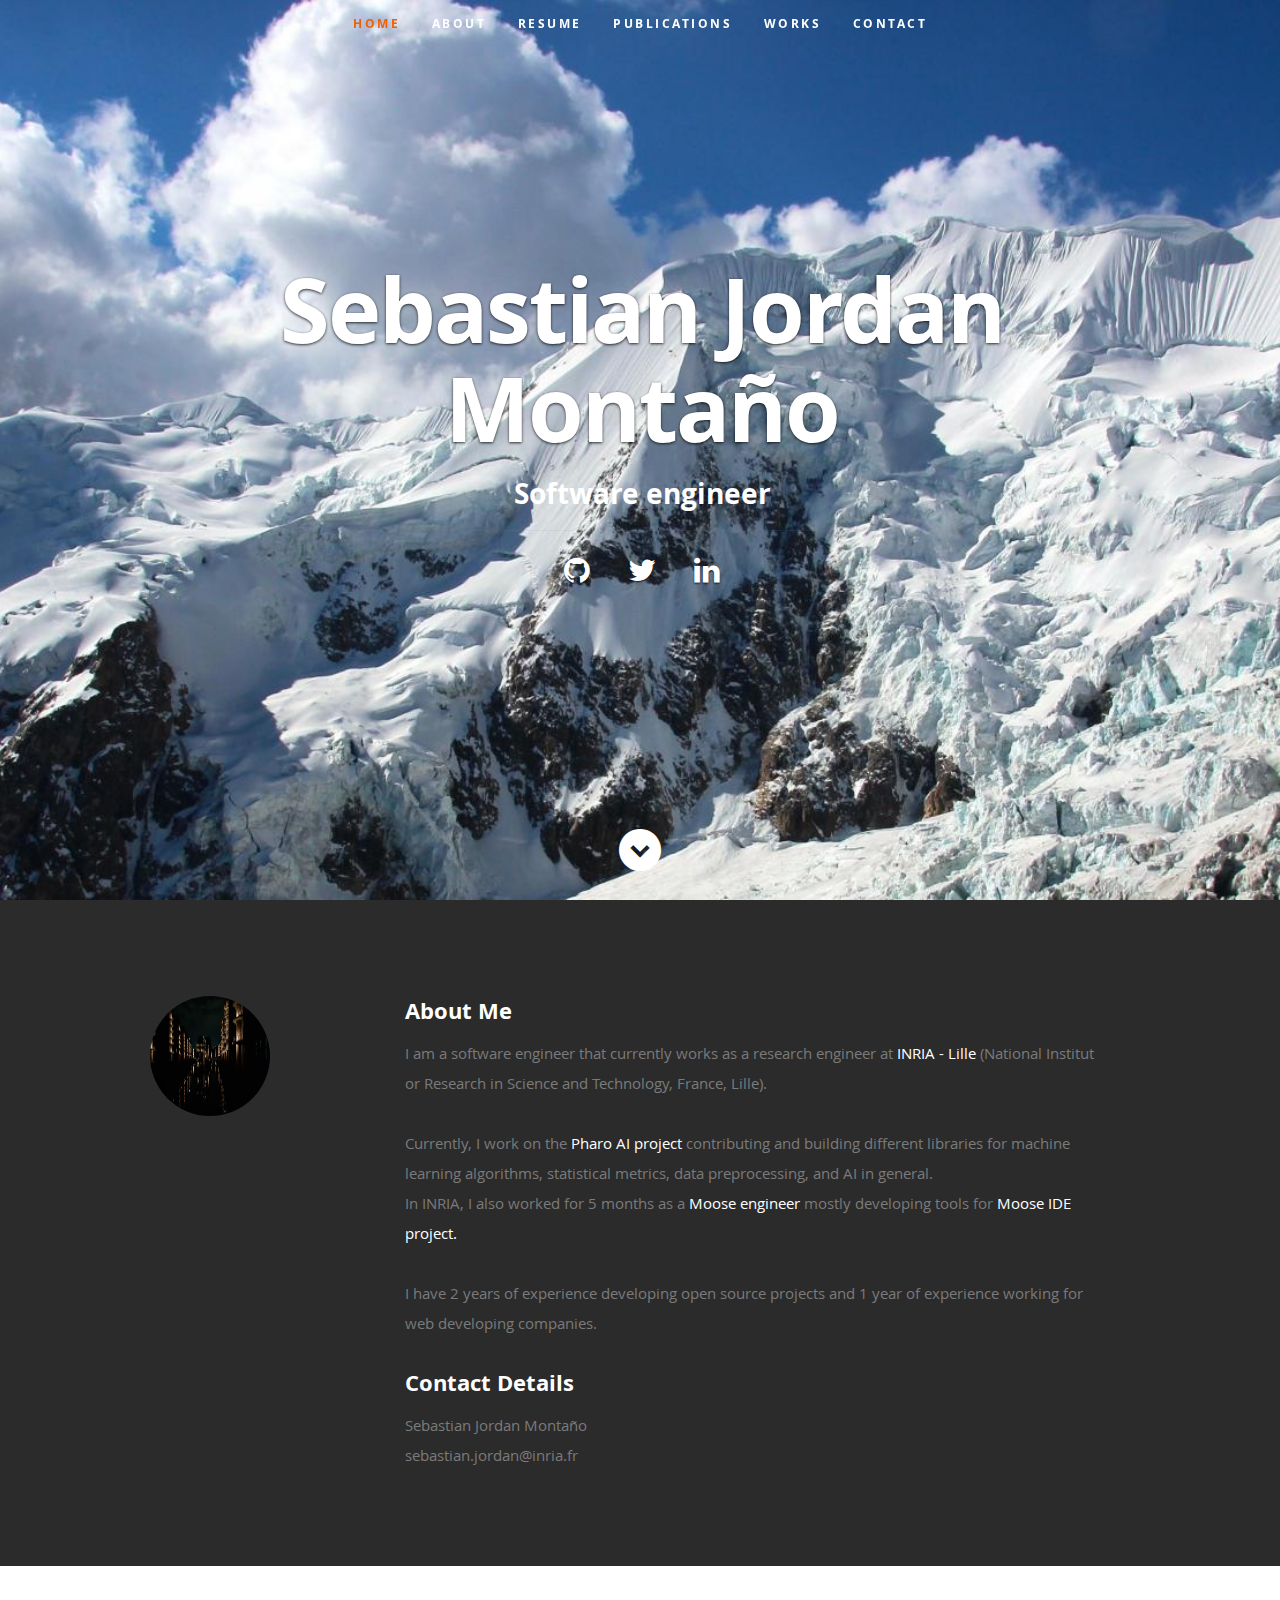
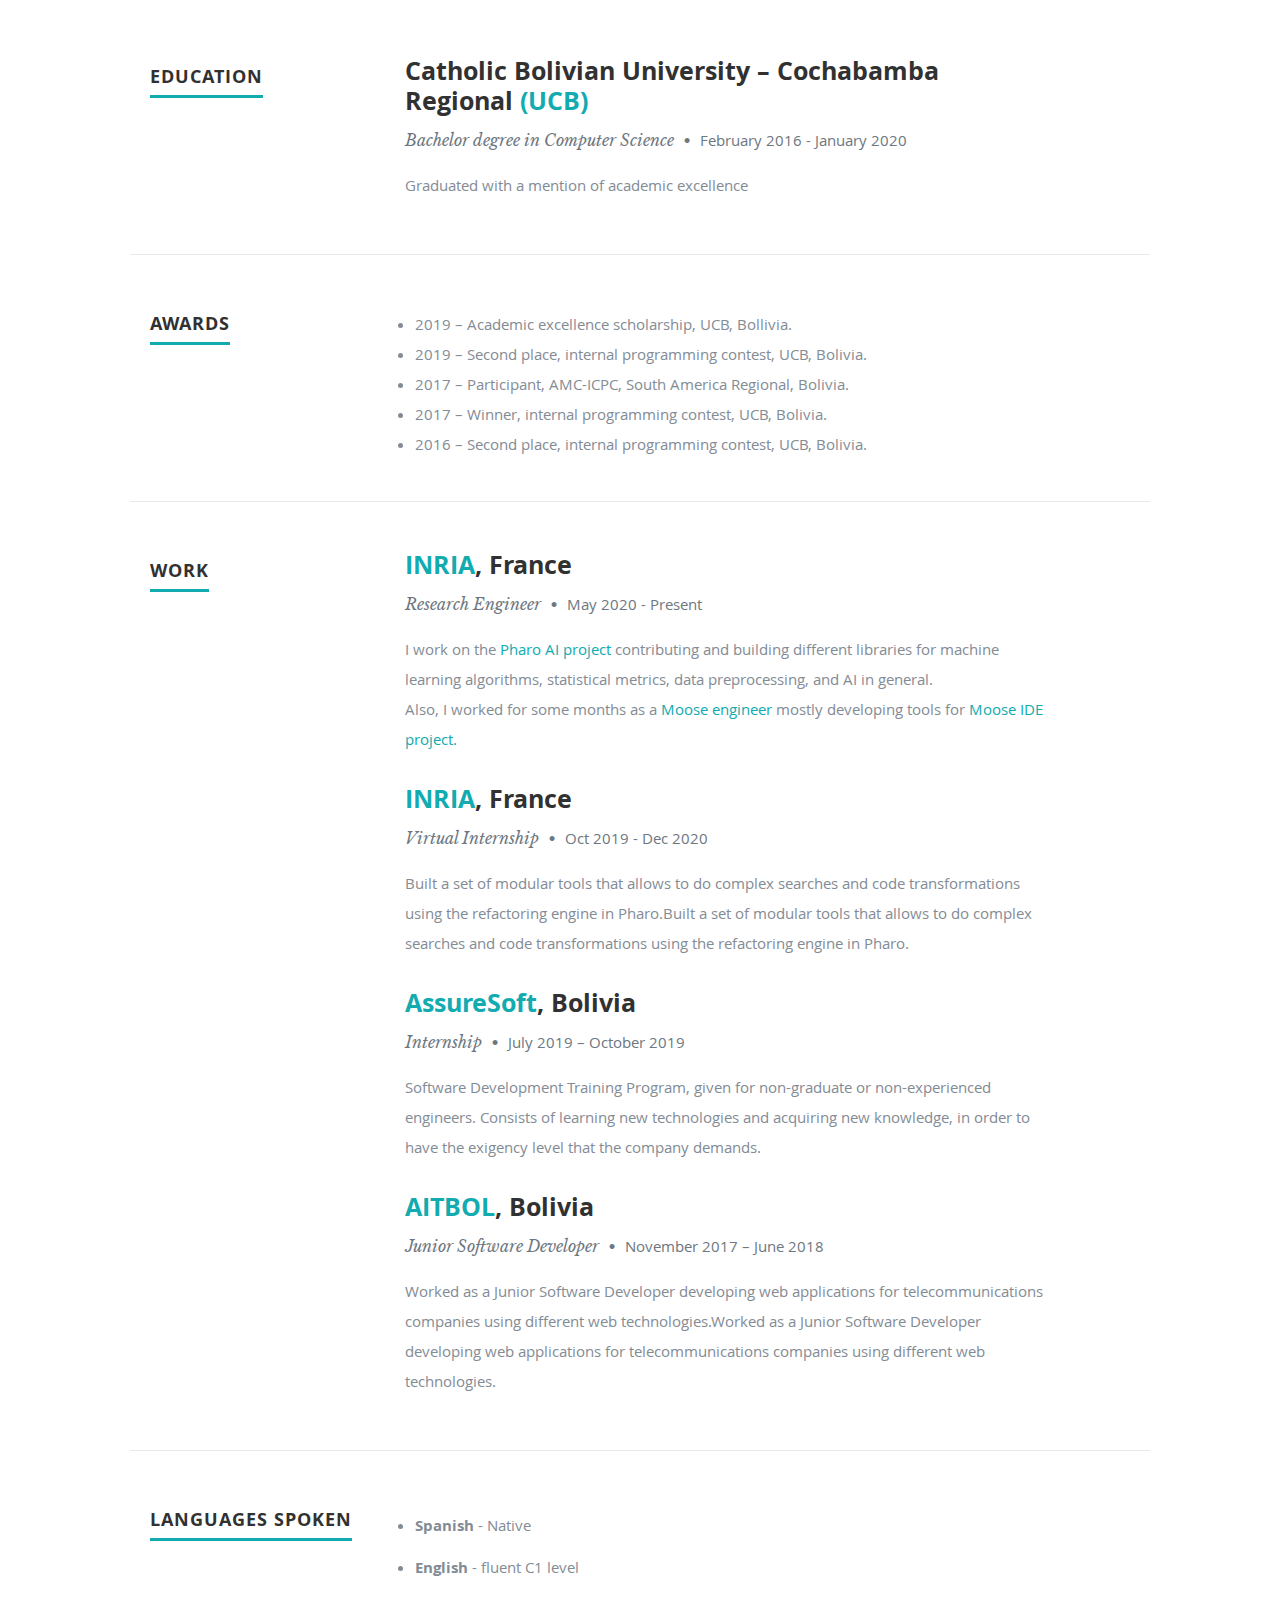
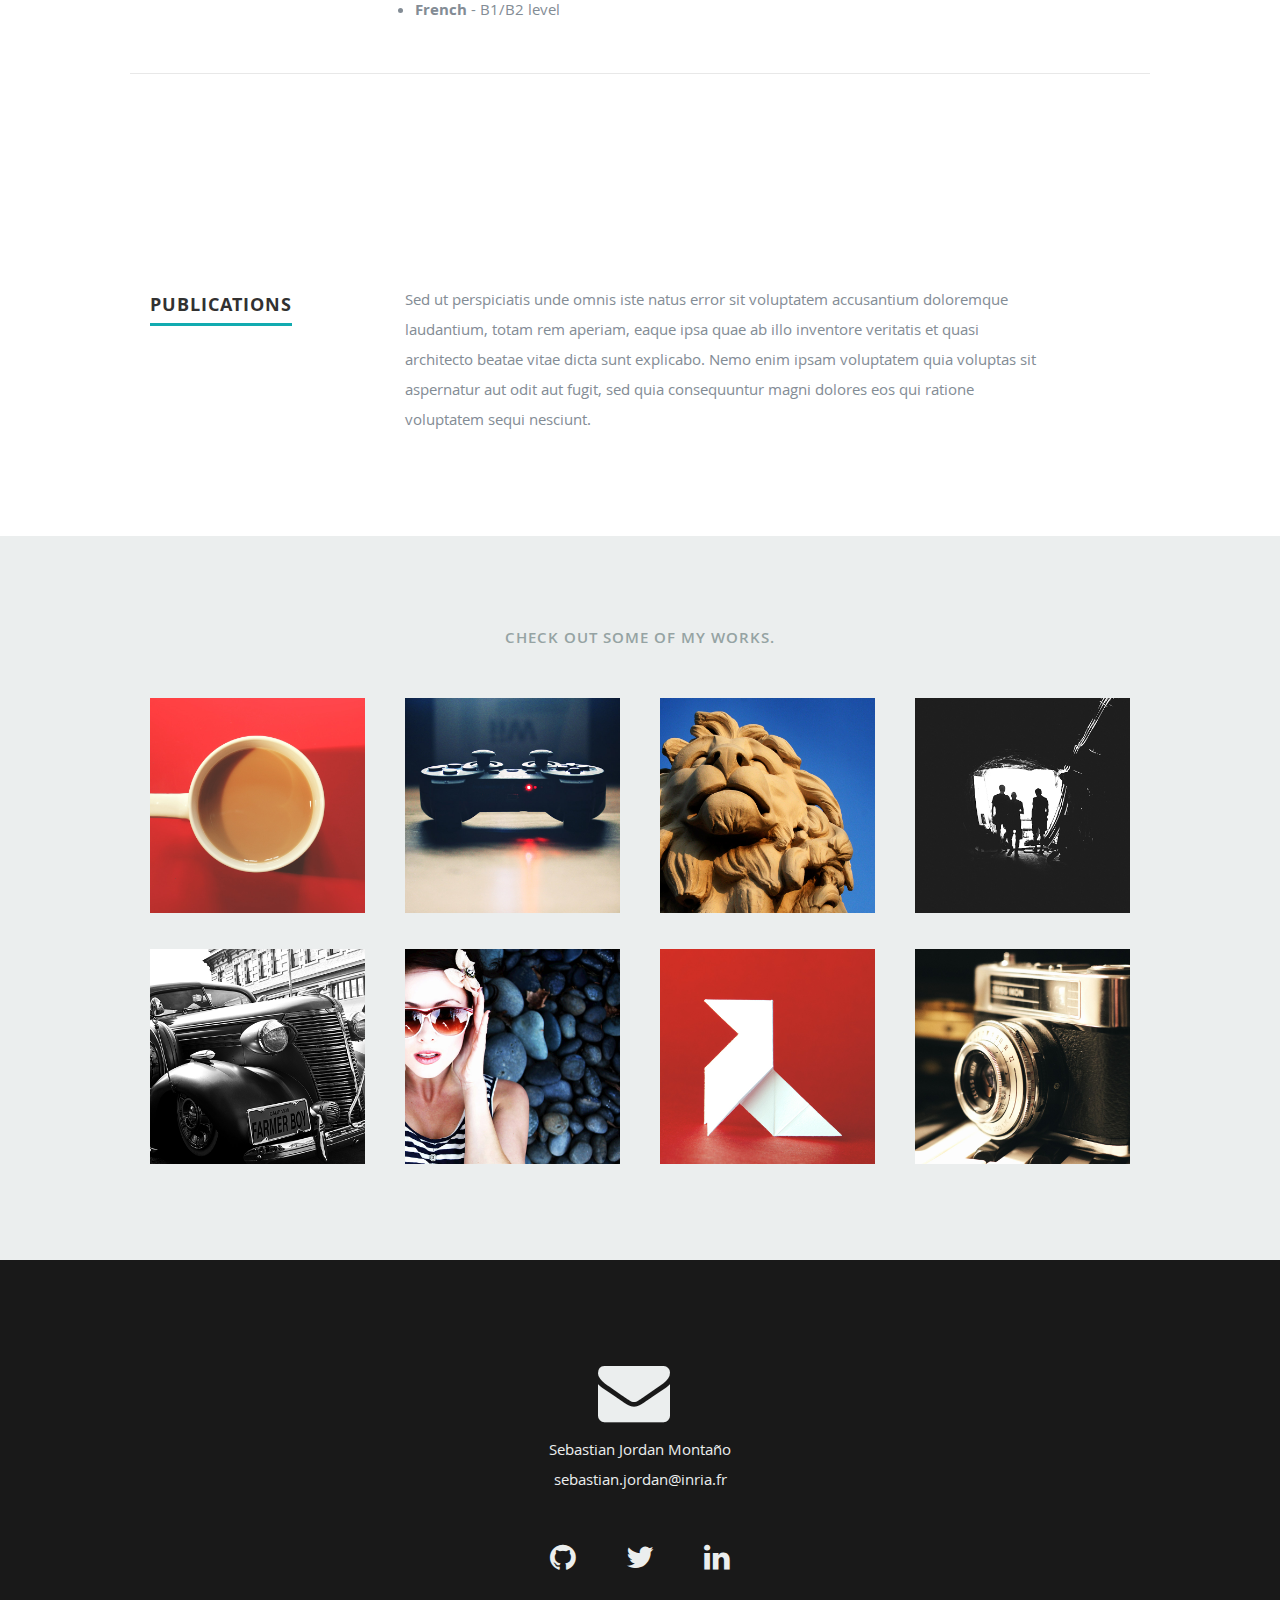
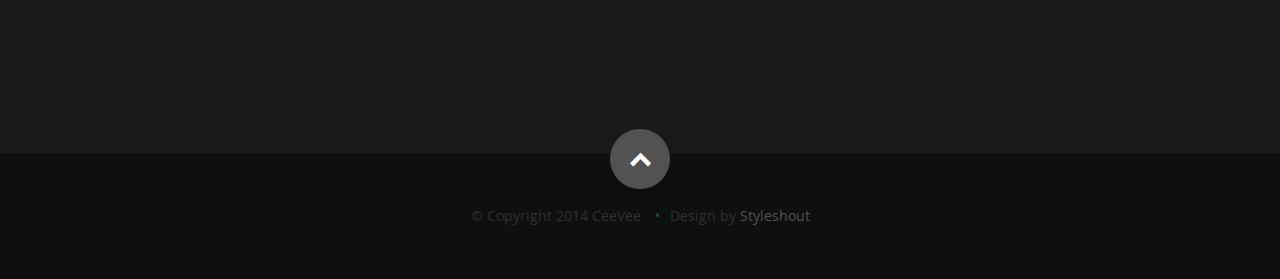
<file: index.html>
<!DOCTYPE html>
<!--[if lt IE 8 ]><html class="no-js ie ie7" lang="en"> <![endif]-->
<!--[if IE 8 ]><html class="no-js ie ie8" lang="en"> <![endif]-->
<!--[if (gte IE 8)|!(IE)]><!-->
<html class="no-js" lang="en">
<!--<![endif]-->

<head>

   <!--- Basic Page Needs
   ================================================== -->
   <meta charset="utf-8">
   <title>Sebastian Jordan Montaño</title>
   <meta name="description" content="personal portafolio of Sebastian Jordan Montano">
   <meta name="author" content="Sebastian Jordan Montaño">

   <!-- Mobile Specific Metas
   ================================================== -->
   <meta name="viewport" content="width=device-width, initial-scale=1, maximum-scale=1">

   <!-- CSS
    ================================================== -->
   <link rel="stylesheet" href="css/default.css">
   <link rel="stylesheet" href="css/layout.css">
   <link rel="stylesheet" href="css/media-queries.css">
   <link rel="stylesheet" href="css/magnific-popup.css">

   <!-- Script
   ================================================== -->
   <script src="js/modernizr.js"></script>

   <!-- Favicons
	================================================== -->
   <link rel="shortcut icon" href="favicon.png">

</head>

<body>

   <!-- Header
   ================================================== -->
   <header id="home">

      <nav id="nav-wrap">

         <a class="mobile-btn" href="#nav-wrap" title="Show navigation">Show navigation</a>
         <a class="mobile-btn" href="#" title="Hide navigation">Hide navigation</a>

         <ul id="nav" class="nav">
            <li class="current"><a class="smoothscroll" href="#home">Home</a></li>
            <li><a class="smoothscroll" href="#about">About</a></li>
            <li><a class="smoothscroll" href="#resume">Resume</a></li>
            <li><a class="smoothscroll" href="#publications">Publications</a></li>
            <li><a class="smoothscroll" href="#portfolio">Works</a></li>
            <li><a class="smoothscroll" href="#contact">Contact</a></li>
         </ul> <!-- end #nav -->

      </nav> <!-- end #nav-wrap -->

      <div class="row banner">
         <div class="banner-text">
            <h1 class="responsive-headline">Sebastian Jordan Montaño</h1>
            <h2 class="responsive-headline" style="color:#fff">Software engineer</h2>
            <!-- <h3>
               <a class="smoothscroll" href="#about">start scrolling</a>
               and learn more <a class="smoothscroll" href="#about">about me</a>.
            </h3> -->
            <hr />
            <ul class="social">
               <li><a href="https://github.com/jordanmontt" target="_blank"><i class="fa fa-github"></i></a></li>
               <li><a href="https://twitter.com/jordanmontt" target="_blank"><i class="fa fa-twitter"></i></a></li>
               <li><a href="https://www.linkedin.com/in/jordanmontt" target="_blank"><i class="fa fa-linkedin"></i></a>
               </li>
            </ul>
         </div>
      </div>

      <p class="scrolldown">
         <a class="smoothscroll" href="#about"><i class="icon-down-circle"></i></a>
      </p>

   </header> <!-- Header End -->


   <!-- About Section
   ================================================== -->
   <section id="about">

      <div class="row">

         <div class="three columns">

            <img class="profile-pic" src="images/profilepic.jpg" alt="" />

         </div>

         <div class="nine columns main-col">

            <h2>About Me</h2>

            <p>I am a software engineer that currently works as a research engineer at <span>
                  <a href="https://www.inria.fr/en/centre-inria-lille-nord-europe" target="_blank">INRIA -
                     Lille</a></span>
               (National Institut or Research in Science and Technology, France, Lille).

            </p>
            <p>
               Currently, I work on the <span><a href="https://github.com/pharo-ai/" target="_blank"> Pharo AI
                     project</a></span>
               contributing and building different libraries for machine learning algorithms, statistical metrics,
               data preprocessing, and AI in general.
               <br>
               In INRIA, I also worked for 5 months as a <span><a href="https://github.com/moosetechnology">Moose
                     engineer</a></span>
               mostly developing tools for
               <span><a href="https://github.com/moosetechnology/MooseIDE" target="_blank">Moose IDE project.</a></span>
            </p>
            <p>
               I have 2 years of experience developing open source projects and 1 year of experience working for
               web developing companies.
            </p>

            <div class="row">

               <div class="columns contact-details">

                  <h2>Contact Details</h2>
                  <p class="address">
                     <span>Sebastian Jordan Montaño</span>
                     <br><span>sebastian.jordan@inria.fr</span><br>
                  </p>

               </div>

               <!-- <div class="columns download">
                  <p>
                     <a href="#" class="button"><i class="fa fa-download"></i>Download Resume</a>
                  </p>
               </div> -->

            </div> <!-- end row -->

         </div> <!-- end .main-col -->

      </div>

   </section> <!-- About Section End-->


   <!-- Resume Section
   ================================================== -->
   <section id="resume">

      <!-- Education
      ----------------------------------------------- -->
      <div class="row education">

         <div class="three columns header-col">
            <h1><span>Education</span></h1>
         </div>

         <div class="nine columns main-col">

            <div class="row item">

               <div class="twelve columns">

                  <h3>Catholic Bolivian University – Cochabamba Regional <a href="https://cba.ucb.edu.bo/">(UCB)</a>
                  </h3>
                  <p class="info">Bachelor degree in Computer Science <span>&bull;</span> <em class="date">February 2016
                        - January 2020</em></p>

                  <p>
                     Graduated with a mention of academic excellence
                  </p>

               </div>

            </div> <!-- item end -->

         </div> <!-- main-col end -->

      </div> <!-- End Education -->

      <!-- Education awards
      ----------------------------------------------- -->
      <div class="row education">

         <div class="three columns header-col">
            <h1><span>Awards</span></h1>
         </div>

         <div class="nine columns main-col">

            <div class="row item">

               <ul class="disc">
                  <li>2019 – Academic excellence scholarship, UCB, Bollivia.</li>
                  <li>2019 – Second place, internal programming contest, UCB,
                     Bolivia.</li>
                  <li>2017 – Participant, AMC-ICPC, South America Regional, Bolivia.</li>
                  <li>2017 – Winner, internal programming contest, UCB, Bolivia.</li>
                  <li> 2016 – Second place, internal programming contest, UCB,
                     Bolivia.</li>
               </ul>

            </div>

         </div> <!-- item end -->

      </div> <!-- main-col end -->

      </div> <!-- End Education awards -->



      <!-- Work
      ----------------------------------------------- -->
      <div class="row work">

         <div class="three columns header-col">
            <h1><span>Work</span></h1>
         </div>

         <div class="nine columns main-col">

            <div class="row item">

               <div class="twelve columns">

                  <h3><a href="https://www.inria.fr/en/centre-inria-lille-nord-europe">INRIA</a>, France</h3>
                  <p class="info">Research Engineer <span>&bull;</span> <em class="date">May 2020 - Present</em></p>

                  <p>
                     I work on the <span><a href="https://github.com/pharo-ai/" target="_blank"> Pharo AI
                           project</a></span>
                     contributing and building different libraries for machine learning algorithms, statistical metrics,
                     data preprocessing, and AI in general.
                     <br>
                     Also, I worked for some months as a <span><a href="https://github.com/moosetechnology">Moose
                           engineer</a></span>
                     mostly developing tools for
                     <span><a href="https://github.com/moosetechnology/MooseIDE" target="_blank">Moose IDE
                           project.</a></span>
                  </p>

               </div>

            </div> <!-- item end -->

            <div class="row item">

               <div class="twelve columns">

                  <h3><a href="https://www.inria.fr/en/centre-inria-lille-nord-europe">INRIA</a>, France</h3>
                  <p class="info">Virtual Internship <span>&bull;</span> <em class="date">Oct 2019 - Dec 2020</em></p>

                  <p>
                     Built a set of modular tools that allows to do complex searches and code transformations using the
                     refactoring engine in Pharo.Built a set of modular tools that allows to do complex searches and
                     code transformations using the refactoring engine in Pharo.
                  </p>

               </div>

            </div> <!-- item end -->

            <div class="row item">

               <div class="twelve columns">

                  <h3><a href="https://www.assuresoft.com/">AssureSoft</a>, Bolivia</h3>
                  <p class="info">Internship <span>&bull;</span> <em class="date">July 2019 – October 2019</em></p>

                  <p>
                     Software Development Training Program, given for non-graduate or
                     non-experienced engineers. Consists of learning new technologies and
                     acquiring new knowledge, in order to have the exigency level that the
                     company demands.
                  </p>

               </div>

            </div> <!-- item end -->

            <div class="row item">

               <div class="twelve columns">

                  <h3><a href="http://www2.aitbol.com/aitbol/">AITBOL</a>, Bolivia</h3>
                  <p class="info">Junior Software Developer <span>&bull;</span> <em class="date">November 2017 – June
                        2018</em></p>
                  <p>
                     Worked as a Junior Software Developer developing web applications for telecommunications companies
                     using different web technologies.Worked as a Junior Software Developer developing web applications
                     for telecommunications companies using different web technologies.
                  </p>

               </div>

            </div> <!-- item end -->

         </div> <!-- main-col end -->

      </div> <!-- End Work -->

      <!-- Languages spoken
      ----------------------------------------------- -->
      <div class="row education">

         <div class="three columns header-col">
            <h1><span>Languages spoken</span></h1>
         </div>

         <div class="nine columns main-col">

            <div class="row item">

               <ul class="disc">
                  <li><b>Spanish</b> - Native</li>
                  <li><b>English</b> - fluent C1 level
                  </li>
                  <li><b>French</b> - B1/B2 level </li>
               </ul>


            </div>


         </div> <!-- item end -->

      </div> <!-- main-col end -->

      </div> <!-- End Languages spoken -->

   </section> <!-- Resume Section End-->

   <!-- Publications Section
   ================================================== -->
   <section id="publications">
      <!-- Publications
      ----------------------------------------------- -->
      <div class="row skill">

         <div class="three columns header-col">
            <h1><span>Publications</span></h1>
         </div>

         <div class="nine columns main-col">

            <p>Sed ut perspiciatis unde omnis iste natus error sit voluptatem accusantium doloremque laudantium, totam
               rem aperiam,
               eaque ipsa quae ab illo inventore veritatis et quasi architecto beatae vitae dicta sunt explicabo. Nemo
               enim ipsam
               voluptatem quia voluptas sit aspernatur aut odit aut fugit, sed quia consequuntur magni dolores eos qui
               ratione
               voluptatem sequi nesciunt.
            </p>



         </div> <!-- main-col end -->

      </div> <!-- End Publications -->
   </section>


   <!-- Portfolio Section
   ================================================== -->
   <section id="portfolio">

      <div class="row">

         <div class="twelve columns collapsed">

            <h1>Check Out Some of My Works.</h1>

            <!-- portfolio-wrapper -->
            <div id="portfolio-wrapper" class="bgrid-quarters s-bgrid-thirds cf">

               <div class="columns portfolio-item">
                  <div class="item-wrap">

                     <a href="#modal-01" title="">
                        <img alt="" src="images/portfolio/coffee.jpg">
                        <div class="overlay">
                           <div class="portfolio-item-meta">
                              <h5>Coffee</h5>
                              <p>Illustrration</p>
                           </div>
                        </div>
                        <div class="link-icon"><i class="icon-plus"></i></div>
                     </a>

                  </div>
               </div> <!-- item end -->

               <div class="columns portfolio-item">
                  <div class="item-wrap">

                     <a href="#modal-02" title="">
                        <img alt="" src="images/portfolio/console.jpg">
                        <div class="overlay">
                           <div class="portfolio-item-meta">
                              <h5>Console</h5>
                              <p>Web Development</p>
                           </div>
                        </div>
                        <div class="link-icon"><i class="icon-plus"></i></div>
                     </a>

                  </div>
               </div> <!-- item end -->

               <div class="columns portfolio-item">
                  <div class="item-wrap">

                     <a href="#modal-03" title="">
                        <img alt="" src="images/portfolio/judah.jpg">
                        <div class="overlay">
                           <div class="portfolio-item-meta">
                              <h5>Judah</h5>
                              <p>Webdesign</p>
                           </div>
                        </div>
                        <div class="link-icon"><i class="icon-plus"></i></div>
                     </a>

                  </div>
               </div> <!-- item end -->

               <div class="columns portfolio-item">
                  <div class="item-wrap">

                     <a href="#modal-04" title="">
                        <img alt="" src="images/portfolio/into-the-light.jpg">
                        <div class="overlay">
                           <div class="portfolio-item-meta">
                              <h5>Into The Light</h5>
                              <p>Photography</p>
                           </div>
                        </div>
                        <div class="link-icon"><i class="icon-plus"></i></div>
                     </a>

                  </div>
               </div> <!-- item end -->

               <div class="columns portfolio-item">
                  <div class="item-wrap">

                     <a href="#modal-05" title="">
                        <img alt="" src="images/portfolio/farmerboy.jpg">
                        <div class="overlay">
                           <div class="portfolio-item-meta">
                              <h5>Farmer Boy</h5>
                              <p>Branding</p>
                           </div>
                        </div>
                        <div class="link-icon"><i class="icon-plus"></i></div>
                     </a>

                  </div>
               </div> <!-- item end -->

               <div class="columns portfolio-item">
                  <div class="item-wrap">

                     <a href="#modal-06" title="">
                        <img alt="" src="images/portfolio/girl.jpg">
                        <div class="overlay">
                           <div class="portfolio-item-meta">
                              <h5>Girl</h5>
                              <p>Photography</p>
                           </div>
                        </div>
                        <div class="link-icon"><i class="icon-plus"></i></div>
                     </a>

                  </div>
               </div> <!-- item end -->

               <div class="columns portfolio-item">
                  <div class="item-wrap">

                     <a href="#modal-07" title="">
                        <img alt="" src="images/portfolio/origami.jpg">
                        <div class="overlay">
                           <div class="portfolio-item-meta">
                              <h5>Origami</h5>
                              <p>Illustrration</p>
                           </div>
                        </div>
                        <div class="link-icon"><i class="icon-plus"></i></div>
                     </a>

                  </div>
               </div> <!-- item end -->

               <div class="columns portfolio-item">
                  <div class="item-wrap">

                     <a href="#modal-08" title="">
                        <img alt="" src="images/portfolio/retrocam.jpg">
                        <div class="overlay">
                           <div class="portfolio-item-meta">
                              <h5>Retrocam</h5>
                              <p>Web Development</p>
                           </div>
                        </div>
                        <div class="link-icon"><i class="icon-plus"></i></div>
                     </a>

                  </div>
               </div> <!-- item end -->

            </div> <!-- portfolio-wrapper end -->

         </div> <!-- twelve columns end -->


         <!-- Modal Popup
	      --------------------------------------------------------------- -->

         <div id="modal-01" class="popup-modal mfp-hide">

            <img class="scale-with-grid" src="images/portfolio/modals/m-coffee.jpg" alt="" />

            <div class="description-box">
               <h4>Coffee Cup</h4>
               <p>Proin gravida nibh vel velit auctor aliquet. Aenean sollicitudin, lorem quis bibendum auctor, nisi
                  elit consequat ipsum, nec sagittis sem nibh id elit.</p>
               <span class="categories"><i class="fa fa-tag"></i>Branding, Webdesign</span>
            </div>

            <div class="link-box">
               <a href="http://www.behance.net" target="_blank">Details</a>
               <a class="popup-modal-dismiss">Close</a>
            </div>

         </div><!-- modal-01 End -->

         <div id="modal-02" class="popup-modal mfp-hide">

            <img class="scale-with-grid" src="images/portfolio/modals/m-console.jpg" alt="" />

            <div class="description-box">
               <h4>Console</h4>
               <p>Proin gravida nibh vel velit auctor aliquet. Aenean sollicitudin, lorem quis bibendum auctor, nisi
                  elit consequat ipsum, nec sagittis sem nibh id elit.</p>
               <span class="categories"><i class="fa fa-tag"></i>Branding, Web Development</span>
            </div>

            <div class="link-box">
               <a href="http://www.behance.net" target="_blank">Details</a>
               <a class="popup-modal-dismiss">Close</a>
            </div>

         </div><!-- modal-02 End -->

         <div id="modal-03" class="popup-modal mfp-hide">

            <img class="scale-with-grid" src="images/portfolio/modals/m-judah.jpg" alt="" />

            <div class="description-box">
               <h4>Judah</h4>
               <p>Proin gravida nibh vel velit auctor aliquet. Aenean sollicitudin, lorem quis bibendum auctor, nisi
                  elit consequat ipsum, nec sagittis sem nibh id elit.</p>
               <span class="categories"><i class="fa fa-tag"></i>Branding</span>
            </div>

            <div class="link-box">
               <a href="http://www.behance.net" target="_blank">Details</a>
               <a class="popup-modal-dismiss">Close</a>
            </div>

         </div><!-- modal-03 End -->

         <div id="modal-04" class="popup-modal mfp-hide">

            <img class="scale-with-grid" src="images/portfolio/modals/m-intothelight.jpg" alt="" />

            <div class="description-box">
               <h4>Into the Light</h4>
               <p>Proin gravida nibh vel velit auctor aliquet. Aenean sollicitudin, lorem quis bibendum auctor, nisi
                  elit consequat ipsum, nec sagittis sem nibh id elit.</p>
               <span class="categories"><i class="fa fa-tag"></i>Photography</span>
            </div>

            <div class="link-box">
               <a href="http://www.behance.net" target="_blank">Details</a>
               <a class="popup-modal-dismiss">Close</a>
            </div>

         </div><!-- modal-04 End -->

         <div id="modal-05" class="popup-modal mfp-hide">

            <img class="scale-with-grid" src="images/portfolio/modals/m-farmerboy.jpg" alt="" />

            <div class="description-box">
               <h4>Farmer Boy</h4>
               <p>Proin gravida nibh vel velit auctor aliquet. Aenean sollicitudin, lorem quis bibendum auctor, nisi
                  elit consequat ipsum, nec sagittis sem nibh id elit.</p>
               <span class="categories"><i class="fa fa-tag"></i>Branding, Webdesign</span>
            </div>

            <div class="link-box">
               <a href="http://www.behance.net" target="_blank">Details</a>
               <a class="popup-modal-dismiss">Close</a>
            </div>

         </div><!-- modal-05 End -->

         <div id="modal-06" class="popup-modal mfp-hide">

            <img class="scale-with-grid" src="images/portfolio/modals/m-girl.jpg" alt="" />

            <div class="description-box">
               <h4>Girl</h4>
               <p>Proin gravida nibh vel velit auctor aliquet. Aenean sollicitudin, lorem quis bibendum auctor, nisi
                  elit consequat ipsum, nec sagittis sem nibh id elit.</p>
               <span class="categories"><i class="fa fa-tag"></i>Photography</span>
            </div>

            <div class="link-box">
               <a href="http://www.behance.net" target="_blank">Details</a>
               <a class="popup-modal-dismiss">Close</a>
            </div>

         </div><!-- modal-06 End -->

         <div id="modal-07" class="popup-modal mfp-hide">

            <img class="scale-with-grid" src="images/portfolio/modals/m-origami.jpg" alt="" />

            <div class="description-box">
               <h4>Origami</h4>
               <p>Proin gravida nibh vel velit auctor aliquet. Aenean sollicitudin, lorem quis bibendum auctor, nisi
                  elit consequat ipsum, nec sagittis sem nibh id elit.</p>
               <span class="categories"><i class="fa fa-tag"></i>Branding, Illustration</span>
            </div>

            <div class="link-box">
               <a href="http://www.behance.net" target="_blank">Details</a>
               <a class="popup-modal-dismiss">Close</a>
            </div>

         </div><!-- modal-07 End -->

         <div id="modal-08" class="popup-modal mfp-hide">

            <img class="scale-with-grid" src="images/portfolio/modals/m-retrocam.jpg" alt="" />

            <div class="description-box">
               <h4>Retrocam</h4>
               <p>Proin gravida nibh vel velit auctor aliquet. Aenean sollicitudin, lorem quis bibendum auctor, nisi
                  elit consequat ipsum, nec sagittis sem nibh id elit.</p>
               <span class="categories"><i class="fa fa-tag"></i>Webdesign, Photography</span>
            </div>

            <div class="link-box">
               <a href="http://www.behance.net" target="_blank">Details</a>
               <a class="popup-modal-dismiss">Close</a>
            </div>

         </div><!-- modal-01 End -->


      </div> <!-- row End -->

   </section> <!-- Portfolio Section End-->


   <!-- Contact Section
   ================================================== -->
   <section id="contact">

      <div class="row banner">
         <div class="banner-text">
            <h1><span>Contact me</span></h1>

         </div>
         <!-- <h2>Contact me</h2> -->
         <p>
            Sebastian Jordan Montaño
            <br>
            <span>sebastian.jordan@inria.fr</span>
         </p>
      </div>

      <div class="row">
         <div class="twelve columns custom-section-footer">
            <ul class="social-links">
               <li><a href="https://github.com/jordanmontt" target="_blank"><i class="fa fa-github"></i></a></li>
               <li><a href="https://twitter.com/jordanmontt" target="_blank"><i class="fa fa-twitter"></i></a></li>
               <li><a href="https://www.linkedin.com/in/jordanmontt" target="_blank"><i class="fa fa-linkedin"></i></a>
               </li>
            </ul>
         </div>
      </div>

   </section> <!-- Contact Section End-->


   <!-- footer
   ================================================== -->
   <footer>

      <div class="row">

         <div class="twelve columns">

            <ul class="copyright">
               <li>&copy; Copyright 2014 CeeVee</li>
               <li>Design by <a href="http://www.styleshout.com/" title="Styleshout" target="_blank">Styleshout</a></li>
            </ul>

         </div>

         <div id="go-top"><a class="smoothscroll" title="Back to Top" href="#home"><i class="icon-up-open"></i></a>
         </div>

      </div>

   </footer> <!-- Footer End-->

   <!-- Java Script
   ================================================== -->
   <script src="http://ajax.googleapis.com/ajax/libs/jquery/1.10.2/jquery.min.js"></script>
   <script>window.jQuery || document.write('<script src="js/jquery-1.10.2.min.js"><\/script>')</script>
   <script type="text/javascript" src="js/jquery-migrate-1.2.1.min.js"></script>

   <script src="js/jquery.flexslider.js"></script>
   <script src="js/waypoints.js"></script>
   <script src="js/jquery.fittext.js"></script>
   <script src="js/magnific-popup.js"></script>
   <script src="js/init.js"></script>

</body>

</html>
</file>
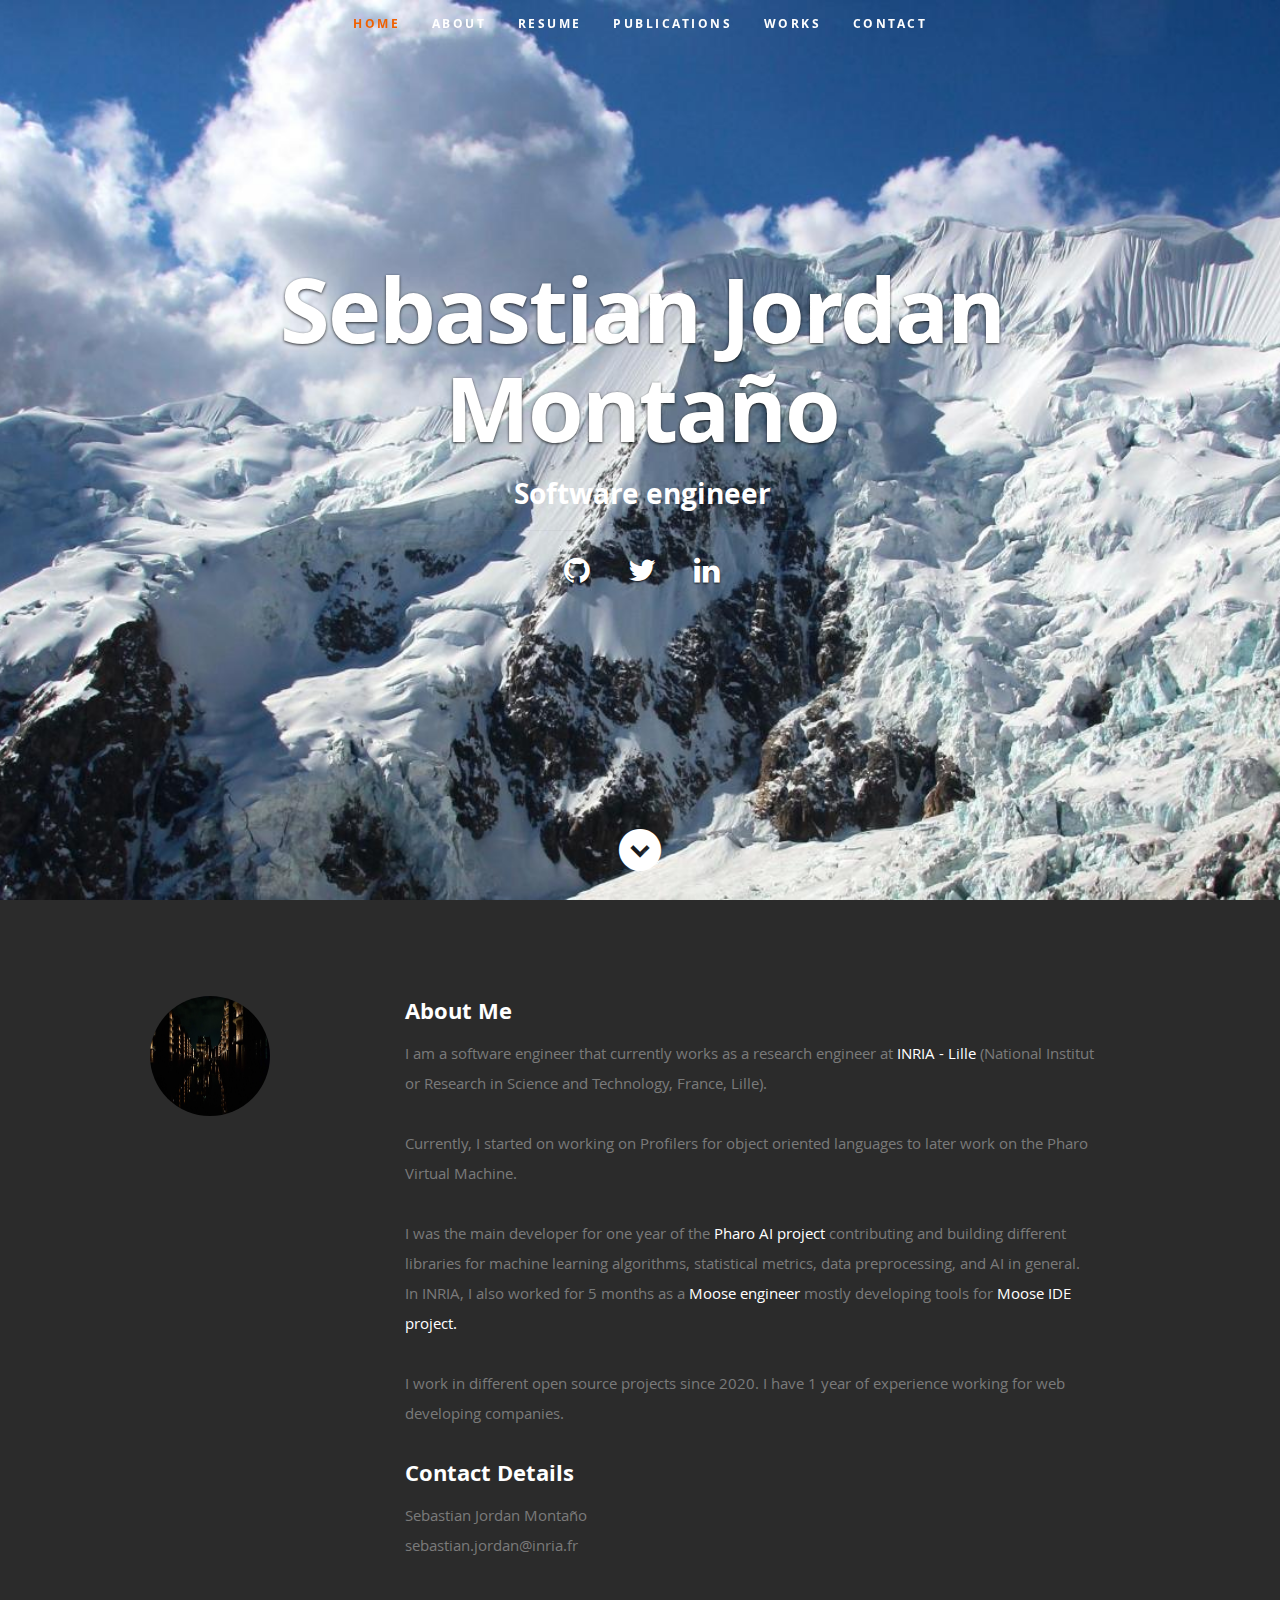
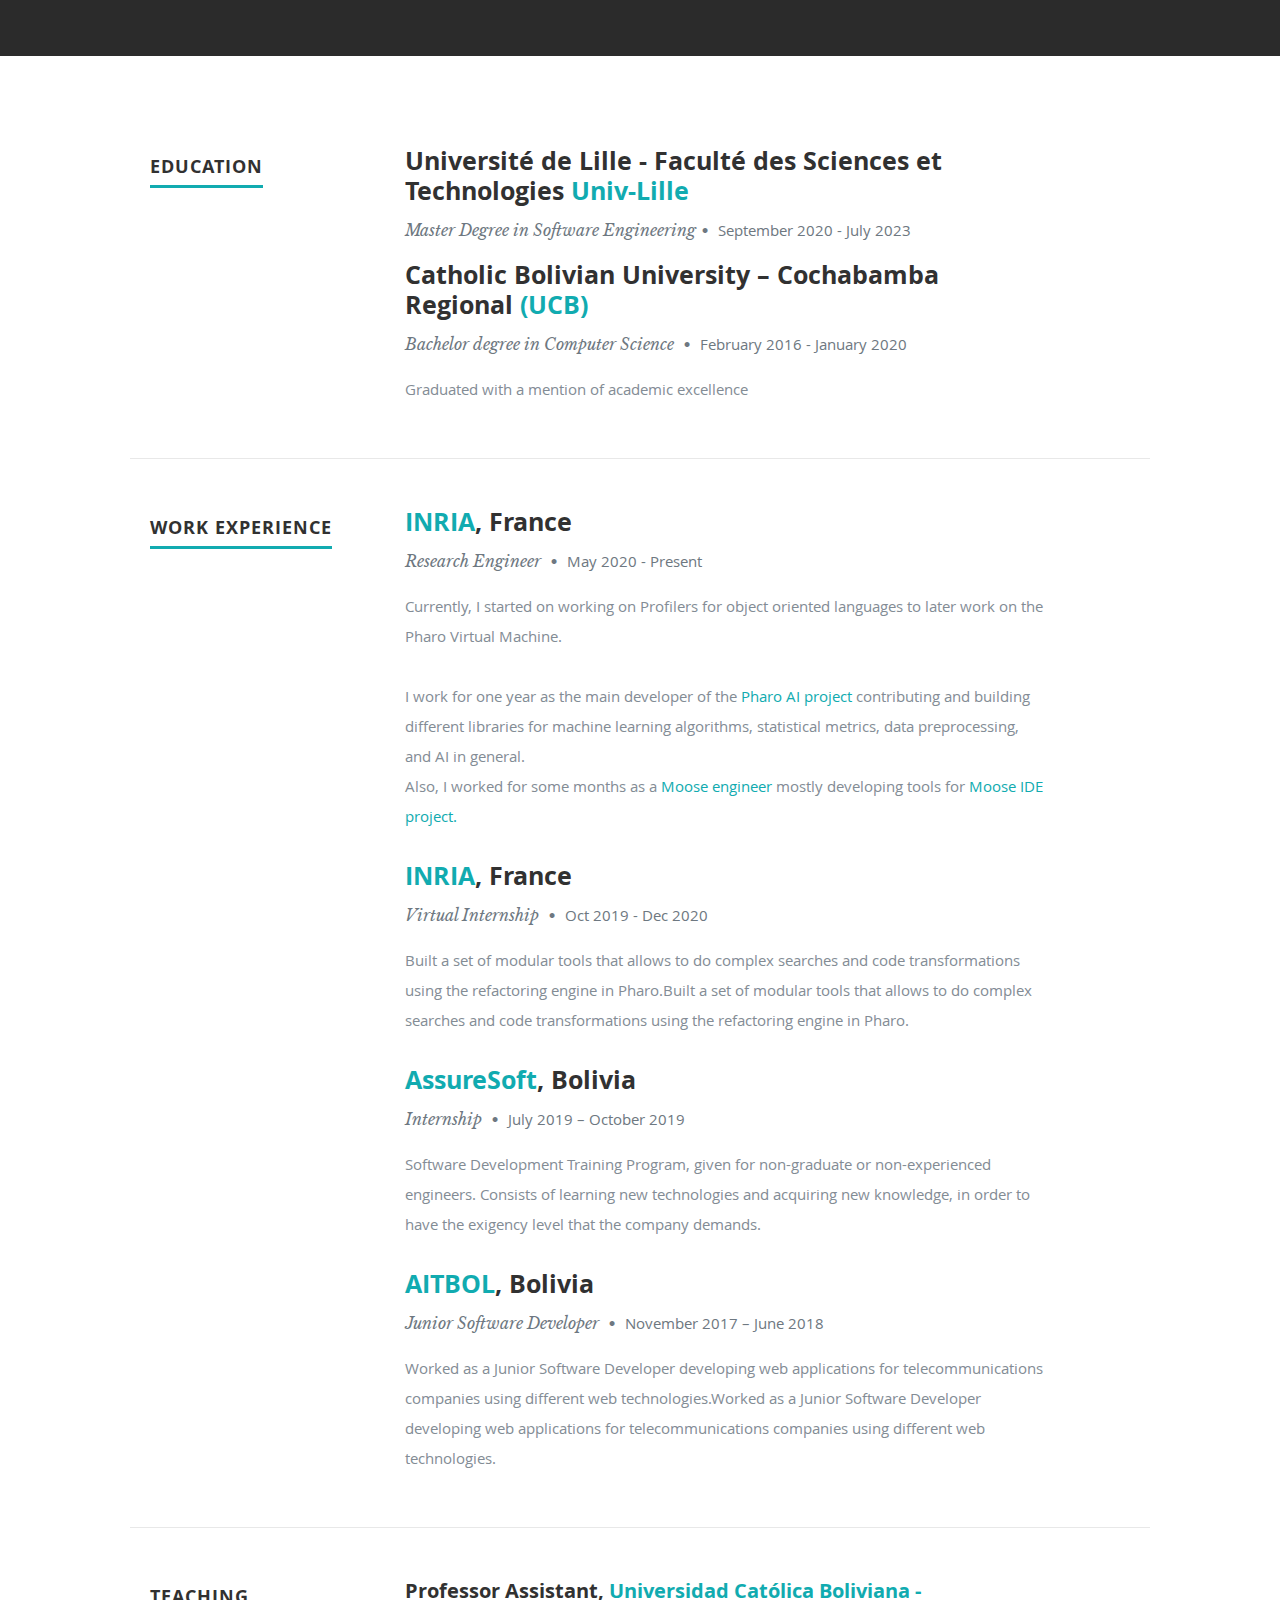
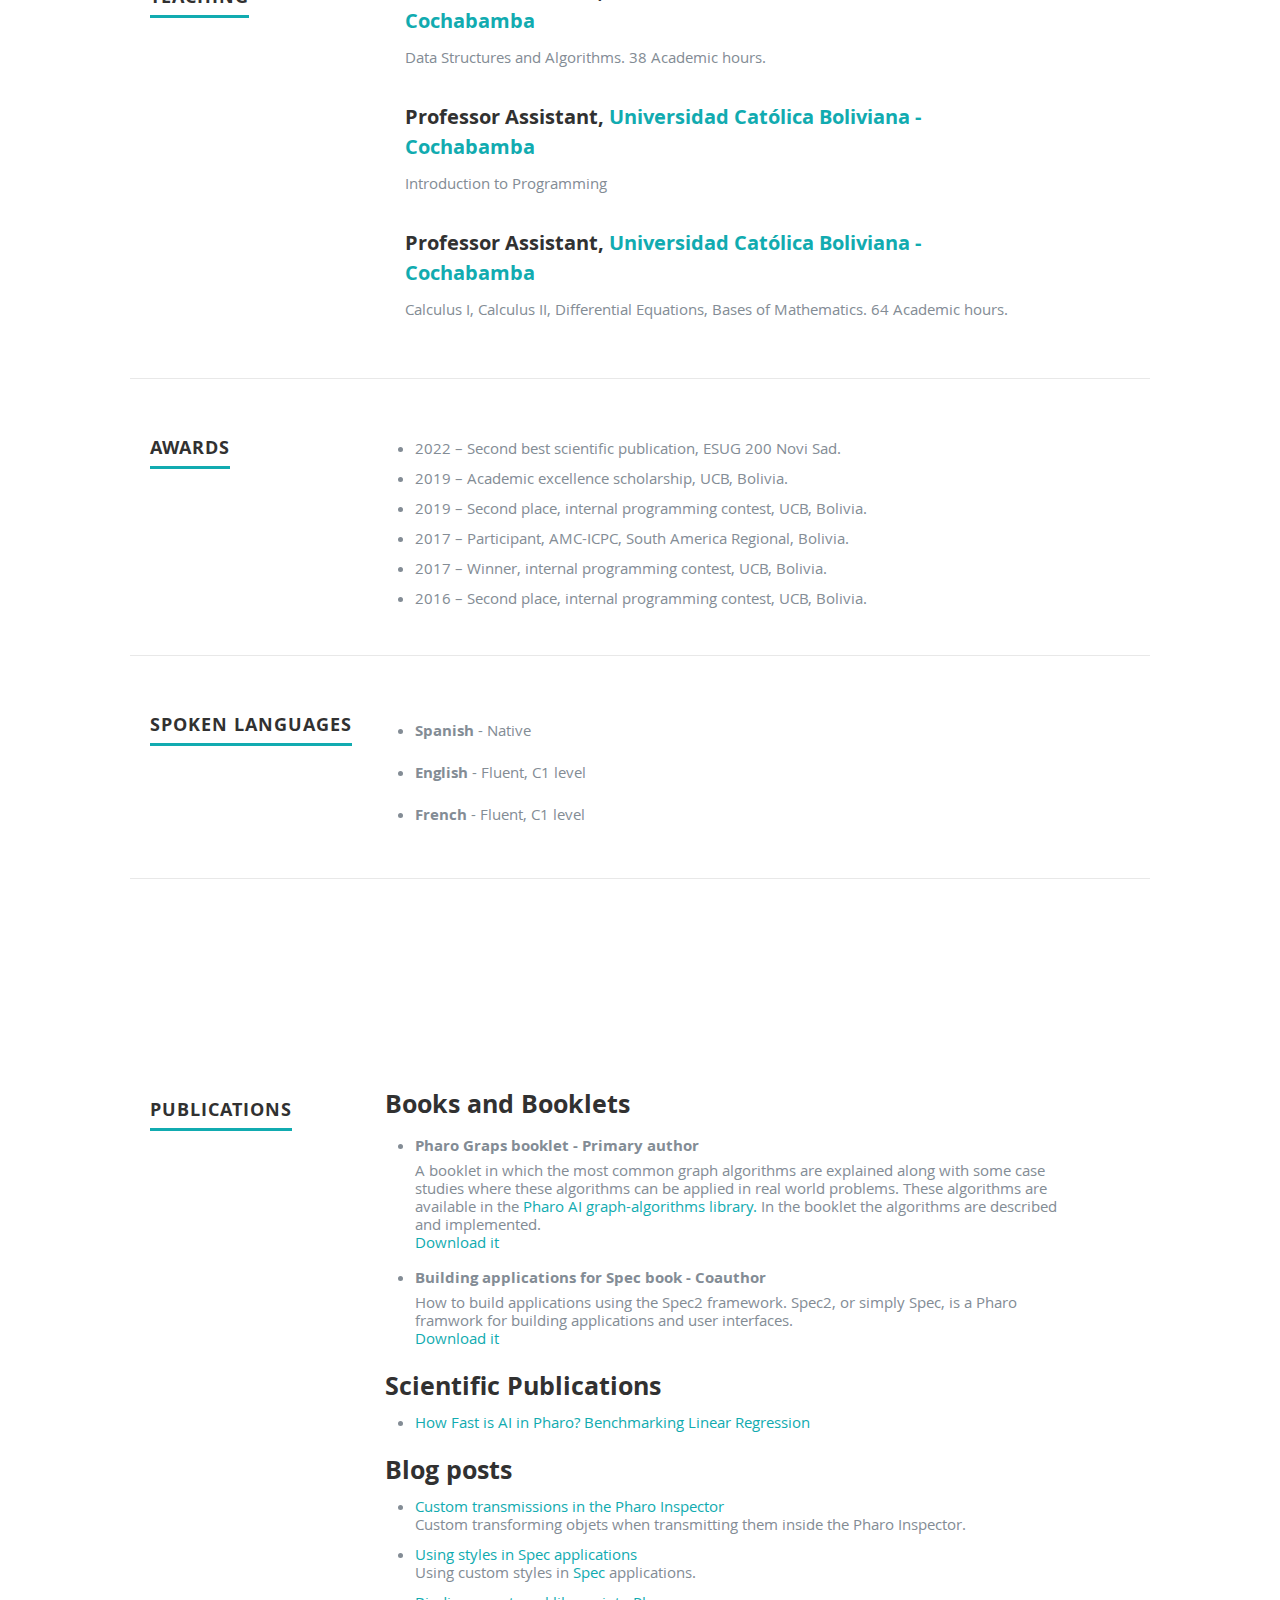
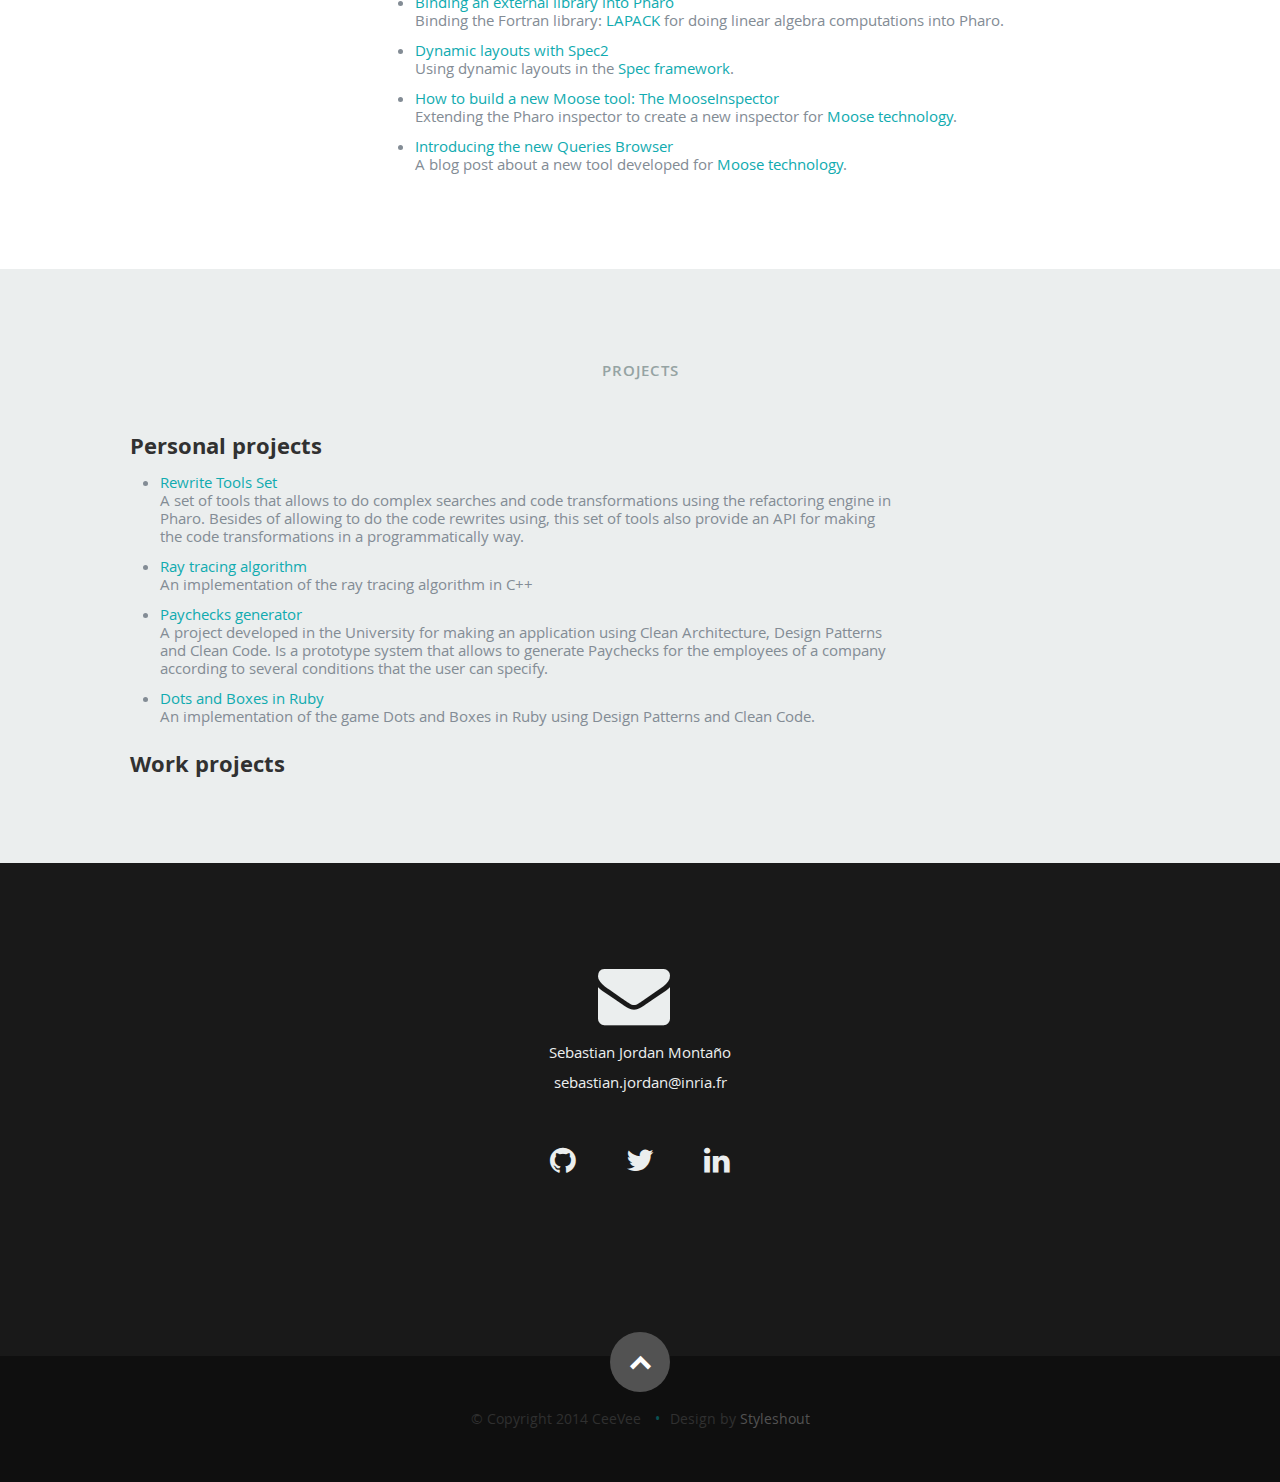
<file: templates/index.html>
<!DOCTYPE html>
<!--[if lt IE 8 ]><html class="no-js ie ie7" lang="en"> <![endif]-->
<!--[if IE 8 ]><html class="no-js ie ie8" lang="en"> <![endif]-->
<!--[if (gte IE 8)|!(IE)]><!-->
<html class="no-js" lang="en">
<!--<![endif]-->

<head>

   <!--- Basic Page Needs
   ================================================== -->
   <meta charset="utf-8">
   <title>Sebastian Jordan Montaño</title>
   <meta name="description" content="personal portafolio of Sebastian Jordan Montano">
   <meta name="author" content="Sebastian Jordan Montaño">

   <!-- Mobile Specific Metas
   ================================================== -->
   <meta name="viewport" content="width=device-width, initial-scale=1, maximum-scale=1">

   <!-- CSS
    ================================================== -->
   <link rel="stylesheet" href="../static/css/default.css">
   <link rel="stylesheet" href="../static/css/layout.css">
   <link rel="stylesheet" href="../static/css/media-queries.css">
   <link rel="stylesheet" href="../static/css/magnific-popup.css">

   <!-- Script
   ================================================== -->
   <script src="../static/js/modernizr.js"></script>

   <!-- Favicons
	================================================== -->
   <link rel="shortcut icon" href="../static/favicon.png">

</head>

<body>

   <!-- Header
   ================================================== -->
   <header id="home">

      <nav id="nav-wrap">

         <a class="mobile-btn" href="#nav-wrap" title="Show navigation">Show navigation</a>
         <a class="mobile-btn" href="#" title="Hide navigation">Hide navigation</a>

         <ul id="nav" class="nav">
            <li class="current"><a class="smoothscroll" href="#home">Home</a></li>
            <li><a class="smoothscroll" href="#about">About</a></li>
            <li><a class="smoothscroll" href="#resume">Resume</a></li>
            <li><a class="smoothscroll" href="#publications">Publications</a></li>
            <li><a class="smoothscroll" href="#portfolio">Works</a></li>
            <li><a class="smoothscroll" href="#contact">Contact</a></li>
         </ul> <!-- end #nav -->

      </nav> <!-- end #nav-wrap -->

      <div class="row banner">
         <div class="banner-text">
            <h1 class="responsive-headline">Sebastian Jordan Montaño</h1>
            <h2 class="responsive-headline" style="color:#fff">Software engineer</h2>
            <!-- <h3>
               <a class="smoothscroll" href="#about">start scrolling</a>
               and learn more <a class="smoothscroll" href="#about">about me</a>.
            </h3> -->
            <hr />
            <ul class="social">
               <li><a href="https://github.com/jordanmontt" target="_blank"><i class="fa fa-github"></i></a></li>
               <li><a href="https://twitter.com/jordanmontt" target="_blank"><i class="fa fa-twitter"></i></a></li>
               <li><a href="https://www.linkedin.com/in/jordanmontt" target="_blank"><i class="fa fa-linkedin"></i></a>
               </li>
            </ul>
         </div>
      </div>

      <p class="scrolldown">
         <a class="smoothscroll" href="#about"><i class="icon-down-circle"></i></a>
      </p>

   </header> <!-- Header End -->


   <!-- About Section
   ================================================== -->
   <section id="about">

      <div class="row">

         <div class="three columns">

            <img class="profile-pic" src="../static/images/profilepic.jpg" alt="" />

         </div>

         <div class="nine columns main-col">

            <h2>About Me</h2>

            <p>I am a software engineer that currently works as a research engineer at <span>
                  <a href="https://www.inria.fr/en/centre-inria-lille-nord-europe" target="_blank">INRIA -
                     Lille</a></span>
               (National Institut or Research in Science and Technology, France, Lille).

            </p>
            <p>Currently, I started on working on Profilers for object oriented languages to later work on the Pharo
               Virtual Machine.</p>
            <p>
               I was the main developer for one year of the <span><a href="https://github.com/pharo-ai/"
                     target="_blank"> Pharo AI
                     project</a></span>
               contributing and building different libraries for machine learning algorithms, statistical metrics,
               data preprocessing, and AI in general.
               <br>
               In INRIA, I also worked for 5 months as a <span><a href="https://github.com/moosetechnology">Moose
                     engineer</a></span>
               mostly developing tools for
               <span><a href="https://github.com/moosetechnology/MooseIDE" target="_blank">Moose IDE project.</a></span>
            </p>
            <p>
               I work in different open source projects since 2020. I have 1 year of experience working for
               web developing companies.
            </p>

            <div class="row">

               <div class="columns contact-details">

                  <h2>Contact Details</h2>
                  <p class="address">
                     <span>Sebastian Jordan Montaño</span>
                     <br><span>sebastian.jordan@inria.fr</span><br>
                  </p>

               </div>

               <!-- <div class="columns download">
                  <p>
                     <a href="#" class="button"><i class="fa fa-download"></i>Download Resume</a>
                  </p>
               </div> -->

            </div> <!-- end row -->

         </div> <!-- end .main-col -->

      </div>

   </section> <!-- About Section End-->


   <!-- Resume Section
   ================================================== -->
   <section id="resume">

      <!-- Education
      ----------------------------------------------- -->
      <div class="row education">

         <div class="three columns header-col">
            <h1><span>Education</span></h1>
         </div>

         <div class="nine columns main-col">

            <div class="row item">

               <div class="twelve columns">

                  <h3>Université de Lille - Faculté des Sciences et Technologies <a
                        href="https://sciences-technologies.univ-lille.fr/">Univ-Lille</a>
                  </h3>
                  <p class="info">Master Degree in Software Engineering<span>&bull;</span> <em class="date">September
                        2020
                        - July 2023</em></p>
               </div>

               <div class="twelve columns">

                  <h3>Catholic Bolivian University – Cochabamba Regional <a href="https://cba.ucb.edu.bo/">(UCB)</a>
                  </h3>
                  <p class="info">Bachelor degree in Computer Science <span>&bull;</span> <em class="date">February 2016
                        - January 2020</em></p>

                  <p>
                     Graduated with a mention of academic excellence
                  </p>

               </div>

            </div> <!-- item end -->

         </div> <!-- main-col end -->

      </div>
      <!-- End Education -->


      <!-- Work Experience
      ----------------------------------------------- -->
      <section id="work">
         <div class="row work">

            <div class="three columns header-col">
               <h1><span>Work Experience</span></h1>
            </div>

            <div class="nine columns main-col">

               <div class="row item">

                  <div class="twelve columns">

                     <h3><a href="https://www.inria.fr/en/centre-inria-lille-nord-europe">INRIA</a>, France</h3>
                     <p class="info">Research Engineer <span>&bull;</span> <em class="date">May 2020 - Present</em></p>

                     <p>Currently, I started on working on Profilers for object oriented languages to later work on the
                        Pharo Virtual Machine.</p>
                     <p>
                        I work for one year as the main developer of the <span><a href="https://github.com/pharo-ai/"
                              target="_blank"> Pharo AI
                              project</a></span>
                        contributing and building different libraries for machine learning algorithms, statistical
                        metrics,
                        data preprocessing, and AI in general.
                        <br>
                        Also, I worked for some months as a <span><a href="https://github.com/moosetechnology">Moose
                              engineer</a></span>
                        mostly developing tools for
                        <span><a href="https://github.com/moosetechnology/MooseIDE" target="_blank">Moose IDE
                              project.</a></span>
                     </p>

                  </div>

               </div> <!-- item end -->

               <div class="row item">

                  <div class="twelve columns">

                     <h3><a href="https://www.inria.fr/en/centre-inria-lille-nord-europe">INRIA</a>, France</h3>
                     <p class="info">Virtual Internship <span>&bull;</span> <em class="date">Oct 2019 - Dec 2020</em>
                     </p>

                     <p>
                        Built a set of modular tools that allows to do complex searches and code transformations using
                        the
                        refactoring engine in Pharo.Built a set of modular tools that allows to do complex searches and
                        code transformations using the refactoring engine in Pharo.
                     </p>

                  </div>

               </div> <!-- item end -->

               <div class="row item">

                  <div class="twelve columns">

                     <h3><a href="https://www.assuresoft.com/">AssureSoft</a>, Bolivia</h3>
                     <p class="info">Internship <span>&bull;</span> <em class="date">July 2019 – October 2019</em></p>

                     <p>
                        Software Development Training Program, given for non-graduate or
                        non-experienced engineers. Consists of learning new technologies and
                        acquiring new knowledge, in order to have the exigency level that the
                        company demands.
                     </p>

                  </div>

               </div> <!-- item end -->

               <div class="row item">

                  <div class="twelve columns">

                     <h3><a href="http://www2.aitbol.com/aitbol/">AITBOL</a>, Bolivia</h3>
                     <p class="info">Junior Software Developer <span>&bull;</span> <em class="date">November 2017 – June
                           2018</em></p>
                     <p>
                        Worked as a Junior Software Developer developing web applications for telecommunications
                        companies
                        using different web technologies.Worked as a Junior Software Developer developing web
                        applications
                        for telecommunications companies using different web technologies.
                     </p>

                  </div>

               </div> <!-- item end -->

            </div> <!-- main-col end -->

         </div>
      </section> <!-- End Work Experience-->


      <!-- Teaching Experience
      ----------------------------------------------- -->
      <section id="work">
         <div class="row work">

            <div class="three columns header-col">
               <h1><span>Teaching</span></h1>
            </div>

            <div class="nine columns main-col">

               <div class="row item">
                  <div class="twelve columns">
                     <h4>Professor Assistant, <a href="https://cba.ucb.edu.bo/">Universidad Católica Boliviana - Cochabamba</a></h4>
                     <p>Data Structures and Algorithms. 38 Academic hours.</p>
                  </div>
               </div> <!-- item end -->

               <div class="row item">
                  <div class="twelve columns">
                     <h4>Professor Assistant, <a href="https://cba.ucb.edu.bo/">Universidad Católica Boliviana - Cochabamba</a></h4>     
                     <p>Introduction to Programming</p>
                  </div>
               </div> <!-- item end -->

               <div class="row item">
                  <div class="twelve columns">
                     <h4>Professor Assistant, <a href="https://cba.ucb.edu.bo/">Universidad Católica Boliviana - Cochabamba</a></h4>     
                     <p>Calculus I, Calculus II, Differential Equations, Bases of Mathematics. 64 Academic hours.</p>
                  </div>
               </div> <!-- item end -->

            </div> <!-- main-col end -->

         </div>
      </section> <!-- End Teaching Experience-->


 <!-- Education awards
      ----------------------------------------------- -->
      <div class="row education">

         <div class="three columns header-col">
            <h1><span>Awards</span></h1>
         </div>

         <div class="nine columns main-col">

            <div class="row item">

               <ul class="disc">
                  <li>2022 – Second best scientific publication, ESUG 200 Novi Sad.</li>
                  <li>2019 – Academic excellence scholarship, UCB, Bolivia.</li>
                  <li>2019 – Second place, internal programming contest, UCB,
                     Bolivia.</li>
                  <li>2017 – Participant, AMC-ICPC, South America Regional, Bolivia.</li>
                  <li>2017 – Winner, internal programming contest, UCB, Bolivia.</li>
                  <li> 2016 – Second place, internal programming contest, UCB,
                     Bolivia.</li>
               </ul>

            </div>

         </div> <!-- item end -->

      </div> <!-- main-col end -->

      </div>

      <!-- End Education awards -->


      <!-- Spoken Languages
      ----------------------------------------------- -->

      <div class="row education">

         <div class="three columns header-col">
            <h1><span>Spoken Languages</span></h1>
         </div>

         <div class="nine columns main-col">

            <div class="row item">

               <ul class="disc">
                  <li><b>Spanish</b> - Native</li>
                  <li><b>English</b> - Fluent, C1 level </li>
                  <li><b>French</b> - Fluent, C1 level </li>
               </ul>

            </div>


         </div> <!-- item end -->

      </div> <!-- main-col end -->

      </div> <!-- End Spoken Languages -->

   </section> <!-- Resume Section End-->


   <!-- Publications Section
   ================================================== -->
   <section id="publications">
      <!-- Publications
      ----------------------------------------------- -->
      <div class="row skill">

         <div class="three columns header-col">
            <h1><span>Publications</span></h1>
         </div>

         <div class="nine columns main-col">


            <div class="row item">

               <h3>Books and Booklets</h3>

               <ul class="disc">
                  <li>
                     <b>Pharo Graps booklet - Primary author </b>
                     <br>
                     A booklet in which the most common graph algorithms are explained along with some case studies
                     where these algorithms can be applied in real world problems.
                     These algorithms are available in the <a href="https://github.com/pharo-ai/graph-algorithms"
                        target="_blank">Pharo AI graph-algorithms library.</a>
                     In the booklet the algorithms are described and implemented.
                     <br>
                     <a href="https://github.com/SquareBracketAssociates/Booklet-PharoGraphs/releases/download/latest/PharoGraphs.pdf"
                        target="_blank">Download it</a>
                  </li>
                  <li>
                     <b>Building applications for Spec book - Coauthor</b>
                     <br>
                     How to build applications using the Spec2 framework. <a
                        href="https://github.com/pharo-spec/Spec/blob/Pharo10/spec2.md" target="_blank"></a> Spec2,
                     or
                     simply Spec, is a Pharo framwork for building applications and user interfaces.
                     <br>
                     <a href="https://github.com/SquareBracketAssociates/BuildingApplicationWithSpec2/releases/download/latest/Spec2-wip.pdf"
                        target="_blank"> <span>Download it</span></a>
                  </li>

               </ul>


               <h3>Scientific Publications</h3>

               <ul class="disc">
                  <li>
                     <a href="https://hal.archives-ouvertes.fr/hal-03768601v2/document" target="_blank">How Fast is
                        AI in Pharo? Benchmarking Linear Regression</a>
                  </li>
               </ul>


               <h3>Blog posts</h3>

               <ul class="disc">

                  <li>
                     <a href="https://thepharo.dev/2022/07/13/custom-transmissions-in-the-inspector/"
                        target="_blank">Custom transmissions
                        in the Pharo Inspector</a>
                     <br>
                     Custom transforming objets when transmitting them inside the Pharo Inspector.
                  </li>

                  <li>
                     <a href="https://thepharo.dev/2021/10/25/using-styles-in-spec-applications/" target="_blank">Using
                        styles in Spec applications</a>
                     <br>
                     Using custom styles in <a href="https://github.com/pharo-spec/Spec/blob/Pharo10/spec2.md"
                        target="_blank">Spec</a> applications.
                  </li>

                  <li>
                     <a href="https://thepharo.dev/2021/10/17/binding-an-external-library-into-pharo/"
                        target="_blank">Binding an external library into Pharo</a>
                     <br>
                     Binding the Fortran library: <a href="https://www.netlib.org/lapack/" target="_blank">LAPACK</a>
                     for doing linear algebra computations into Pharo.
                  </li>

                  <li>
                     <a href="https://thepharo.dev/2021/10/08/dynamic-layouts-with-spec2/" target="_blank">Dynamic
                        layouts with Spec2</a>
                     <br>
                     Using dynamic layouts in the <a href="https://github.com/pharo-spec/Spec/blob/Pharo10/spec2.md"
                        target="_blank">Spec framework</a>.
                  </li>

                  <li>
                     <a href="https://modularmoose.org/2021/05/04/how-to-build-a-new-moose-tool.html" target="_blank">
                        How to build a new Moose tool: The MooseInspector</a>
                     <br>
                     Extending the Pharo inspector to create a new inspector for <a
                        href="https://github.com/moosetechnology" target="_blank">Moose technology</a>.
                  </li>

                  <li>
                     <a href="https://modularmoose.org/2021/10/10/the-new-queries-browser.html"
                        target="_blank">Introducing
                        the new Queries Browser</a>
                     <br>
                     A blog post about a new tool developed for <a href="https://github.com/moosetechnology"
                        target="_blank">Moose technology</a>.
                  </li>

               </ul>

            </div>

         </div> <!-- main-col end -->

      </div> <!-- End Publications -->
   </section>


   <!-- Portfolio Section
   ================================================== -->
   <section id="portfolio">

      <div class="row">

         <div class="twelve columns collapsed">

            <h1>Projects</h1>

            <div class="nine columns main-col">
               <div class="row item">

                  <h3>Personal projects</h3>

                  <ul class="disc">
                     <li>
                        <a href="https://github.com/jordanmontt/RewriteToolsSet#readme" target="_blank">Rewrite Tools
                           Set</a>
                        <br>
                        A set of tools that allows to do complex searches and code transformations using the refactoring
                        engine in Pharo. Besides of allowing to do the code rewrites using, this set of tools also
                        provide
                        an API for making the code transformations in a
                        programmatically way.
                     </li>

                     <li>
                        <a href="https://github.com/jordanmontt/ray-tracing" target="_blank">Ray tracing algorithm</a>
                        <br>
                        An implementation of the ray tracing algorithm in C++
                     </li>

                     <li>
                        <a href="https://github.com/jordanmontt/generador-de-boletas" target="_blank"> Paychecks
                           generator</a>
                        <br>
                        A project developed in the University for making an application using Clean Architecture, Design
                        Patterns and Clean Code.
                        Is a prototype system that allows to generate Paychecks for the employees of a company according
                        to
                        several conditions that the user can specify.
                     </li>

                     <li>
                        <a href="https://github.com/jordanmontt/dots-and-boxes-ruby" target="_blank"> Dots and Boxes in
                           Ruby</a>
                        <br>
                        An implementation of the game Dots and Boxes in Ruby using Design Patterns and Clean Code.
                     </li>
                  </ul>

                  <h3>Work projects</h3>

                  <ul class="disc">


                  </ul>

               </div>
            </div>


         </div> <!-- twelve columns end -->

      </div> <!-- row End -->

   </section> <!-- Portfolio Section End-->


   <!-- Contact Section
   ================================================== -->
   <section id="contact">

      <div class="row banner">
         <div class="banner-text">
            <h1><span>Contact me</span></h1>

         </div>
         <!-- <h2>Contact me</h2> -->
         <p>
            Sebastian Jordan Montaño
            <br>
            <span>sebastian.jordan@inria.fr</span>
         </p>
      </div>

      <div class="row">
         <div class="twelve columns custom-section-footer">
            <ul class="social-links">
               <li><a href="https://github.com/jordanmontt" target="_blank"><i class="fa fa-github"></i></a></li>
               <li><a href="https://twitter.com/jordanmontt" target="_blank"><i class="fa fa-twitter"></i></a></li>
               <li><a href="https://www.linkedin.com/in/jordanmontt" target="_blank"><i class="fa fa-linkedin"></i></a>
               </li>
            </ul>
         </div>
      </div>

   </section> <!-- Contact Section End-->


   <!-- footer
   ================================================== -->
   <footer>

      <div class="row">

         <div class="twelve columns">

            <ul class="copyright">
               <li>&copy; Copyright 2014 CeeVee</li>
               <li>Design by <a href="http://www.styleshout.com/" title="Styleshout" target="_blank">Styleshout</a></li>
            </ul>

         </div>

         <div id="go-top"><a class="smoothscroll" title="Back to Top" href="#home"><i class="icon-up-open"></i></a>
         </div>

      </div>

   </footer> <!-- Footer End-->

   <!-- Java Script
   ================================================== -->
   <script src="http://ajax.googleapis.com/ajax/libs/jquery/1.10.2/jquery.min.js"></script>
   <script>window.jQuery || document.write('<script src="../static/js/jquery-1.10.2.min.js"><\/script>')</script>
   <script type="text/javascript" src="../static/js/jquery-migrate-1.2.1.min.js"></script>

   <script src="../static/js/jquery.flexslider.js"></script>
   <script src="../static/js/waypoints.js"></script>
   <script src="../static/js/jquery.fittext.js"></script>
   <script src="../static/js/magnific-popup.js"></script>
   <script src="../static/js/init.js"></script>

</body>

</html>
</file>
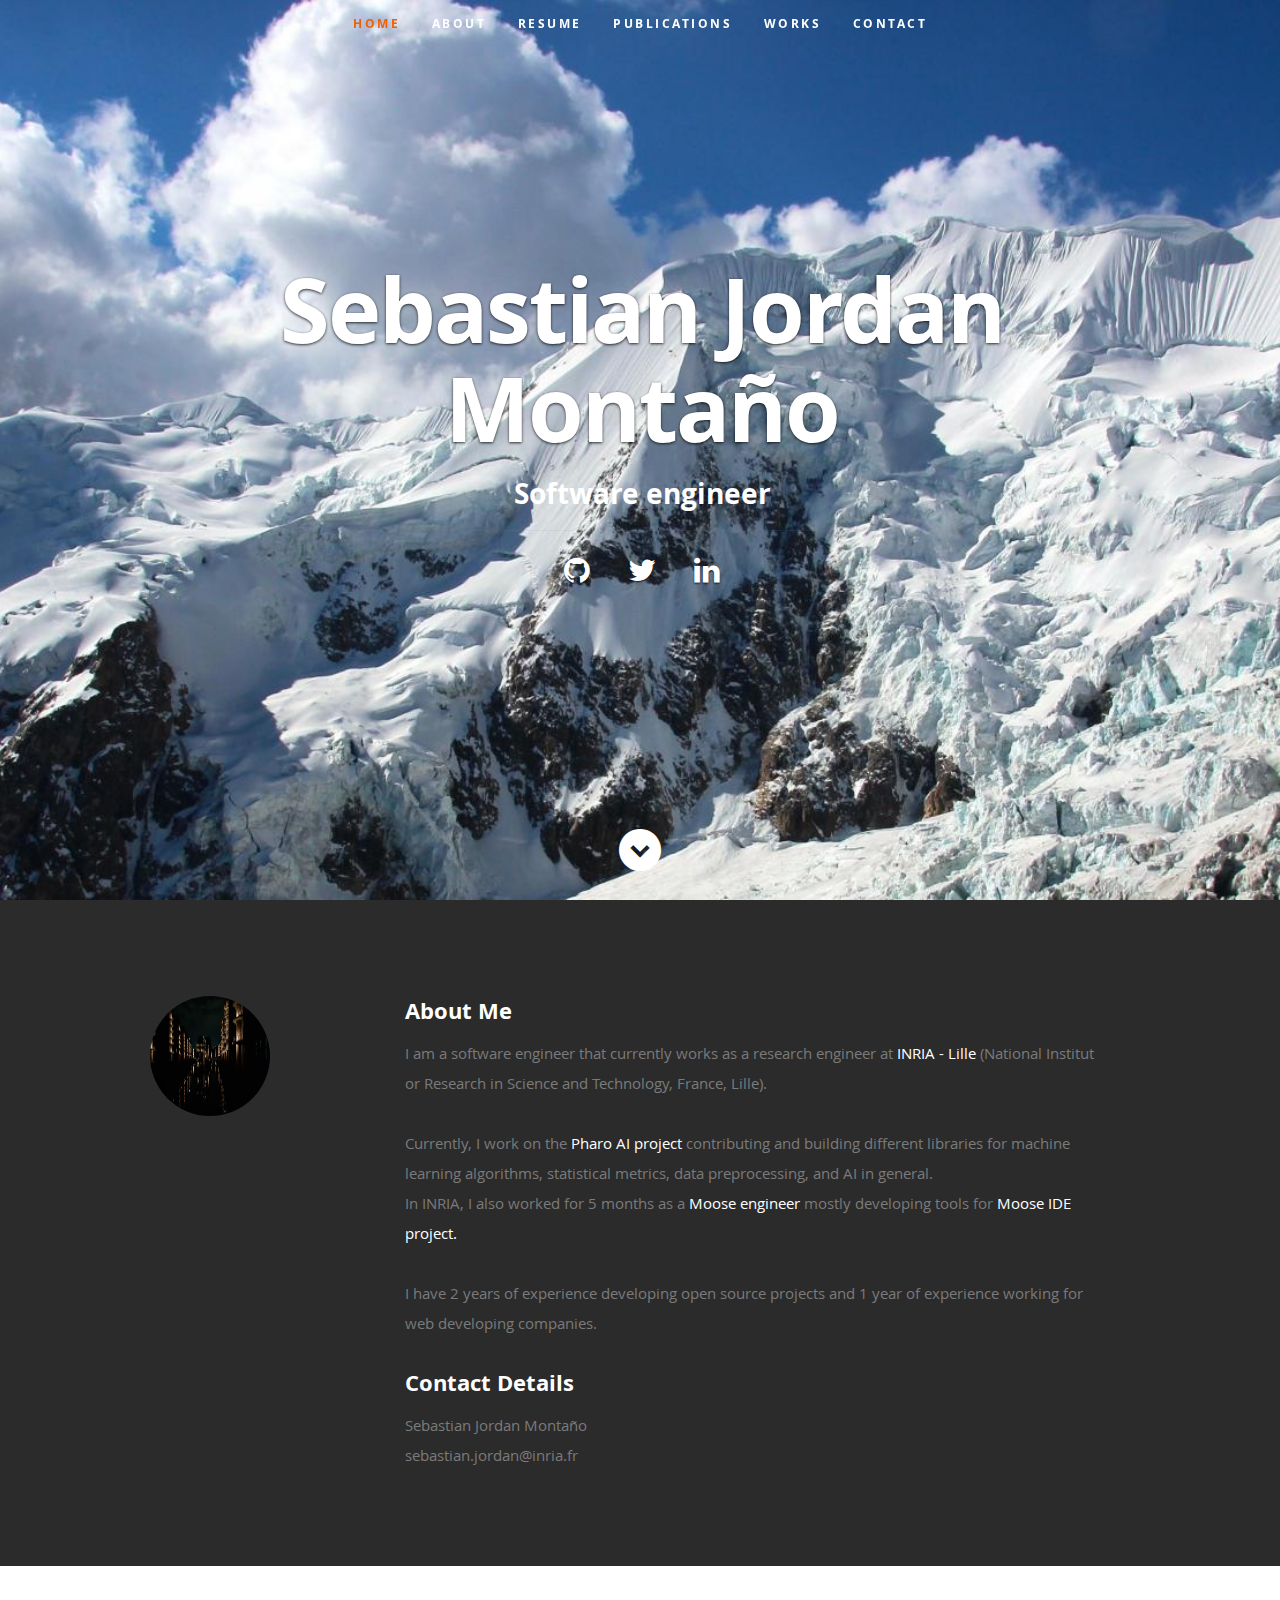
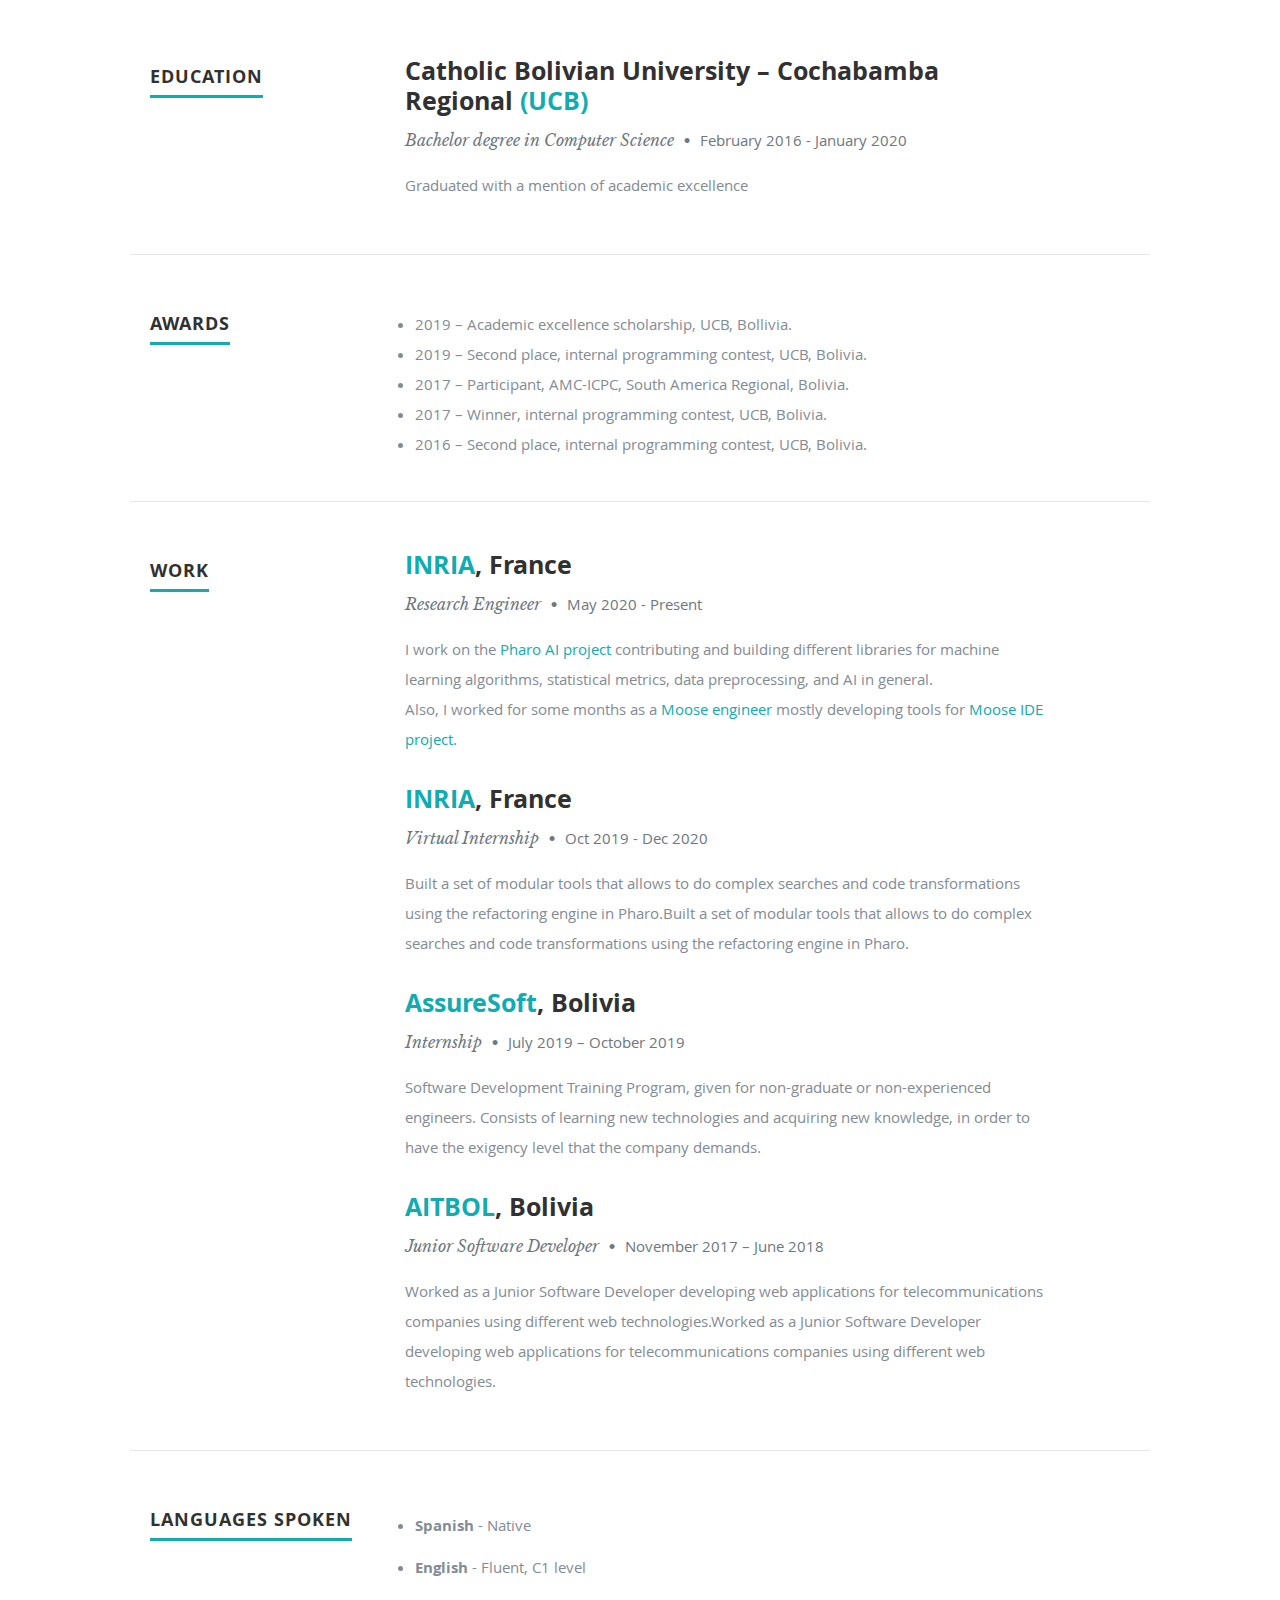
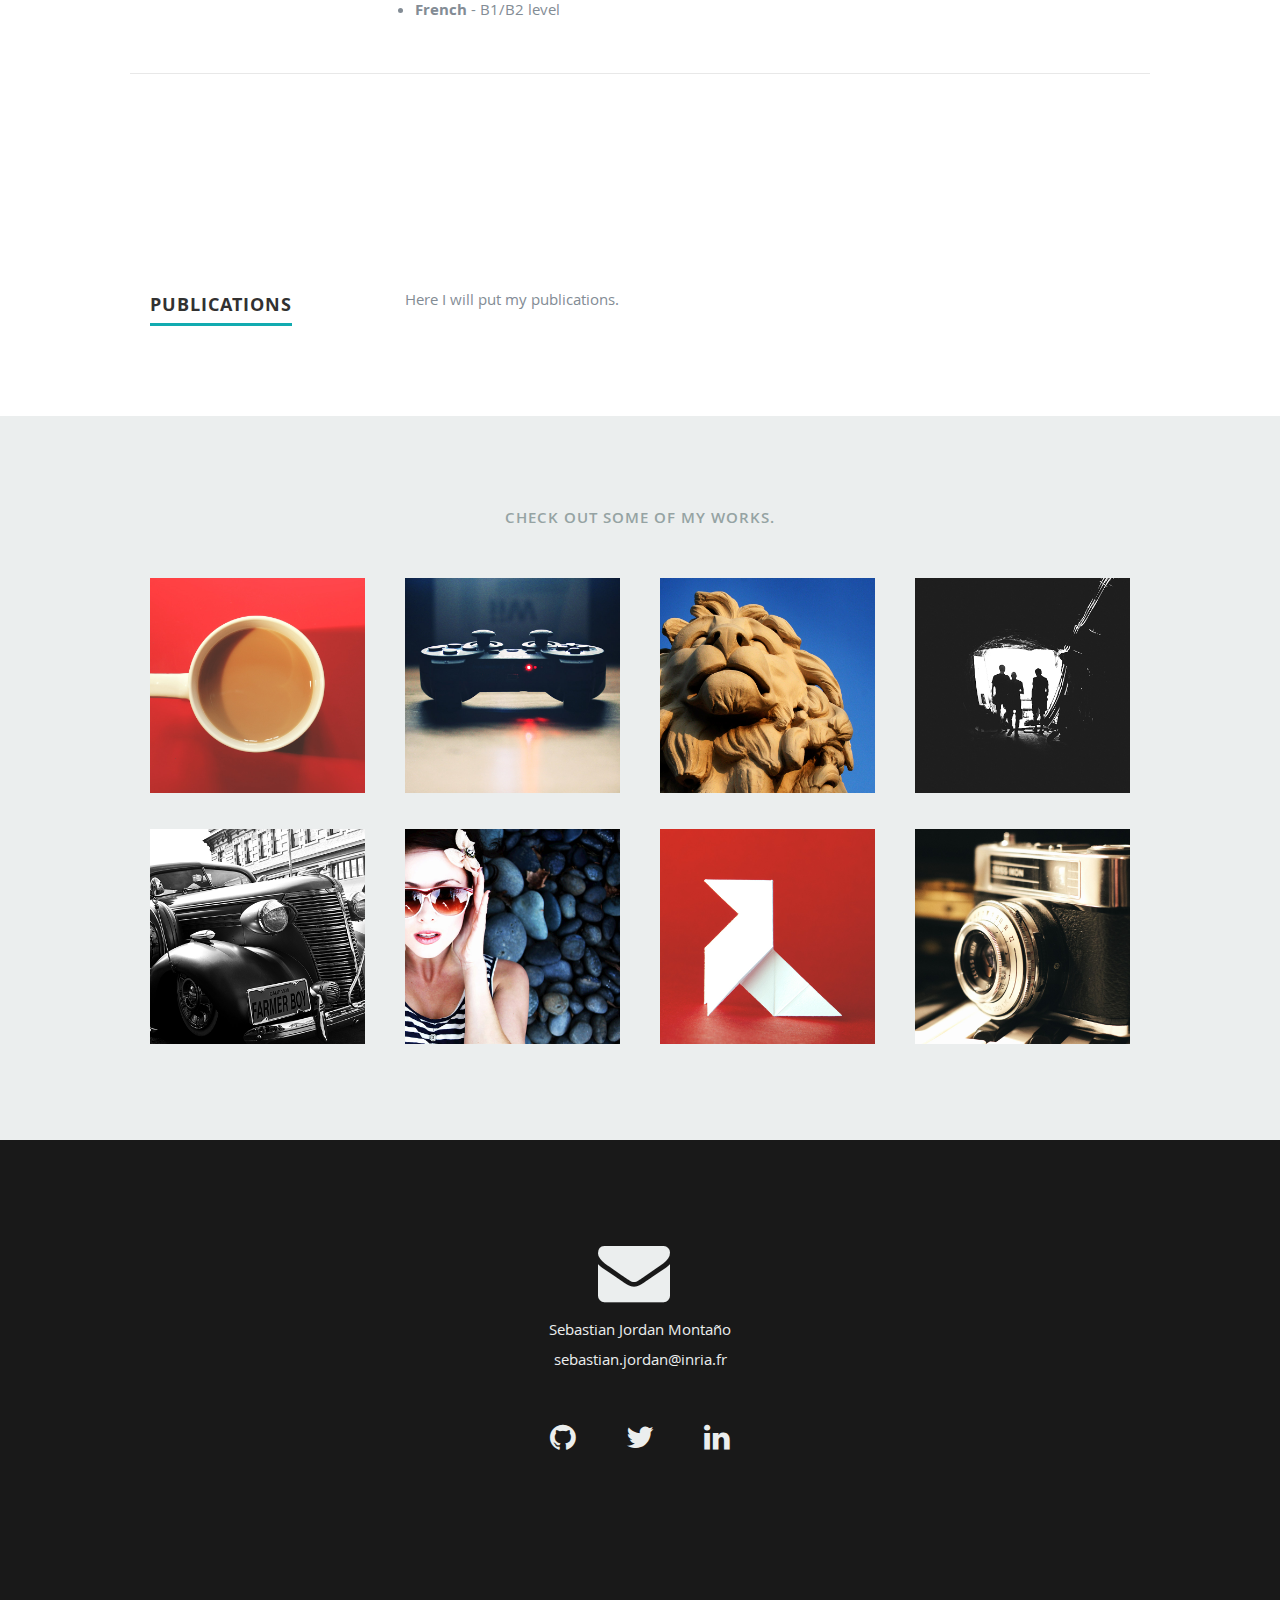
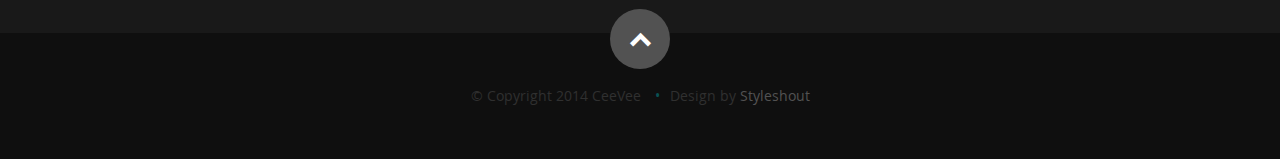
<file: app/templates/index.html>
<!DOCTYPE html>
<!--[if lt IE 8 ]><html class="no-js ie ie7" lang="en"> <![endif]-->
<!--[if IE 8 ]><html class="no-js ie ie8" lang="en"> <![endif]-->
<!--[if (gte IE 8)|!(IE)]><!-->
<html class="no-js" lang="en">
<!--<![endif]-->

<head>

   <!--- Basic Page Needs
   ================================================== -->
   <meta charset="utf-8">
   <title>Sebastian Jordan Montaño</title>
   <meta name="description" content="personal portafolio of Sebastian Jordan Montano">
   <meta name="author" content="Sebastian Jordan Montaño">

   <!-- Mobile Specific Metas
   ================================================== -->
   <meta name="viewport" content="width=device-width, initial-scale=1, maximum-scale=1">

   <!-- CSS
    ================================================== -->
   <link rel="stylesheet" href="../static/css/default.css">
   <link rel="stylesheet" href="../static/css/layout.css">
   <link rel="stylesheet" href="../static/css/media-queries.css">
   <link rel="stylesheet" href="../static/css/magnific-popup.css">

   <!-- Script
   ================================================== -->
   <script src="../static/js/modernizr.js"></script>

   <!-- Favicons
	================================================== -->
   <link rel="shortcut icon" href="../static/favicon.png">

</head>

<body>

   <!-- Header
   ================================================== -->
   <header id="home">

      <nav id="nav-wrap">

         <a class="mobile-btn" href="#nav-wrap" title="Show navigation">Show navigation</a>
         <a class="mobile-btn" href="#" title="Hide navigation">Hide navigation</a>

         <ul id="nav" class="nav">
            <li class="current"><a class="smoothscroll" href="#home">Home</a></li>
            <li><a class="smoothscroll" href="#about">About</a></li>
            <li><a class="smoothscroll" href="#resume">Resume</a></li>
            <li><a class="smoothscroll" href="#publications">Publications</a></li>
            <li><a class="smoothscroll" href="#portfolio">Works</a></li>
            <li><a class="smoothscroll" href="#contact">Contact</a></li>
         </ul> <!-- end #nav -->

      </nav> <!-- end #nav-wrap -->

      <div class="row banner">
         <div class="banner-text">
            <h1 class="responsive-headline">Sebastian Jordan Montaño</h1>
            <h2 class="responsive-headline" style="color:#fff">Software engineer</h2>
            <!-- <h3>
               <a class="smoothscroll" href="#about">start scrolling</a>
               and learn more <a class="smoothscroll" href="#about">about me</a>.
            </h3> -->
            <hr />
            <ul class="social">
               <li><a href="https://github.com/jordanmontt" target="_blank"><i class="fa fa-github"></i></a></li>
               <li><a href="https://twitter.com/jordanmontt" target="_blank"><i class="fa fa-twitter"></i></a></li>
               <li><a href="https://www.linkedin.com/in/jordanmontt" target="_blank"><i class="fa fa-linkedin"></i></a>
               </li>
            </ul>
         </div>
      </div>

      <p class="scrolldown">
         <a class="smoothscroll" href="#about"><i class="icon-down-circle"></i></a>
      </p>

   </header> <!-- Header End -->


   <!-- About Section
   ================================================== -->
   <section id="about">

      <div class="row">

         <div class="three columns">

            <img class="profile-pic" src="../static/images/profilepic.jpg" alt="" />

         </div>

         <div class="nine columns main-col">

            <h2>About Me</h2>

            <p>I am a software engineer that currently works as a research engineer at <span>
                  <a href="https://www.inria.fr/en/centre-inria-lille-nord-europe" target="_blank">INRIA -
                     Lille</a></span>
               (National Institut or Research in Science and Technology, France, Lille).

            </p>
            <p>
               Currently, I work on the <span><a href="https://github.com/pharo-ai/" target="_blank"> Pharo AI
                     project</a></span>
               contributing and building different libraries for machine learning algorithms, statistical metrics,
               data preprocessing, and AI in general.
               <br>
               In INRIA, I also worked for 5 months as a <span><a href="https://github.com/moosetechnology">Moose
                     engineer</a></span>
               mostly developing tools for
               <span><a href="https://github.com/moosetechnology/MooseIDE" target="_blank">Moose IDE project.</a></span>
            </p>
            <p>
               I have 2 years of experience developing open source projects and 1 year of experience working for
               web developing companies.
            </p>

            <div class="row">

               <div class="columns contact-details">

                  <h2>Contact Details</h2>
                  <p class="address">
                     <span>Sebastian Jordan Montaño</span>
                     <br><span>sebastian.jordan@inria.fr</span><br>
                  </p>

               </div>

               <!-- <div class="columns download">
                  <p>
                     <a href="#" class="button"><i class="fa fa-download"></i>Download Resume</a>
                  </p>
               </div> -->

            </div> <!-- end row -->

         </div> <!-- end .main-col -->

      </div>

   </section> <!-- About Section End-->


   <!-- Resume Section
   ================================================== -->
   <section id="resume">

      <!-- Education
      ----------------------------------------------- -->
      <div class="row education">

         <div class="three columns header-col">
            <h1><span>Education</span></h1>
         </div>

         <div class="nine columns main-col">

            <div class="row item">

               <div class="twelve columns">

                  <h3>Catholic Bolivian University – Cochabamba Regional <a href="https://cba.ucb.edu.bo/">(UCB)</a>
                  </h3>
                  <p class="info">Bachelor degree in Computer Science <span>&bull;</span> <em class="date">February 2016
                        - January 2020</em></p>

                  <p>
                     Graduated with a mention of academic excellence
                  </p>

               </div>

            </div> <!-- item end -->

         </div> <!-- main-col end -->

      </div> <!-- End Education -->

      <!-- Education awards
      ----------------------------------------------- -->
      <div class="row education">

         <div class="three columns header-col">
            <h1><span>Awards</span></h1>
         </div>

         <div class="nine columns main-col">

            <div class="row item">

               <ul class="disc">
                  <li>2019 – Academic excellence scholarship, UCB, Bollivia.</li>
                  <li>2019 – Second place, internal programming contest, UCB,
                     Bolivia.</li>
                  <li>2017 – Participant, AMC-ICPC, South America Regional, Bolivia.</li>
                  <li>2017 – Winner, internal programming contest, UCB, Bolivia.</li>
                  <li> 2016 – Second place, internal programming contest, UCB,
                     Bolivia.</li>
               </ul>

            </div>

         </div> <!-- item end -->

      </div> <!-- main-col end -->

      </div> <!-- End Education awards -->



      <!-- Work
      ----------------------------------------------- -->
      <div class="row work">

         <div class="three columns header-col">
            <h1><span>Work</span></h1>
         </div>

         <div class="nine columns main-col">

            <div class="row item">

               <div class="twelve columns">

                  <h3><a href="https://www.inria.fr/en/centre-inria-lille-nord-europe">INRIA</a>, France</h3>
                  <p class="info">Research Engineer <span>&bull;</span> <em class="date">May 2020 - Present</em></p>

                  <p>
                     I work on the <span><a href="https://github.com/pharo-ai/" target="_blank"> Pharo AI
                           project</a></span>
                     contributing and building different libraries for machine learning algorithms, statistical metrics,
                     data preprocessing, and AI in general.
                     <br>
                     Also, I worked for some months as a <span><a href="https://github.com/moosetechnology">Moose
                           engineer</a></span>
                     mostly developing tools for
                     <span><a href="https://github.com/moosetechnology/MooseIDE" target="_blank">Moose IDE
                           project.</a></span>
                  </p>

               </div>

            </div> <!-- item end -->

            <div class="row item">

               <div class="twelve columns">

                  <h3><a href="https://www.inria.fr/en/centre-inria-lille-nord-europe">INRIA</a>, France</h3>
                  <p class="info">Virtual Internship <span>&bull;</span> <em class="date">Oct 2019 - Dec 2020</em></p>

                  <p>
                     Built a set of modular tools that allows to do complex searches and code transformations using the
                     refactoring engine in Pharo.Built a set of modular tools that allows to do complex searches and
                     code transformations using the refactoring engine in Pharo.
                  </p>

               </div>

            </div> <!-- item end -->

            <div class="row item">

               <div class="twelve columns">

                  <h3><a href="https://www.assuresoft.com/">AssureSoft</a>, Bolivia</h3>
                  <p class="info">Internship <span>&bull;</span> <em class="date">July 2019 – October 2019</em></p>

                  <p>
                     Software Development Training Program, given for non-graduate or
                     non-experienced engineers. Consists of learning new technologies and
                     acquiring new knowledge, in order to have the exigency level that the
                     company demands.
                  </p>

               </div>

            </div> <!-- item end -->

            <div class="row item">

               <div class="twelve columns">

                  <h3><a href="http://www2.aitbol.com/aitbol/">AITBOL</a>, Bolivia</h3>
                  <p class="info">Junior Software Developer <span>&bull;</span> <em class="date">November 2017 – June
                        2018</em></p>
                  <p>
                     Worked as a Junior Software Developer developing web applications for telecommunications companies
                     using different web technologies.Worked as a Junior Software Developer developing web applications
                     for telecommunications companies using different web technologies.
                  </p>

               </div>

            </div> <!-- item end -->

         </div> <!-- main-col end -->

      </div> <!-- End Work -->

      <!-- Languages spoken
      ----------------------------------------------- -->
      <div class="row education">

         <div class="three columns header-col">
            <h1><span>Languages spoken</span></h1>
         </div>

         <div class="nine columns main-col">

            <div class="row item">

               <ul class="disc">
                  <li><b>Spanish</b> - Native</li>
                  <li><b>English</b> - Fluent, C1 level
                  </li>
                  <li><b>French</b> - B1/B2 level </li>
               </ul>


            </div>


         </div> <!-- item end -->

      </div> <!-- main-col end -->

      </div> <!-- End Languages spoken -->

   </section> <!-- Resume Section End-->

   <!-- Publications Section
   ================================================== -->
   <section id="publications">
      <!-- Publications
      ----------------------------------------------- -->
      <div class="row skill">

         <div class="three columns header-col">
            <h1><span>Publications</span></h1>
         </div>

         <div class="nine columns main-col">

            <p>Here I will put my publications.
            </p>



         </div> <!-- main-col end -->

      </div> <!-- End Publications -->
   </section>


   <!-- Portfolio Section
   ================================================== -->
   <section id="portfolio">

      <div class="row">

         <div class="twelve columns collapsed">

            <h1>Check Out Some of My Works.</h1>

            <!-- portfolio-wrapper -->
            <div id="portfolio-wrapper" class="bgrid-quarters s-bgrid-thirds cf">

               <div class="columns portfolio-item">
                  <div class="item-wrap">

                     <a href="#modal-01" title="">
                        <img alt="" src="../static/images/portfolio/coffee.jpg">
                        <div class="overlay">
                           <div class="portfolio-item-meta">
                              <h5>Coffee</h5>
                              <p>Illustrration</p>
                           </div>
                        </div>
                        <div class="link-icon"><i class="icon-plus"></i></div>
                     </a>

                  </div>
               </div> <!-- item end -->

               <div class="columns portfolio-item">
                  <div class="item-wrap">

                     <a href="#modal-02" title="">
                        <img alt="" src="../static/images/portfolio/console.jpg">
                        <div class="overlay">
                           <div class="portfolio-item-meta">
                              <h5>Console</h5>
                              <p>Web Development</p>
                           </div>
                        </div>
                        <div class="link-icon"><i class="icon-plus"></i></div>
                     </a>

                  </div>
               </div> <!-- item end -->

               <div class="columns portfolio-item">
                  <div class="item-wrap">

                     <a href="#modal-03" title="">
                        <img alt="" src="../static/images/portfolio/judah.jpg">
                        <div class="overlay">
                           <div class="portfolio-item-meta">
                              <h5>Judah</h5>
                              <p>Webdesign</p>
                           </div>
                        </div>
                        <div class="link-icon"><i class="icon-plus"></i></div>
                     </a>

                  </div>
               </div> <!-- item end -->

               <div class="columns portfolio-item">
                  <div class="item-wrap">

                     <a href="#modal-04" title="">
                        <img alt="" src="../static/images/portfolio/into-the-light.jpg">
                        <div class="overlay">
                           <div class="portfolio-item-meta">
                              <h5>Into The Light</h5>
                              <p>Photography</p>
                           </div>
                        </div>
                        <div class="link-icon"><i class="icon-plus"></i></div>
                     </a>

                  </div>
               </div> <!-- item end -->

               <div class="columns portfolio-item">
                  <div class="item-wrap">

                     <a href="#modal-05" title="">
                        <img alt="" src="../static/images/portfolio/farmerboy.jpg">
                        <div class="overlay">
                           <div class="portfolio-item-meta">
                              <h5>Farmer Boy</h5>
                              <p>Branding</p>
                           </div>
                        </div>
                        <div class="link-icon"><i class="icon-plus"></i></div>
                     </a>

                  </div>
               </div> <!-- item end -->

               <div class="columns portfolio-item">
                  <div class="item-wrap">

                     <a href="#modal-06" title="">
                        <img alt="" src="../static/images/portfolio/girl.jpg">
                        <div class="overlay">
                           <div class="portfolio-item-meta">
                              <h5>Girl</h5>
                              <p>Photography</p>
                           </div>
                        </div>
                        <div class="link-icon"><i class="icon-plus"></i></div>
                     </a>

                  </div>
               </div> <!-- item end -->

               <div class="columns portfolio-item">
                  <div class="item-wrap">

                     <a href="#modal-07" title="">
                        <img alt="" src="../static/images/portfolio/origami.jpg">
                        <div class="overlay">
                           <div class="portfolio-item-meta">
                              <h5>Origami</h5>
                              <p>Illustrration</p>
                           </div>
                        </div>
                        <div class="link-icon"><i class="icon-plus"></i></div>
                     </a>

                  </div>
               </div> <!-- item end -->

               <div class="columns portfolio-item">
                  <div class="item-wrap">

                     <a href="#modal-08" title="">
                        <img alt="" src="../static/images/portfolio/retrocam.jpg">
                        <div class="overlay">
                           <div class="portfolio-item-meta">
                              <h5>Retrocam</h5>
                              <p>Web Development</p>
                           </div>
                        </div>
                        <div class="link-icon"><i class="icon-plus"></i></div>
                     </a>

                  </div>
               </div> <!-- item end -->

            </div> <!-- portfolio-wrapper end -->

         </div> <!-- twelve columns end -->


         <!-- Modal Popup
	      --------------------------------------------------------------- -->

         <div id="modal-01" class="popup-modal mfp-hide">

            <img class="scale-with-grid" src="../static/images/portfolio/modals/m-coffee.jpg" alt="" />

            <div class="description-box">
               <h4>Coffee Cup</h4>
               <p>Proin gravida nibh vel velit auctor aliquet. Aenean sollicitudin, lorem quis bibendum auctor, nisi
                  elit consequat ipsum, nec sagittis sem nibh id elit.</p>
               <span class="categories"><i class="fa fa-tag"></i>Branding, Webdesign</span>
            </div>

            <div class="link-box">
               <a href="http://www.behance.net" target="_blank">Details</a>
               <a class="popup-modal-dismiss">Close</a>
            </div>

         </div><!-- modal-01 End -->

         <div id="modal-02" class="popup-modal mfp-hide">

            <img class="scale-with-grid" src="../static/images/portfolio/modals/m-console.jpg" alt="" />

            <div class="description-box">
               <h4>Console</h4>
               <p>Proin gravida nibh vel velit auctor aliquet. Aenean sollicitudin, lorem quis bibendum auctor, nisi
                  elit consequat ipsum, nec sagittis sem nibh id elit.</p>
               <span class="categories"><i class="fa fa-tag"></i>Branding, Web Development</span>
            </div>

            <div class="link-box">
               <a href="http://www.behance.net" target="_blank">Details</a>
               <a class="popup-modal-dismiss">Close</a>
            </div>

         </div><!-- modal-02 End -->

         <div id="modal-03" class="popup-modal mfp-hide">

            <img class="scale-with-grid" src="../static/images/portfolio/modals/m-judah.jpg" alt="" />

            <div class="description-box">
               <h4>Judah</h4>
               <p>Proin gravida nibh vel velit auctor aliquet. Aenean sollicitudin, lorem quis bibendum auctor, nisi
                  elit consequat ipsum, nec sagittis sem nibh id elit.</p>
               <span class="categories"><i class="fa fa-tag"></i>Branding</span>
            </div>

            <div class="link-box">
               <a href="http://www.behance.net" target="_blank">Details</a>
               <a class="popup-modal-dismiss">Close</a>
            </div>

         </div><!-- modal-03 End -->

         <div id="modal-04" class="popup-modal mfp-hide">

            <img class="scale-with-grid" src="../static/images/portfolio/modals/m-intothelight.jpg" alt="" />

            <div class="description-box">
               <h4>Into the Light</h4>
               <p>Proin gravida nibh vel velit auctor aliquet. Aenean sollicitudin, lorem quis bibendum auctor, nisi
                  elit consequat ipsum, nec sagittis sem nibh id elit.</p>
               <span class="categories"><i class="fa fa-tag"></i>Photography</span>
            </div>

            <div class="link-box">
               <a href="http://www.behance.net" target="_blank">Details</a>
               <a class="popup-modal-dismiss">Close</a>
            </div>

         </div><!-- modal-04 End -->

         <div id="modal-05" class="popup-modal mfp-hide">

            <img class="scale-with-grid" src="../static/images/portfolio/modals/m-farmerboy.jpg" alt="" />

            <div class="description-box">
               <h4>Farmer Boy</h4>
               <p>Proin gravida nibh vel velit auctor aliquet. Aenean sollicitudin, lorem quis bibendum auctor, nisi
                  elit consequat ipsum, nec sagittis sem nibh id elit.</p>
               <span class="categories"><i class="fa fa-tag"></i>Branding, Webdesign</span>
            </div>

            <div class="link-box">
               <a href="http://www.behance.net" target="_blank">Details</a>
               <a class="popup-modal-dismiss">Close</a>
            </div>

         </div><!-- modal-05 End -->

         <div id="modal-06" class="popup-modal mfp-hide">

            <img class="scale-with-grid" src="../static/images/portfolio/modals/m-girl.jpg" alt="" />

            <div class="description-box">
               <h4>Girl</h4>
               <p>Proin gravida nibh vel velit auctor aliquet. Aenean sollicitudin, lorem quis bibendum auctor, nisi
                  elit consequat ipsum, nec sagittis sem nibh id elit.</p>
               <span class="categories"><i class="fa fa-tag"></i>Photography</span>
            </div>

            <div class="link-box">
               <a href="http://www.behance.net" target="_blank">Details</a>
               <a class="popup-modal-dismiss">Close</a>
            </div>

         </div><!-- modal-06 End -->

         <div id="modal-07" class="popup-modal mfp-hide">

            <img class="scale-with-grid" src="../static/images/portfolio/modals/m-origami.jpg" alt="" />

            <div class="description-box">
               <h4>Origami</h4>
               <p>Proin gravida nibh vel velit auctor aliquet. Aenean sollicitudin, lorem quis bibendum auctor, nisi
                  elit consequat ipsum, nec sagittis sem nibh id elit.</p>
               <span class="categories"><i class="fa fa-tag"></i>Branding, Illustration</span>
            </div>

            <div class="link-box">
               <a href="http://www.behance.net" target="_blank">Details</a>
               <a class="popup-modal-dismiss">Close</a>
            </div>

         </div><!-- modal-07 End -->

         <div id="modal-08" class="popup-modal mfp-hide">

            <img class="scale-with-grid" src="../static/images/portfolio/modals/m-retrocam.jpg" alt="" />

            <div class="description-box">
               <h4>Retrocam</h4>
               <p>Proin gravida nibh vel velit auctor aliquet. Aenean sollicitudin, lorem quis bibendum auctor, nisi
                  elit consequat ipsum, nec sagittis sem nibh id elit.</p>
               <span class="categories"><i class="fa fa-tag"></i>Webdesign, Photography</span>
            </div>

            <div class="link-box">
               <a href="http://www.behance.net" target="_blank">Details</a>
               <a class="popup-modal-dismiss">Close</a>
            </div>

         </div><!-- modal-01 End -->


      </div> <!-- row End -->

   </section> <!-- Portfolio Section End-->


   <!-- Contact Section
   ================================================== -->
   <section id="contact">

      <div class="row banner">
         <div class="banner-text">
            <h1><span>Contact me</span></h1>

         </div>
         <!-- <h2>Contact me</h2> -->
         <p>
            Sebastian Jordan Montaño
            <br>
            <span>sebastian.jordan@inria.fr</span>
         </p>
      </div>

      <div class="row">
         <div class="twelve columns custom-section-footer">
            <ul class="social-links">
               <li><a href="https://github.com/jordanmontt" target="_blank"><i class="fa fa-github"></i></a></li>
               <li><a href="https://twitter.com/jordanmontt" target="_blank"><i class="fa fa-twitter"></i></a></li>
               <li><a href="https://www.linkedin.com/in/jordanmontt" target="_blank"><i class="fa fa-linkedin"></i></a>
               </li>
            </ul>
         </div>
      </div>

   </section> <!-- Contact Section End-->


   <!-- footer
   ================================================== -->
   <footer>

      <div class="row">

         <div class="twelve columns">

            <ul class="copyright">
               <li>&copy; Copyright 2014 CeeVee</li>
               <li>Design by <a href="http://www.styleshout.com/" title="Styleshout" target="_blank">Styleshout</a></li>
            </ul>

         </div>

         <div id="go-top"><a class="smoothscroll" title="Back to Top" href="#home"><i class="icon-up-open"></i></a>
         </div>

      </div>

   </footer> <!-- Footer End-->

   <!-- Java Script
   ================================================== -->
   <script src="http://ajax.googleapis.com/ajax/libs/jquery/1.10.2/jquery.min.js"></script>
   <script>window.jQuery || document.write('<script src="../static/js/jquery-1.10.2.min.js"><\/script>')</script>
   <script type="text/javascript" src="../static/js/jquery-migrate-1.2.1.min.js"></script>

   <script src="../static/js/jquery.flexslider.js"></script>
   <script src="../static/js/waypoints.js"></script>
   <script src="../static/js/jquery.fittext.js"></script>
   <script src="../static/js/magnific-popup.js"></script>
   <script src="../static/js/init.js"></script>

</body>

</html>
</file>
<file: css/default.css>
/*
=====================================================================
*   Ceevee v1.0 Default Stylesheet
*   url: styleshout.com
*   03-17-2014
=====================================================================

TOC:
a. Webfonts and Icon fonts
b. Reset
c. Default Styles
   1. Basic
   2. Typography
   3. Links
   4. Images
   5. Buttons
   6. Forms
d. Grid
e. Others
   1. Clearing
   2. Misc

=====================================================================  */

/* ------------------------------------------------------------------ */
/* a. Webfonts and Icon fonts
 ------------------------------------------------------------------ */

@import url("fonts.css");
@import url("fontello/css/fontello.css");
@import url("font-awesome/css/font-awesome.min.css");

/* ------------------------------------------------------------------
/* b. Reset
      Adapted from:
      Normalize.css - https://github.com/necolas/normalize.css/
      HTML5 Doctor Reset - html5doctor.com/html-5-reset-stylesheet/
/* ------------------------------------------------------------------ */

html, body, div, span, object, iframe,
h1, h2, h3, h4, h5, h6, p, blockquote, pre,
abbr, address, cite, code,
del, dfn, em, img, ins, kbd, q, samp,
small, strong, sub, sup, var,
b, i,
dl, dt, dd, ol, ul, li,
fieldset, form, label, legend,
table, caption, tbody, tfoot, thead, tr, th, td,
article, aside, canvas, details, figcaption, figure,
footer, header, hgroup, menu, nav, section, summary,
time, mark, audio, video {
   margin: 0;
   padding: 0;
   border: 0;
   outline: 0;
   font-size: 100%;
   vertical-align: baseline;
   background: transparent;
}

article,aside,details,figcaption,figure,
footer,header,hgroup,menu,nav,section {
   display: block;
}

audio,
canvas,
video {
   display: inline-block;
}

audio:not([controls]) {
   display: none;
   height: 0;
}

[hidden] { display: none; }

code, kbd, pre, samp {
   font-family: monospace, serif;
   font-size: 1em;
}

pre {
   white-space: pre;
   white-space: pre-wrap;
   word-wrap: break-word;
}

blockquote, q { quotes: &#8220 &#8220; }

blockquote:before, blockquote:after,
q:before, q:after {
   content: '';
   content: none;
}

ins {
   background-color: #ff9;
   color: #000;
   text-decoration: none;
}

mark {
   background-color: #A7F4F6;
   color: #555;
}

del { text-decoration: line-through; }

abbr[title], dfn[title] {
   border-bottom: 1px dotted;
   cursor: help;
}

table {
   border-collapse: collapse;
   border-spacing: 0;
}


/* ------------------------------------------------------------------ */
/* c. Default and Basic Styles
      Adapted from:
      Skeleton CSS Framework - http://www.getskeleton.com/
      Typeplate Typographic Starter Kit - http://typeplate.com/
/* ------------------------------------------------------------------ */

/*  1. Basic  ------------------------------------------------------- */

*,
*:before,
*:after {
   -moz-box-sizing: border-box;
   -webkit-box-sizing: border-box;
   box-sizing: border-box;
}

html {
   font-size: 62.5%;
   -webkit-font-smoothing: antialiased;
}

body {
   background: #fff;
   font-family: 'opensans-regular', sans-serif;
   font-weight: normal;
   font-size: 15px;
   line-height: 30px;
	color: #838C95;

   -webkit-font-smoothing: antialiased; /* Fix for webkit rendering */
	-webkit-text-size-adjust: 100%;
}

/*  2. Typography
       Vertical rhythm with leading derived from 6
--------------------------------------------------------------------- */

h1, h2, h3, h4, h5, h6 {
   color: #313131;
	font-family: 'opensans-bold', sans-serif;
   font-weight: normal;
}
h1 a, h2 a, h3 a, h4 a, h5 a, h6 a { font-weight: inherit; }
h1 { font-size: 38px; line-height: 42px; margin-bottom: 12px; letter-spacing: -1px; }
h2 { font-size: 28px; line-height: 36px; margin-bottom: 6px; }
h3 { font-size: 22px; line-height: 30px; margin-bottom: 12px; }
h4 { font-size: 20px; line-height: 30px; margin-bottom: 6px; }
h5 { font-size: 18px; line-height: 30px; }
h6 { font-size: 14px; line-height: 30px; }
.subheader { }

p { margin: 0 0 30px 0; }
p img { margin: 0; }
p.lead {
   font: 19px/36px 'opensans-light', sans-serif;
   margin-bottom: 18px;
}

/* for 'em' and 'strong' tags, font-size and line-height should be same with
the body tag due to rendering problems in some browsers */
em { font: 15px/30px 'opensans-italic', sans-serif; }
strong, b { font: 15px/30px 'opensans-bold', sans-serif; }
small { font-size: 11px; line-height: inherit; }

/*	Blockquotes */
blockquote {
   margin: 30px 0px;
   padding-left: 40px;
   position: relative;
}
blockquote:before {
   content: "\201C";
   opacity: 0.45;
   font-size: 80px;
   line-height: 0px;
   margin: 0;
   font-family: arial, sans-serif;

   position: absolute;
   top:  30px;
	left: 0;
}
blockquote p {
   font-family: 'librebaskerville-italic', serif;
   padding: 0;
   font-size: 18px;
   line-height: 36px;
}
blockquote cite {
   display: block;
   font-size: 12px;
   font-style: normal;
   line-height: 18px;
}
blockquote cite:before { content: "\2014 \0020"; }
blockquote cite a,
blockquote cite a:visited { color: #8B9798; border: none }

/* ---------------------------------------------------------------------
/*  Pull Quotes Markup
/*
    <aside class="pull-quote">
		<blockquote>
			<p></p>
		</blockquote>
	 </aside>
/*
/* --------------------------------------------------------------------- */
.pull-quote {
   position: relative;
	padding: 18px 30px 18px 0px;
}
.pull-quote:before,
.pull-quote:after {
	height: 1em;
	opacity: 0.45;
	position: absolute;
	font-size: 80px;
   font-family: Arial, Sans-Serif;
}
.pull-quote:before {
	content: "\201C";
	top:  33px;
	left: 0;
}
.pull-quote:after {
	content: '\201D';
	bottom: -33px;
	right: 0;
}
.pull-quote blockquote {
   margin: 0;
}
.pull-quote blockquote:before {
   content: none;
}

/* Abbreviations */
abbr {
   font-family: 'opensans-bold', sans-serif;
	font-variant: small-caps;
	text-transform: lowercase;
   letter-spacing: .5px;
	color: gray;
}
abbr:hover { cursor: help; }

/* drop cap */
.drop-cap:first-letter {
	float: left;
	margin: 0;
	padding: 14px 6px 0 0;
	font-size: 84px;
	font-family: /* Copperplate */ 'opensans-bold', sans-serif;
   line-height: 60px;
	text-indent: 0;
	background: transparent;
	color: inherit;
}

hr { border: solid #E3E3E3; border-width: 1px 0 0; clear: both; margin: 11px 0 30px; height: 0; }


/*  3. Links  ------------------------------------------------------- */

a, a:visited {
   text-decoration: none;
   outline: 0;
   color: #11ABB0;

   -webkit-transition: color .3s ease-in-out;
   -moz-transition: color .3s ease-in-out;
   -o-transition: color .3s ease-in-out;
   transition: color .3s ease-in-out;
}
a:hover, a:focus { color: #313131; }
p a, p a:visited { line-height: inherit; }


/*  4. List  --------------------------------------------------------- */

ul, ol { margin-bottom: 24px; margin-top: 12px; }
ul { list-style: none outside; }
ol { list-style: decimal; }
ol, ul.square, ul.circle, ul.disc { margin-left: 30px; }
ul.square { list-style: square outside; }
ul.circle { list-style: circle outside; }
ul.disc { list-style: disc outside; }
ul ul, ul ol,
ol ol, ol ul { margin: 6px 0 6px 30px; }
ul ul li, ul ol li,
ol ol li, ol ul li { margin-bottom: 6px; }
li { line-height: 18px; margin-bottom: 12px; }
ul.large li { }
li p { }

/* ---------------------------------------------------------------------
/*  Stats Tab Markup

    <ul class="stats-tabs">
		<li><a href="#">[value]<b>[name]</b></a></li>
	 </ul>

    Extend this object into your markup.
/*
/* --------------------------------------------------------------------- */
.stats-tabs {
   padding: 0;
   margin: 24px 0;
}
.stats-tabs li {
	display: inline-block;
	margin: 0 10px 18px 0;
	padding: 0 10px 0 0;
	border-right: 1px solid #ccc;
}
.stats-tabs li:last-child {
	margin: 0;
	padding: 0;
	border: none;
}
.stats-tabs li a {
	display: inline-block;
	font-size: 22px;
	font-family: 'opensans-bold', sans-serif;
   border: none;
   color: #313131;
}
.stats-tabs li a:hover {
   color:#11ABB0;
}
.stats-tabs li a b {
	display: block;
	margin: 6px 0 0 0;
	font-size: 13px;
	font-family: 'opensans-regular', sans-serif;
   color: #8B9798;
}

/* definition list */
dl { margin: 12px 0; }
dt { margin: 0; color:#11ABB0; }
dd { margin: 0 0 0 20px; }

/* Lining Definition Style Markup */
.lining dt,
.lining dd {
	display: inline;
	margin: 0;
}
.lining dt + dt:before,
.lining dd + dt:before {
	content: "\A";
	white-space: pre;
}
.lining dd + dd:before {
	content: ", ";
}
.lining dd:before {
	content: ": ";
	margin-left: -0.2em;
}

/* Dictionary Definition Style Markup */
.dictionary-style dt {
	display: inline;
	counter-reset: definitions;
}
.dictionary-style dt + dt:before {
	content: ", ";
	margin-left: -0.2em;
}
.dictionary-style dd {
	display: block;
	counter-increment: definitions;
}
.dictionary-style dd:before {
	content: counter(definitions, decimal) ". ";
}

/* Pagination */
.pagination {
   margin: 36px auto;
   text-align: center;
}
.pagination ul li {
   display: inline-block;
   margin: 0;
   padding: 0;
}
.pagination .page-numbers {
   font: 15px/18px 'opensans-bold', sans-serif;
   display: inline-block;
   padding: 6px 10px;
   margin-right: 3px;
   margin-bottom: 6px;
	color: #6E757C;
	background-color: #E6E8EB;

	-webkit-transition: all 200ms ease-in-out;
	-moz-transition: all 200ms ease-in-out;
	-o-transition: all 200ms ease-in-out;
	-ms-transition: all 200ms ease-in-out;
	transition: all 200ms ease-in-out;

   -moz-border-radius: 3px;
   -webkit-border-radius: 3px;
   -khtml-border-radius: 3px;
	border-radius: 3px;
}
.pagination .page-numbers:hover {
   background: #838A91;
   color: #fff;
}
.pagination .current,
.pagination .current:hover {
   background-color: #11ABB0;
   color: #fff;
}
.pagination .inactive,
.pagination .inactive:hover {
   background-color: #E6E8EB;
	color: #A9ADB2;
}
.pagination .prev, .pagination .next {}

/*  5. Images  --------------------------------------------------------- */

img {
   max-width: 100%;
   height: auto;
}
img.pull-right { margin: 12px 0px 0px 18px; }
img.pull-left { margin: 12px 18px 0px 0px; }

/*  6. Buttons  --------------------------------------------------------- */

.button,
.button:visited,
button,
input[type="submit"],
input[type="reset"],
input[type="button"] {
   font: 16px/30px 'opensans-bold', sans-serif;
   background: #11ABB0;
   display: inline-block;
	text-decoration: none;
   letter-spacing: 0;
   color: #fff;
	padding: 12px 20px;
	margin-bottom: 18px;
   border: none;
   cursor: pointer;
   height: auto;

   -webkit-transition: all .2s ease-in-out;
	-moz-transition: all .2s ease-in-out;
	-o-transition: all .2s ease-in-out;
	-ms-transition: all .2s ease-in-out;
	transition: all .2s ease-in-out;

   -moz-border-radius: 3px;
   -webkit-border-radius: 3px;
   -khtml-border-radius: 3px;
   border-radius: 3px;
}

.button:hover,
button:hover,
input[type="submit"]:hover,
input[type="reset"]:hover,
input[type="button"]:hover {
   background: #3d4145;
   color: #fff;
}

.button:active,
button:active,
input[type="submit"]:active,
input[type="reset"]:active,
input[type="button"]:active {
   background: #3d4145;
   color: #fff;
}

.button.full-width,
button.full-width,
input[type="submit"].full-width,
input[type="reset"].full-width,
input[type="button"].full-width {
	width: 100%;
	padding-left: 0 !important;
	padding-right: 0 !important;
	text-align: center;
}

/* Fix for odd Mozilla border & padding issues */
button::-moz-focus-inner,
input::-moz-focus-inner {
    border: 0;
    padding: 0;
}


/*  7. Forms  --------------------------------------------------------- */

form { margin-bottom: 24px; }
fieldset { margin-bottom: 24px; }

input[type="text"],
input[type="password"],
input[type="email"],
textarea,
select {
   display: block;
   padding: 18px 15px;
   margin: 0 0 24px 0;
   border: 0;
   outline: none;
   vertical-align: middle;
   min-width: 225px;
	max-width: 100%;
   font-size: 15px;
   line-height: 24px;
	color: #647373;
	background: #D3D9D9;

}

/* select { padding: 0;
   width: 220px;
   } */

input[type="text"]:focus,
input[type="password"]:focus,
input[type="email"]:focus,
textarea:focus {
   color: #B3B7BC;
	background-color: #3d4145;
}

textarea { min-height: 220px; }

label,
legend {
   font: 16px/24px 'opensans-bold', sans-serif;
	margin: 12px 0;
   color: #3d4145;
   display: block;
}
label span,
legend span {
	color: #8B9798;
   font: 14px/24px 'opensans-regular', sans-serif;
}

input[type="checkbox"],
input[type="radio"] {
    font-size: 15px;
    color: #737373;
}

input[type="checkbox"] { display: inline; }

/* ------------------------------------------------------------------ */
/* d. Grid
---------------------------------------------------------------------
   gutter = 40px.
/* ------------------------------------------------------------------ */

/* default
--------------------------------------------------------------- */
.row {
   width: 96%;
   max-width: 1020px;
   margin: 0 auto;
}
/* fixed width for IE8 */
.ie .row { width: 1000px ; }

.narrow .row { max-width: 980px; }

.row .row { width: auto; max-width: none; margin: 0 -20px; }

/* row clearing */
.row:before,
.row:after {
    content: " ";
    display: table;
}
.row:after {
    clear: both;
}

.column, .columns {
   position: relative;
   padding: 0 20px;
   min-height: 1px;
   float: left;
}
.column.centered, .columns.centered  {
    float: none;
    margin: 0 auto;
}

/* removed gutters */
.row.collapsed > .column,
.row.collapsed > .columns,
.column.collapsed, .columns.collapsed  { padding: 0; }

[class*="column"] + [class*="column"]:last-child { float: right; }
[class*="column"] + [class*="column"].end { float: right; }

/* column widths */
.row .one         { width: 8.33333%; }
.row .two         { width: 16.66667%; }
.row .three       { width: 25%; }
.row .four        { width: 33.33333%; }
.row .five        { width: 41.66667%; }
.row .six         { width: 50%; }
.row .seven       { width: 58.33333%; }
.row .eight       { width: 66.66667%; }
.row .nine        { width: 75%; }
.row .ten         { width: 83.33333%; }
.row .eleven      { width: 91.66667%; }
.row .twelve      { width: 100%; }

/* Offsets */
.row .offset-1    { margin-left: 8.33333%; }
.row .offset-2    { margin-left: 16.66667%; }
.row .offset-3    { margin-left: 25%; }
.row .offset-4    { margin-left: 33.33333%; }
.row .offset-5    { margin-left: 41.66667%; }
.row .offset-6    { margin-left: 50%; }
.row .offset-7    { margin-left: 58.33333%; }
.row .offset-8    { margin-left: 66.66667%; }
.row .offset-9    { margin-left: 75%; }
.row .offset-10   { margin-left: 83.33333%; }
.row .offset-11   { margin-left: 91.66667%; }

/* Push/Pull */
.row .push-1      { left: 8.33333%; }
.row .pull-1      { right: 8.33333%; }
.row .push-2      { left: 16.66667%; 	}
.row .pull-2      { right: 16.66667%; }
.row .push-3      { left: 25%; }
.row .pull-3      { right: 25%;	}
.row .push-4      { left: 33.33333%; }
.row .pull-4      { right: 33.33333%; }
.row .push-5      { left: 41.66667%; }
.row .pull-5      { right: 41.66667%; }
.row .push-6      { left: 50%; }
.row .pull-6      { right: 50%; }
.row .push-7      { left: 58.33333%; }
.row .pull-7      { right: 58.33333%; }
.row .push-8      { left: 66.66667%; 	}
.row .pull-8      { right: 66.66667%; }
.row .push-9      { left: 75%; }
.row .pull-9      { right: 75%; }
.row .push-10     { left: 83.33333%; }
.row .pull-10     { right: 83.33333%; }
.row .push-11     { left: 91.66667%; }
.row .pull-11     { right: 91.66667%; }

/* block grids
--------------------------------------------------------------------- */
.bgrid-sixths [class*="column"]   { width: 16.66667%; }
.bgrid-quarters [class*="column"] { width: 25%; }
.bgrid-thirds [class*="column"]   { width: 33.33333%; }
.bgrid-halves [class*="column"]   { width: 50%; }

[class*="bgrid"] [class*="column"] + [class*="column"]:last-child { float: left; }

/* Left clearing for block grid columns - columns that changes width in
different screen sizes. Allows columns with different heights to align
properly.
--------------------------------------------------------------------- */
.first { clear: left; }   /* first column in default screen */
.s-first { clear: none; } /* first column in smaller screens */

/* smaller screens
--------------------------------------------------------------- */
@media only screen and (max-width: 900px) {

   /* block grids on small screens */
   .s-bgrid-sixths [class*="column"]   { width: 16.66667%; }
   .s-bgrid-quarters [class*="column"] { width: 25%; }
   .s-bgrid-thirds [class*="column"]   { width: 33.33333%; }
   .s-bgrid-halves [class*="column"]   { width: 50%; }

   /* block grids left clearing */
   .first { clear: none; }
   .s-first { clear: left; }

}

/* mobile wide/smaller tablets
--------------------------------------------------------------- */
@media only screen and (max-width: 767px) {

   .row {
	   width: 460px;
	   margin: 0 auto;
      padding: 0;
	}
   .column, .columns {
	   width: auto !important;
	   float: none;
	   margin-left: 0;
	   margin-right: 0;
      padding: 0 30px;
   }
   .row .row { width: auto; max-width: none; margin: 0 -30px; }

   [class*="column"] + [class*="column"]:last-child { float: none; }
   [class*="bgrid"] [class*="column"] + [class*="column"]:last-child { float: none; }

   /* Offsets */
   .row .offset-1    { margin-left: 0%; }
   .row .offset-2    { margin-left: 0%; }
   .row .offset-3    { margin-left: 0%; }
   .row .offset-4    { margin-left: 0%; }
   .row .offset-5    { margin-left: 0%; }
   .row .offset-6    { margin-left: 0%; }
   .row .offset-7    { margin-left: 0%; }
   .row .offset-8    { margin-left: 0%; }
   .row .offset-9    { margin-left: 0%; }
   .row .offset-10   { margin-left: 0%; }
   .row .offset-11   { margin-left: 0%; }
}

/* mobile narrow
--------------------------------------------------------------- */
@media only screen and (max-width: 460px) {

   .row { width: auto; }

}

/* larger screens
--------------------------------------------------------------- */
@media screen and (min-width: 1200px) {

   .wide .row { max-width: 1180px; }

}

/* ------------------------------------------------------------------ */
/* e. Others
/* ------------------------------------------------------------------ */

/*  1. Clearing
    (http://nicolasgallagher.com/micro-clearfix-hack/
--------------------------------------------------------------------- */

.cf:before,
.cf:after {
    content: " ";
    display: table;
}
.cf:after {
    clear: both;
}

/*  2. Misc -------------------------------------------------------- */

.remove-bottom { margin-bottom: 0 !important; }
.half-bottom { margin-bottom: 12px !important; }
.add-bottom { margin-bottom: 24px !important; }
.no-border { border: none; }

.text-center  { text-align: center !important; }
.text-left    { text-align: left !important; }
.text-right   { text-align: right !important; }
.pull-left    { float: left !important; }
.pull-right   { float: right !important; }
.align-center {
	margin-left: auto !important;
	margin-right: auto !important;
	text-align: center !important;
}
</file>
<file: css/layout.css>
/*
=====================================================================
*   Ceevee v1.0 Layout Stylesheet
*   url: styleshout.com
*   03-18-2014
=====================================================================

   TOC:
   a. General Styles
   b. Header Styles
   c. About Section
   d. Resume Section
   e. Portfolio Section
   f. Call To Action Section
   g. Testimonials Section
   h. Contact Section
   i. Footer

===================================================================== */

/* ------------------------------------------------------------------ */
/* a. General Styles
/* ------------------------------------------------------------------ */

body { background: #0f0f0f; }

/* ------------------------------------------------------------------ */
/* b. Header Styles
/* ------------------------------------------------------------------ */

header {
   position: relative;
   height: 800px;
   min-height: 500px;
   width: 100%;
   background: #161415 url(../images/header-background.jpg) no-repeat top center;
   background-size: cover !important;
	-webkit-background-size: cover !important;
   text-align: center;
   overflow: hidden;
}

/* vertically center banner section */
header:before {
   content: '';
   display: inline-block;
   vertical-align: middle;
   height: 100%;
}
header .banner {
   display: inline-block;
   vertical-align: middle;
   margin: 0 auto;
   width: 85%;
   padding-bottom: 30px;s
   text-align: center;
}

header .banner-text { width: 100%; }
header .banner-text h1 {
   font: 90px/1.1em 'opensans-bold', sans-serif;
   color: #fff;
   letter-spacing: -2px;
   margin: 0 auto 18px auto;
   text-shadow: 0px 1px 3px rgba(0, 0, 0, .8);
}
header .banner-text h3 {
   font: 18px/1.9em 'librebaskerville-regular', serif;
   color: #A8A8A8;
   margin: 0 auto;
   width: 70%;
   text-shadow: 0px 1px 2px rgba(0, 0, 0, .5);
}
header .banner-text h3 span,
header .banner-text h3 a {
   color: #fff;
}
header .banner-text hr {
   width: 60%;
   margin: 18px auto 24px auto;
   border-color: #2F2D2E;
   border-color: rgba(150, 150, 150, .1);
}

/* header social links */
header .social {
   margin: 24px 0;
   padding: 0;
   font-size: 30px;
   text-shadow: 0px 1px 2px rgba(0, 0, 0, .8);
}
header .social li {
   display: inline-block;
   margin: 0 15px;
   padding: 0;
}
header .social li a { color: #fff; }
header .social li a:hover { color: #11ABB0; }

/* scrolldown link */
header .scrolldown a {
   position: absolute;
   bottom: 30px;
   left: 50%;
   margin-left: -29px;
   color: #fff;
   display: block;
   height: 42px;
   width: 42px;
   font-size: 42px;
   line-height: 42px;
   color: #fff;
   border-radius: 100%;

   -webkit-transition: all .3s ease-in-out;
   -moz-transition: all .3s ease-in-out;
   -o-transition: all .3s ease-in-out;
   transition: all .3s ease-in-out;
}
header .scrolldown a:hover { color: #11ABB0; }

/* primary navigation
--------------------------------------------------------------------- */
#nav-wrap ul, #nav-wrap li, #nav-wrap a {
	 margin: 0;
	 padding: 0;
	 border: none;
	 outline: none;
}

/* nav-wrap */
#nav-wrap {
   font: 12px 'opensans-bold', sans-serif;
   width: 100%;
   text-transform: uppercase;
   letter-spacing: 2.5px;
   margin: 0 auto;
   z-index: 100;
   position: fixed;
   left: 0;
   top: 0;
}
.opaque { background-color: #333; }

/* hide toggle button */
#nav-wrap > a.mobile-btn { display: none; }

ul#nav {
   min-height: 48px;
   width: auto;

   /* center align the menu */
   text-align: center;
}
ul#nav li {
   position: relative;
   list-style: none;
   height: 48px;
   display: inline-block;
}

/* Links */
ul#nav li a {

/* 8px padding top + 8px padding bottom + 32px line-height = 48px */

   display: inline-block;
   padding: 8px 13px;
   line-height: 32px;
	text-decoration: none;
   text-align: left;
   color: #fff;

	-webkit-transition: color .2s ease-in-out;
	-moz-transition: color .2s ease-in-out;
	-o-transition: color .2s ease-in-out;
	-ms-transition: color .2s ease-in-out;
	transition: color .2s ease-in-out;
}

ul#nav li a:active { background-color: transparent !important; }
ul#nav li.current a { color: #F06000; }


/* ------------------------------------------------------------------ */
/* c. About Section
/* ------------------------------------------------------------------ */

#about {
   background: #2B2B2B;
   padding-top: 96px;
   padding-bottom: 66px;
   overflow: hidden;
}

#about a, #about a:visited  { color: #fff; }
#about a:hover, #about a:focus { color: #11ABB0; }

#about h2 {
   font: 22px/30px 'opensans-bold', sans-serif;
   color: #fff;
   margin-bottom: 12px;
}
#about p {
   line-height: 30px;
   color: #7A7A7A;
}
#about .profile-pic {
   position: relative;
   width: 120px;
   height: 120px;
   border-radius: 100%;
}
#about .contact-details { width: 41.66667%; }
#about .download {
   width: 58.33333%;
   padding-top: 6px;
}
#about .main-col { padding-right: 5%; }
#about .download .button {
   margin-top: 6px;
   background: #444;
}
#about .download .button:hover {
   background: #fff;
   color: #2B2B2B;
}
#about .download .button i {
   margin-right: 15px;
   font-size: 20px;
}


/* ------------------------------------------------------------------ */
/* d. Resume Section
/* ------------------------------------------------------------------ */

#resume {
   background: #fff;
   padding-top: 90px;
   padding-bottom: 72px;
   overflow: hidden;
}

#resume a, #resume a:visited  { color: #11ABB0; }
#resume a:hover, #resume a:focus { color: #313131; }

#resume h1 {
   font: 18px/24px 'opensans-bold', sans-serif;
   text-transform: uppercase;
   letter-spacing: 1px;
}
#resume h1 span {
   border-bottom: 3px solid #11ABB0;
   padding-bottom: 6px;
}
#resume h3 {
   font: 25px/30px 'opensans-bold', sans-serif;
}

#resume .header-col { padding-top: 9px; }
#resume .main-col { padding-right: 10%; }

.education, .work {
   margin-bottom: 48px;
   padding-bottom: 24px;
   border-bottom: 1px solid #E8E8E8;
}
#resume .info {
   font: 16px/24px 'librebaskerville-italic', serif;
   color: #6E7881;
   margin-bottom: 18px;
   margin-top: 9px;
}
#resume .info span {
   margin-right: 5px;
   margin-left: 5px;
}
#resume .date {
   font: 15px/24px 'opensans-regular', sans-serif;
   margin-top: 6px;
}

/* ------------------------------------------------------------------ */
/* d. Publications Section
/* ------------------------------------------------------------------ */

#publications {
   background: #fff;
   padding-top: 90px;
   padding-bottom: 72px;
   overflow: hidden;
}

#publications a, #publications a:visited  { color: #11ABB0; }
#publications a:hover, #publications a:focus { color: #313131; }

#publications h1 {
   font: 18px/24px 'opensans-bold', sans-serif;
   text-transform: uppercase;
   letter-spacing: 1px;
}
#publications h1 span {
   border-bottom: 3px solid #11ABB0;
   padding-bottom: 6px;
}
#publications h3 {
   font: 25px/30px 'opensans-bold', sans-serif;
}

#publications .header-col { padding-top: 9px; }
#publications .main-col { padding-right: 10%; }

.education, .work {
   margin-bottom: 48px;
   padding-bottom: 24px;
   border-bottom: 1px solid #E8E8E8;
}
#publications .info {
   font: 16px/24px 'librebaskerville-italic', serif;
   color: #6E7881;
   margin-bottom: 18px;
   margin-top: 9px;
}
#publications .info span {
   margin-right: 5px;
   margin-left: 5px;
}
#publications .date {
   font: 15px/24px 'opensans-regular', sans-serif;
   margin-top: 6px;
}


/*----------------------------------------------*/
/*	Skill Bars
/*----------------------------------------------*/

.bars {
	width: 95%;
	float: left;
	padding: 0;
	text-align: left;
}
.bars .skills {
  	margin-top: 36px;
   list-style: none;
}
.bars li {
   position: relative;
  	margin-bottom: 60px;
  	background: #ccc;
  	height: 42px;
  	border-radius: 3px;
}
.bars li em {
	font: 15px 'opensans-bold', sans-serif;
   color: #313131;
	text-transform: uppercase;
   letter-spacing: 2px;
	font-weight: normal;
   position: relative;
	top: -36px;
}
.bar-expand {
   position: absolute;
   left: 0;
   top: 0;

   margin: 0;
   padding-right: 24px;
  	background: #313131;
   display: inline-block;
  	height: 42px;
   line-height: 42px;
   border-radius: 3px 0 0 3px;
}

.photoshop {
  	width: 60%;
  	-moz-animation: photoshop 2s ease;
  	-webkit-animation: photoshop 2s ease;
}
.illustrator {
  	width: 55%;
  	-moz-animation: illustrator 2s ease;
  	-webkit-animation: illustrator 2s ease;
}
.wordpress {
  	width: 50%;
  	-moz-animation: wordpress 2s ease;
  	-webkit-animation: wordpress 2s ease;
}
.css {
  	width: 90%;
  	-moz-animation: css 2s ease;
  	-webkit-animation: css 2s ease;
}
.html5 {
  	width: 80%;
  	-moz-animation: html5 2s ease;
  	-webkit-animation: html5 2s ease;
}
.jquery {
  	width: 50%;
  	-moz-animation: jquery 2s ease;
  	-webkit-animation: jquery 2s ease;
}

@-moz-keyframes photoshop {
  0%   { width: 0px;  }
  100% { width: 60%;  }
}
@-moz-keyframes illustrator {
  0%   { width: 0px;  }
  100% { width: 55%;  }
}
@-moz-keyframes wordpress {
  0%   { width: 0px;  }
  100% { width: 50%;  }
}
@-moz-keyframes css {
  0%   { width: 0px;  }
  100% { width: 90%;  }
}
@-moz-keyframes html5 {
  0%   { width: 0px;  }
  100% { width: 80%;  }
}
@-moz-keyframes jquery {
  0%   { width: 0px;  }
  100% { width: 50%;  }
}

@-webkit-keyframes photoshop {
  0%   { width: 0px;  }
  100% { width: 60%;  }
}
@-webkit-keyframes illustrator {
  0%   { width: 0px;  }
  100% { width: 55%;  }
}
@-webkit-keyframes wordpress {
  0%   { width: 0px;  }
  100% { width: 50%;  }
}
@-webkit-keyframes css {
  0%   { width: 0px;  }
  100% { width: 90%;  }
}
@-webkit-keyframes html5 {
  0%   { width: 0px;  }
  100% { width: 80%;  }
}
@-webkit-keyframes jquery {
  0%   { width: 0px;  }
  100% { width: 50%;  }
}

/* ------------------------------------------------------------------ */
/* e. Portfolio Section
/* ------------------------------------------------------------------ */

#portfolio {
   background: #ebeeee;
   padding-top: 90px;
   padding-bottom: 60px;
}
#portfolio h1 {
   font: 15px/24px 'opensans-semibold', sans-serif;
   text-transform: uppercase;
   letter-spacing: 1px;
   text-align: center;
   margin-bottom: 48px;
   color: #95A3A3;
}

/* Portfolio Content */
#portfolio-wrapper .columns { margin-bottom: 36px; }
.portfolio-item .item-wrap {
   background: #fff;
   overflow: hidden;
   position: relative;

   -webkit-transition: all 0.3s ease-in-out;
	-moz-transition: all 0.3s ease-in-out;
	-o-transition: all 0.3s ease-in-out;
	-ms-transition: all 0.3s ease-in-out;
	transition: all 0.3s ease-in-out;
}
.portfolio-item .item-wrap a {
   display: block;
   cursor: pointer;
}

/* overlay */
.portfolio-item .item-wrap .overlay {
   position: absolute;
   left: 0;
   top: 0;
   width: 100%;
   height: 100%;

	opacity: 0;
	-moz-opacity: 0;
	filter:alpha(opacity=0);

   -webkit-transition: opacity 0.3s ease-in-out;
	-moz-transition: opacity 0.3s ease-in-out;
	-o-transition: opacity 0.3s ease-in-out;
	transition: opacity 0.3s ease-in-out;

   background: url(../images/overlay-bg.png) repeat;
}
.portfolio-item .item-wrap .link-icon {
   display: block;
   color: #fff;
   height: 30px;
   width: 30px;
   font-size: 18px;
   line-height: 30px;
   text-align: center;

   opacity: 0;
	-moz-opacity: 0;
	filter:alpha(opacity=0);

   -webkit-transition: opacity 0.3s ease-in-out;
	-moz-transition: opacity 0.3s ease-in-out;
	-o-transition: opacity 0.3s ease-in-out;
	transition: opacity 0.3s ease-in-out;

   position: absolute;
   top: 50%;
   left: 50%;
   margin-left: -15px;
   margin-top: -15px;
}
.portfolio-item .item-wrap img {
   vertical-align: bottom;
}
.portfolio-item .portfolio-item-meta { padding: 18px }
.portfolio-item .portfolio-item-meta h5 {
   font: 14px/21px 'opensans-bold', sans-serif;
   color: #fff;
}
.portfolio-item .portfolio-item-meta p {
   font: 12px/18px 'opensans-light', sans-serif;
   color: #c6c7c7;
   margin-bottom: 0;
}

/* on hover */
.portfolio-item:hover .overlay {
	opacity: 1;
	-moz-opacity: 1;
	filter:alpha(opacity=100);
}
.portfolio-item:hover .link-icon {
   opacity: 1;
	-moz-opacity: 1;
	filter:alpha(opacity=100);
}

/* popup modal */
.popup-modal {
	max-width: 550px;
	background: #fff;
	position: relative;
	margin: 0 auto;
}
.popup-modal .description-box { padding: 12px 36px 18px 36px; }
.popup-modal .description-box h4 {
   font: 15px/24px 'opensans-bold', sans-serif;
	margin-bottom: 12px;
   color: #111;
}
.popup-modal .description-box p {
	font: 14px/24px 'opensans-regular', sans-serif;
   color: #A1A1A1;
   margin-bottom: 12px;
}
.popup-modal .description-box .categories {
   font: 11px/21px 'opensans-light', sans-serif;
   color: #A1A1A1;
   text-transform: uppercase;
   letter-spacing: 2px;
   display: block;
   text-align: left;
}
.popup-modal .description-box .categories i {
   margin-right: 8px;
}
.popup-modal .link-box {
   padding: 18px 36px;
   background: #111;
   text-align: left;
}
.popup-modal .link-box a {
   color: #fff;
	font: 11px/21px 'opensans-bold', sans-serif;
	text-transform: uppercase;
   letter-spacing: 3px;
   cursor: pointer;
}
.popup-modal a:hover {	color: #00CCCC; }
.popup-modal a.popup-modal-dismiss { margin-left: 24px; }


/* fadein/fadeout effect for modal popup
/* ------------------------------------------------------------------ */

/* content at start */
.mfp-fade.mfp-wrap .mfp-content .popup-modal {
   opacity: 0;
   -webkit-transition: all 200ms ease-in-out;
	-moz-transition: all 200ms ease-in-out;
	-o-transition: all 200ms ease-in-out;
	-ms-transition: all 200ms ease-in-out;
   transition: all 200ms ease-in-out;
}
/* content fadein */
.mfp-fade.mfp-wrap.mfp-ready .mfp-content .popup-modal {
   opacity: 1;
}
/* content fadeout */
.mfp-fade.mfp-wrap.mfp-removing .mfp-content .popup-modal {
   opacity: 0;
}

/* ------------------------------------------------------------------ */
/* f. Call To Action Section
/* ------------------------------------------------------------------ */

#call-to-action {
   background: #212121;
   padding-top: 66px;
   padding-bottom: 48px;
}
#call-to-action h1 {
   font: 18px/24px 'opensans-bold', sans-serif;
   text-transform: uppercase;
   letter-spacing: 3px;
   color: #fff;
}
#call-to-action h1 span { display: none; }
#call-to-action .header-col h1:before {
   font-family: 'FontAwesome';
   content: "\f0ac";
	padding-right: 10px;
	font-size: 72px;
   line-height: 72px;
   text-align: left;
   float: left;
   color: #fff;
}
#call-to-action .action {
   margin-top: 12px;
}
#call-to-action h2 {
   font: 28px/36px 'opensans-bold', sans-serif;
   color: #EBEEEE;
   margin-bottom: 6px;
}
#call-to-action h2 a {
   color: inherit;
}
#call-to-action p {
   color: #636363;
   font-size: 17px;
}
/*#
call-to-action .button {
	color:#fff;
   background: #0D0D0D;
}
*/
#call-to-action .button:hover,
#call-to-action .button:active {
   background: #FFFFFF;
   color: #0D0D0D;
}
#call-to-action p span {
	font-family: 'opensans-semibold', sans-serif; 
	color: #D8D8D8;
}

/* ------------------------------------------------------------------
/* g. Testimonials
/* ------------------------------------------------------------------ */

#testimonials {
   background: #1F1F1F url(../images/testimonials-bg.jpg) no-repeat center center;
   background-size: cover !important;
	-webkit-background-size: cover !important;
   background-attachment: fixed;

   position: relative;
   min-height: 200px;
   width: 100%;
   overflow: hidden;
}
#testimonials .text-container {
   padding-top: 96px;
   padding-bottom: 66px;
}
#testimonials h1 {
   font: 18px/24px 'opensans-bold', sans-serif;   
   text-transform: uppercase;
   letter-spacing: 3px;
   color: #fff;
}
#testimonials h1 span { display: none; }
#testimonials .header-col { padding-top: 9px; }
#testimonials .header-col h1:before {
   font-family: 'FontAwesome';
   content: "\f10d";
	padding-right: 10px;
	font-size: 72px;
   line-height: 72px;
   text-align: left;
   float: left;
   color: #fff;
}

/*	Blockquotes */
#testimonials blockquote {
   margin: 0 0px 30px 0px;
   padding-left: 0;
   position: relative;
   text-shadow: 0px 1px 3px rgba(0, 0, 0, 1);
}
#testimonials blockquote:before { content: none; }
#testimonials blockquote p {
   font-family: 'librebaskerville-italic', serif;
   padding: 0;
   font-size: 24px;
   line-height: 48px;
   color: #fff
}
#testimonials blockquote cite {
   display: block;
   font-size: 12px;
   font-style: normal;
   line-height: 18px;
   color: #fff;
}
#testimonials blockquote cite:before { content: "\2014 \0020"; }
#testimonials blockquote cite a,
#testimonials blockquote cite a:visited { color: #8B9798; border: none }

/* Flex Slider
/* ------------------------------------------------------------------ */

/* Reset */
.flexslider a:active,
.flexslider a:focus  { outline: none; }
.slides,
.flex-control-nav,
.flex-direction-nav { margin: 0; padding: 0; list-style: none; }
.slides li { margin: 0; padding: 0;}

/* Necessary Styles */
.flexslider {
   position: relative;
   zoom: 1;
   margin: 0;
   padding: 0;
}
.flexslider .slides { zoom: 1; }
.flexslider .slides > li { position: relative; }

/* Hide the slides before the JS is loaded. Avoids image jumping */
.flexslider .slides > li { display: none; -webkit-backface-visibility: hidden; }
/* Suggested container for slide animation setups. Can replace this with your own */
.flex-container { zoom: 1; position: relative; }

/* Clearfix for .slides */
.slides:before,
.slides:after {
   content: " ";
   display: table;
}
.slides:after {
   clear: both;
}

/* No JavaScript Fallback */
/* If you are not using another script, such as Modernizr, make sure you
 * include js that eliminates this class on page load */
.no-js .slides > li:first-child { display: block; }

/* Slider Styles */
.slides { zoom: 1; }
.slides > li {
   /*margin-right: 5px; */
   overflow: hidden;
}

/* Control Nav */
.flex-control-nav {
    width: 100%;
    position: absolute;
    bottom: -20px;
    text-align: left;
}
.flex-control-nav li {
    margin: 0 6px;
    display: inline-block;
    zoom: 1;
    *display: inline;
}
.flex-control-paging li a {
    width: 12px;
    height: 12px;
    display: block;
    background: #ddd;
    background: rgba(255, 255, 255, .3);
    cursor: pointer;
    text-indent: -9999px;
    -webkit-border-radius: 20px;
    -moz-border-radius: 20px;
    -o-border-radius: 20px;
    border-radius: 20px;
    box-shadow: inset 0 0 3px rgba(255, 255, 255, .3);
}
.flex-control-paging li a:hover {
    background: #CCC;
    background: rgba(255, 255, 255, .7);
}
.flex-control-paging li a.flex-active {
    background: #fff;
    background: rgba(255, 255, 255, .9);
    cursor: default;
}

/* ------------------------------------------------------------------ */
/* h. Contact Section
/* ------------------------------------------------------------------ */

#contact {
   background: #191919;
   padding-top: 96px;
   padding-bottom: 102px;
   /* color: #636363; */
   color:#EBEEEE;
   text-align: center;
}
#contact .section-head { margin-bottom: 42px; }

#contact a, #contact a:visited  { color: #EBEEEE; }
#contact a:hover, #contact a:focus { color: #fff; }

#contact h1 {
   font: 18px/24px 'opensans-bold', sans-serif;
   text-transform: uppercase;
   letter-spacing: 3px;
   color: #EBEEEE;
   margin-bottom: 6px;
}
#contact h1 span { display: none; }
#contact h1:before {
   font-family: 'FontAwesome';
   content: "\f0e0";
	padding-right: 10px;
	font-size: 72px;
   line-height: 72px;
   text-align: left;
   /*float: left;*/
   color: #ebeeee;
}

#contact h4 {
   font: 16px/24px 'opensans-bold', sans-serif;
   color: #EBEEEE;
   margin-bottom: 6px;
}
#contact p.lead {
   font: 18px/36px 'opensans-light', sans-serif;
   padding-right: 3%;
}
#contact .header-col { padding-top: 6px; }


/* contact form */
#contact form { margin-bottom: 30px; }
#contact label {
   font: 15px/24px 'opensans-bold', sans-serif;
   margin: 12px 0;
   color: #EBEEEE;
	display: inline-block;
	float: left;
   width: 26%;
}
#contact input,
#contact textarea,
#contact select {
   padding: 18px 20px;
	color: #eee;
	background: #373233;
	margin-bottom: 42px;
	border: 0;
	outline: none;
   font-size: 15px;
   line-height: 24px;
   width: 65%;
}
#contact input:focus,
#contact textarea:focus,
#contact select:focus {
	color: #fff;
	background-color: #11ABB0;
}
#contact button.submit {
	text-transform: uppercase;
	letter-spacing: 3px;
	color:#fff;
   background: #0D0D0D;
	border: none;
   cursor: pointer;
   height: auto;
   display: inline-block;
	border-radius: 3px;
   margin-left: 26%;
}
#contact button.submit:hover {
	color: #0D0D0D;
	background: #fff;
}
#contact span.required {
	color: #11ABB0;
	font-size: 13px;
}
#message-warning, #message-success {
   display: none;
	background: #0F0F0F;
	padding: 24px 24px;
	margin-bottom: 36px;
   width: 65%;
   margin-left: 26%;
}
#message-warning { color: #D72828; }
#message-success { color: #11ABB0; }

#message-warning i,
#message-success i {
   margin-right: 10px;
}
#image-loader {
   display: none;
   position: relative;
   left: 18px;
   top: 17px;
}


/* Twitter Feed */
#twitter {
   margin-top: 12px;
   padding: 0;
}
#twitter li {
   margin: 6px 0px 12px 0;
   line-height: 30px;
}
#twitter li span {
   display: block;
}
#twitter li b a {
   font: 13px/36px 'opensans-regular', Sans-serif;
   color: #474747 !important;
   border: none;
}


/* ------------------------------------------------------------------ */
/* i. Footer
/* ------------------------------------------------------------------ */

footer {
   padding-top: 48px;
   margin-bottom: 48px;
   color: #303030;
   font-size: 14px;
   text-align: center;
   position: relative;
}

footer a, footer a:visited { color: #525252; }
footer a:hover, footer a:focus { color: #fff; }

/* copyright */
footer .copyright {
    margin: 0;
    padding: 0;
 }
footer .copyright li {
    display: inline-block;
    margin: 0;
    padding: 0;
    line-height: 24px;
}
.ie footer .copyright li {
   display: inline;
}
footer .copyright li:before {
    content: "\2022";
    padding-left: 10px;
    padding-right: 10px;
    color: #095153;
}
footer .copyright  li:first-child:before {
    display: none;
}

/* social links */
footer .social-links {
   margin: 18px 0 30px 0;
   padding: 0;
   font-size: 30px;
}
footer .social-links li {
    display: inline-block;
    margin: 0;
    padding: 0;
    margin-left: 42px;
    color: #F06000;
}

footer .social-links li:first-child { margin-left: 0; }

/* Go To Top Button */
#go-top {
	position: absolute;
	top: -24px;
   left: 50%;
   margin-left: -30px;
}
#go-top a {
	text-decoration: none;
	border: 0 none;
	display: block;
	width: 60px;
	height: 60px;
	background-color: #525252;

	-webkit-transition: all 0.2s ease-in-out;
   -moz-transition: all 0.2s ease-in-out;
   -o-transition: all 0.2s ease-in-out;
   -ms-transition: all 0.2s ease-in-out;
   transition: all 0.2s ease-in-out;

   color: #fff;
   font-size: 21px;
   line-height: 60px;
 	border-radius: 100%;
}
#go-top a:hover { background-color: #0F9095; }

/* custom classes */


.custom-section-footer{
	margin-bottom: 48px;
	 
	font-size: 14px;
	text-align: center;
	position: relative;
}

/* social links */
.custom-section-footer .social-links {
   margin: 18px 0 30px 0;
   padding: 0;
   font-size: 30px;
}
.custom-section-footer .social-links li {
    display: inline-block;
    margin: 0;
    padding: 0;
    margin-left: 42px;
}

.custom-section-footer .social-links li:first-child { margin-left: 0; }
</file>
<file: css/media-queries.css>
/* ==================================================================

*   Ceevee Media Queries
*   url: styleshout.com
*   03-18-2014

/* ================================================================== */


/* screenwidth less than 1024px
--------------------------------------------------------------------- */
@media only screen and (max-width: 1024px) {

    /* header styles
   ------------------------------------------------------------------ */
   header .banner-text h1 {
      font: 80px/1.1em 'opensans-bold', sans-serif;
      letter-spacing: -1px;
      margin: 0 auto 12px auto;
   }

}

/* screenwidth less than 900px
--------------------------------------------------------------------- */
@media only screen and (max-width: 900px) {

    /* header styles
   ------------------------------------------------------------------ */
   header .banner { padding-bottom: 12px; }
   header .banner-text h1 {
      font: 78px/1.1em 'opensans-bold', sans-serif;
      letter-spacing: -1px;      
   }
   header .banner-text h3 {
      font: 17px/1.9em 'librebaskerville-regular', serif;
      width: 80%;
   }
   header .banner-text hr {
      width: 65%;
      margin: 12px auto;
   }
   /* nav-wrap */
   #nav-wrap {
      font: 11px 'opensans-bold', sans-serif;
      letter-spacing: 1.5px;
   }


   /* About Section
   ------------------------------------------------------------------- */
   #about .profile-pic {
      width: 114px;
      height: 114px;
      margin-left: 12px;
   }
   #about .contact-details { width: 50%; }
   #about .download { width: 50%; }

   /* Resume Section
   ------------------------------------------------------------------- */
   #resume h1 { font: 16px/24px 'opensans-bold', sans-serif; }
   #resume .main-col { padding-right: 5%; }   

   /* Testimonials Section
   ------------------------------------------------------------------- */
   #testimonials .header-col h1:before {
      font-size: 66px;
      line-height: 66px;
   }
   #testimonials blockquote p {
      font-size: 22px;
      line-height: 46px;      
   }

    /* Call to Action Section
   ------------------------------------------------------------------- */
   #call-to-action .header-col h1:before {
      font-size: 66px;
      line-height: 66px;
   }

   /* Contact Section
   ------------------------------------------------------------------- */
   #contact .section-head { margin-bottom: 30px; }
   #contact .header-col h1:before {
      font-size: 66px;
      line-height: 66px;
   }
   #contact .section-head p.lead { font: 17px/33px opensans-light, sans-serif; }


}

/* mobile wide/smaller tablets
---------------------------------------------------------------------- */

@media only screen and (max-width: 767px) {

   /* mobile navigation
   -------------------------------------------------------------------- */
   #nav-wrap {
      font: 12px 'opensans-bold', sans-serif;
      background: transparent !important;
      letter-spacing: 1.5px;  
      width: auto;
      position: fixed;
      top: 0;
      right: 0;
   }
   #nav-wrap > a {
	   width: 48px;
		height: 48px;
		text-align: left;
		background-color: #CC5200;
		position: relative;
      border: none;
      float: right;

      font: 0/0 a;
      text-shadow: none;
      color: transparent;

      position: relative;
      top: 0px;
      right: 30px;
   }

	#nav-wrap > a:before,
   #nav-wrap > a:after {
	   position: absolute;
		border: 2px solid #fff;
		top: 35%;
		left: 25%;
		right: 25%;
		content: '';
	}
   #nav-wrap > a:after { top: 60%; }

   /* toggle buttons */
	#nav-wrap:not( :target ) > a:first-of-type,
	#nav-wrap:target > a:last-of-type  {
	   display: block;
	}

   /* hide menu panel */
   #nav-wrap ul#nav {
      height: auto;
		display: none;
      clear: both;
      width: auto; 
      float: right;     

      position: relative;
      top: 12px;
      right: 0;
   }

   /* display menu panels */
	#nav-wrap:target > ul#nav	{
	   display: block;
      padding: 30px 20px 48px 20px;
      background: #1f2024;
      margin: 0 30px;
      clear: both;
   }

   ul#nav li {
      display: block;
      height: auto;      
      margin: 0 auto; 
      padding: 0 4%;           
      text-align: left;
      border-bottom: 1px solid #2D2E34;
      border-bottom-style: dotted; 
   }
  
   ul#nav li a {  
      display: block;    
      margin: 0;
      padding: 0;      
      margin: 12px 0; 
      line-height: 16px; /* reset line-height from 48px */
      border: none;
   }  


   /* Header Styles
   -------------------------------------------------------------------- */
   header .banner {
      padding-bottom: 12px;
      padding-top: 6px;
   }
   header .banner-text h1 { font: 68px/1.1em 'opensans-bold', sans-serif; }
   header .banner-text h3 {
      font: 16px/1.9em 'librebaskerville-regular', serif;
      width: 85%;
   }
   header .banner-text hr {
      width: 80%;
      margin: 18px auto;
   }

   /* header social links */
   header .social {
      margin: 18px 0 24px 0;
      font-size: 24px;
      line-height: 36px;      
   }
   header .social li { margin: 0 10px; }

    /* scrolldown link */
   header .scrolldown { display: none; }


   /* About Section
   -------------------------------------------------------------------- */
   #about .profile-pic { display: none; }
   #about .download .button {
      width: 100%;
      text-align: center;
      padding: 15px 20px;
   }
   #about .main-col { padding-right: 30px; }


   /* Resume Section
   --------------------------------------------------------------------- */
   #resume .header-col {
      padding-top: 0;
      margin-bottom: 48px;
      text-align: center;
   }
   #resume h1 { letter-spacing: 3px; }
   #resume .main-col { padding-right: 30px; }
   #resume h3, #resume .info { text-align: center; }
      
   .bars { width: 100%; }


   /* Call To Action Section
   /* ----------------------------------------------------------------- */
   #call-to-action { text-align: center; }
   #call-to-action h1 {
      font: 16px/24px 'opensans-bold', sans-serif;
      text-align: center;
      margin-bottom: 30px;
      text-shadow: 0px 1px 3px rgba(0, 0, 0, 1);
   }
   #call-to-action h1 span { display: block; }
   #call-to-action .header-col h1:before { content: none; }
   #call-to-action p { font-size: 15px; }


   /* Portfolio Section
   /* ----------------------------------------------------------------- */
   #portfolio-wrapper .columns { margin-bottom: 40px; }
   .popup-modal {	max-width: 85%; }


   /* Testimonials Section
   ----------------------------------------------------------------------- */
   #testimonials .text-container { text-align: center; }
   #testimonials h1 {
      font: 16px/24px 'opensans-bold', sans-serif;
      text-align: center;
      margin-bottom: 30px;
      text-shadow: 0px 1px 3px rgba(0, 0, 0, 1);
   }
   #testimonials h1 span { display: block; }
   #testimonials .header-col h1:before { content: none; }
   #testimonials blockquote { padding-bottom: 24px; }
   #testimonials blockquote p {
      font-size: 20px;
      line-height: 42px;      
   }

   /* Control Nav */
   .flex-control-nav {
      text-align: center;
      margin-left: -30px;
   }


   /* contact Section
   ----------------------------------------------------------------------- */
   #contact { padding-bottom: 66px; }
   #contact .section-head { margin-bottom: 12px; }
   #contact .section-head h1 {
      font: 16px/24px 'opensans-bold', sans-serif;            
      text-align: center;   
      margin-bottom: 30px;
      text-shadow: 0px 1px 3px rgba(0, 0, 0, 1);
   }  
   #contact h1 span { display: block; }
   #contact .header-col { padding-top: 0; }
   #contact .header-col h1:before { content: none;	}
   #contact .section-head p.lead { text-align: center;}

   /* form */
   #contact label {
      float: none;
      width: 100%;
   }
   #contact input,
   #contact textarea,
   #contact select {
     	margin-bottom: 6px;    	
      width: 100%;
   }
   #contact button.submit { margin: 30px 0 24px 0; }
   #message-warning, #message-success {
      width: 100%;
      margin-left: 0;
   }


   /* footer
   ------------------------------------------------------------------------ */
  
   /* copyright */
   footer .copyright li:before { content: none; }
   footer .copyright li { margin-right: 12px; }

   /* social links */
   footer .social-links { font-size: 22px; }
   footer .social-links li { margin-left: 18px; }

   /* Go To Top Button */
   #go-top { margin-left: -22px; }
   #go-top a {
   	width: 54px;
   	height: 54px;
      font-size: 18px;
      line-height: 54px;
   }


}

/* mobile narrow
  -------------------------------------------------------------------------- */

@media only screen and (max-width: 480px) {

   /* mobile navigation
   -------------------------------------------------------------------- */
   #nav-wrap ul#nav { width: auto; float: none; }

   /* header styles
   -------------------------------------------------------------------- */
   header .banner { padding-top: 24px; }
   header .banner-text h1 {
      font: 40px/1.1em 'opensans-bold', sans-serif;      
      margin: 0 auto 24px auto;
   }
   header .banner-text h3 {
      font: 14px/1.9em 'librebaskerville-regular', sans-serif;
      width: 90%;
   }
  
   /* header social links */
   header .social { font-size: 20px;}
   header .social li { margin: 0 6px; }

   /* footer
   ------------------------------------------------------------------------ */

   /* social links */
   footer .social-links { font-size: 20px; }
   footer .social-links li { margin-left: 14px; }   

}
</file>
<file: static/css/default.css>
/*
=====================================================================
*   Ceevee v1.0 Default Stylesheet
*   url: styleshout.com
*   03-17-2014
=====================================================================

TOC:
a. Webfonts and Icon fonts
b. Reset
c. Default Styles
   1. Basic
   2. Typography
   3. Links
   4. Images
   5. Buttons
   6. Forms
d. Grid
e. Others
   1. Clearing
   2. Misc

=====================================================================  */

/* ------------------------------------------------------------------ */
/* a. Webfonts and Icon fonts
 ------------------------------------------------------------------ */

@import url("fonts.css");
@import url("fontello/css/fontello.css");
@import url("font-awesome/css/font-awesome.min.css");

/* ------------------------------------------------------------------
/* b. Reset
      Adapted from:
      Normalize.css - https://github.com/necolas/normalize.css/
      HTML5 Doctor Reset - html5doctor.com/html-5-reset-stylesheet/
/* ------------------------------------------------------------------ */

html, body, div, span, object, iframe,
h1, h2, h3, h4, h5, h6, p, blockquote, pre,
abbr, address, cite, code,
del, dfn, em, img, ins, kbd, q, samp,
small, strong, sub, sup, var,
b, i,
dl, dt, dd, ol, ul, li,
fieldset, form, label, legend,
table, caption, tbody, tfoot, thead, tr, th, td,
article, aside, canvas, details, figcaption, figure,
footer, header, hgroup, menu, nav, section, summary,
time, mark, audio, video {
   margin: 0;
   padding: 0;
   border: 0;
   outline: 0;
   font-size: 100%;
   vertical-align: baseline;
   background: transparent;
}

article,aside,details,figcaption,figure,
footer,header,hgroup,menu,nav,section {
   display: block;
}

audio,
canvas,
video {
   display: inline-block;
}

audio:not([controls]) {
   display: none;
   height: 0;
}

[hidden] { display: none; }

code, kbd, pre, samp {
   font-family: monospace, serif;
   font-size: 1em;
}

pre {
   white-space: pre;
   white-space: pre-wrap;
   word-wrap: break-word;
}

blockquote, q { quotes: &#8220 &#8220; }

blockquote:before, blockquote:after,
q:before, q:after {
   content: '';
   content: none;
}

ins {
   background-color: #ff9;
   color: #000;
   text-decoration: none;
}

mark {
   background-color: #A7F4F6;
   color: #555;
}

del { text-decoration: line-through; }

abbr[title], dfn[title] {
   border-bottom: 1px dotted;
   cursor: help;
}

table {
   border-collapse: collapse;
   border-spacing: 0;
}


/* ------------------------------------------------------------------ */
/* c. Default and Basic Styles
      Adapted from:
      Skeleton CSS Framework - http://www.getskeleton.com/
      Typeplate Typographic Starter Kit - http://typeplate.com/
/* ------------------------------------------------------------------ */

/*  1. Basic  ------------------------------------------------------- */

*,
*:before,
*:after {
   -moz-box-sizing: border-box;
   -webkit-box-sizing: border-box;
   box-sizing: border-box;
}

html {
   font-size: 62.5%;
   -webkit-font-smoothing: antialiased;
}

body {
   background: #fff;
   font-family: 'opensans-regular', sans-serif;
   font-weight: normal;
   font-size: 15px;
   line-height: 30px;
	color: #838C95;

   -webkit-font-smoothing: antialiased; /* Fix for webkit rendering */
	-webkit-text-size-adjust: 100%;
}

/*  2. Typography
       Vertical rhythm with leading derived from 6
--------------------------------------------------------------------- */

h1, h2, h3, h4, h5, h6 {
   color: #313131;
	font-family: 'opensans-bold', sans-serif;
   font-weight: normal;
}
h1 a, h2 a, h3 a, h4 a, h5 a, h6 a { font-weight: inherit; }
h1 { font-size: 38px; line-height: 42px; margin-bottom: 12px; letter-spacing: -1px; }
h2 { font-size: 28px; line-height: 36px; margin-bottom: 6px; }
h3 { font-size: 22px; line-height: 30px; margin-bottom: 12px; }
h4 { font-size: 20px; line-height: 30px; margin-bottom: 6px; }
h5 { font-size: 18px; line-height: 30px; }
h6 { font-size: 14px; line-height: 30px; }
.subheader { }

p { margin: 0 0 30px 0; }
p img { margin: 0; }
p.lead {
   font: 19px/36px 'opensans-light', sans-serif;
   margin-bottom: 18px;
}

/* for 'em' and 'strong' tags, font-size and line-height should be same with
the body tag due to rendering problems in some browsers */
em { font: 15px/30px 'opensans-italic', sans-serif; }
strong, b { font: 15px/30px 'opensans-bold', sans-serif; }
small { font-size: 11px; line-height: inherit; }

/*	Blockquotes */
blockquote {
   margin: 30px 0px;
   padding-left: 40px;
   position: relative;
}
blockquote:before {
   content: "\201C";
   opacity: 0.45;
   font-size: 80px;
   line-height: 0px;
   margin: 0;
   font-family: arial, sans-serif;

   position: absolute;
   top:  30px;
	left: 0;
}
blockquote p {
   font-family: 'librebaskerville-italic', serif;
   padding: 0;
   font-size: 18px;
   line-height: 36px;
}
blockquote cite {
   display: block;
   font-size: 12px;
   font-style: normal;
   line-height: 18px;
}
blockquote cite:before { content: "\2014 \0020"; }
blockquote cite a,
blockquote cite a:visited { color: #8B9798; border: none }

/* ---------------------------------------------------------------------
/*  Pull Quotes Markup
/*
    <aside class="pull-quote">
		<blockquote>
			<p></p>
		</blockquote>
	 </aside>
/*
/* --------------------------------------------------------------------- */
.pull-quote {
   position: relative;
	padding: 18px 30px 18px 0px;
}
.pull-quote:before,
.pull-quote:after {
	height: 1em;
	opacity: 0.45;
	position: absolute;
	font-size: 80px;
   font-family: Arial, Sans-Serif;
}
.pull-quote:before {
	content: "\201C";
	top:  33px;
	left: 0;
}
.pull-quote:after {
	content: '\201D';
	bottom: -33px;
	right: 0;
}
.pull-quote blockquote {
   margin: 0;
}
.pull-quote blockquote:before {
   content: none;
}

/* Abbreviations */
abbr {
   font-family: 'opensans-bold', sans-serif;
	font-variant: small-caps;
	text-transform: lowercase;
   letter-spacing: .5px;
	color: gray;
}
abbr:hover { cursor: help; }

/* drop cap */
.drop-cap:first-letter {
	float: left;
	margin: 0;
	padding: 14px 6px 0 0;
	font-size: 84px;
	font-family: /* Copperplate */ 'opensans-bold', sans-serif;
   line-height: 60px;
	text-indent: 0;
	background: transparent;
	color: inherit;
}

hr { border: solid #E3E3E3; border-width: 1px 0 0; clear: both; margin: 11px 0 30px; height: 0; }


/*  3. Links  ------------------------------------------------------- */

a, a:visited {
   text-decoration: none;
   outline: 0;
   color: #11ABB0;

   -webkit-transition: color .3s ease-in-out;
   -moz-transition: color .3s ease-in-out;
   -o-transition: color .3s ease-in-out;
   transition: color .3s ease-in-out;
}
a:hover, a:focus { color: #313131; }
p a, p a:visited { line-height: inherit; }


/*  4. List  --------------------------------------------------------- */

ul, ol { margin-bottom: 24px; margin-top: 12px; }
ul { list-style: none outside; }
ol { list-style: decimal; }
ol, ul.square, ul.circle, ul.disc { margin-left: 30px; }
ul.square { list-style: square outside; }
ul.circle { list-style: circle outside; }
ul.disc { list-style: disc outside; }
ul ul, ul ol,
ol ol, ol ul { margin: 6px 0 6px 30px; }
ul ul li, ul ol li,
ol ol li, ol ul li { margin-bottom: 6px; }
li { line-height: 18px; margin-bottom: 12px; }
ul.large li { }
li p { }

/* ---------------------------------------------------------------------
/*  Stats Tab Markup

    <ul class="stats-tabs">
		<li><a href="#">[value]<b>[name]</b></a></li>
	 </ul>

    Extend this object into your markup.
/*
/* --------------------------------------------------------------------- */
.stats-tabs {
   padding: 0;
   margin: 24px 0;
}
.stats-tabs li {
	display: inline-block;
	margin: 0 10px 18px 0;
	padding: 0 10px 0 0;
	border-right: 1px solid #ccc;
}
.stats-tabs li:last-child {
	margin: 0;
	padding: 0;
	border: none;
}
.stats-tabs li a {
	display: inline-block;
	font-size: 22px;
	font-family: 'opensans-bold', sans-serif;
   border: none;
   color: #313131;
}
.stats-tabs li a:hover {
   color:#11ABB0;
}
.stats-tabs li a b {
	display: block;
	margin: 6px 0 0 0;
	font-size: 13px;
	font-family: 'opensans-regular', sans-serif;
   color: #8B9798;
}

/* definition list */
dl { margin: 12px 0; }
dt { margin: 0; color:#11ABB0; }
dd { margin: 0 0 0 20px; }

/* Lining Definition Style Markup */
.lining dt,
.lining dd {
	display: inline;
	margin: 0;
}
.lining dt + dt:before,
.lining dd + dt:before {
	content: "\A";
	white-space: pre;
}
.lining dd + dd:before {
	content: ", ";
}
.lining dd:before {
	content: ": ";
	margin-left: -0.2em;
}

/* Dictionary Definition Style Markup */
.dictionary-style dt {
	display: inline;
	counter-reset: definitions;
}
.dictionary-style dt + dt:before {
	content: ", ";
	margin-left: -0.2em;
}
.dictionary-style dd {
	display: block;
	counter-increment: definitions;
}
.dictionary-style dd:before {
	content: counter(definitions, decimal) ". ";
}

/* Pagination */
.pagination {
   margin: 36px auto;
   text-align: center;
}
.pagination ul li {
   display: inline-block;
   margin: 0;
   padding: 0;
}
.pagination .page-numbers {
   font: 15px/18px 'opensans-bold', sans-serif;
   display: inline-block;
   padding: 6px 10px;
   margin-right: 3px;
   margin-bottom: 6px;
	color: #6E757C;
	background-color: #E6E8EB;

	-webkit-transition: all 200ms ease-in-out;
	-moz-transition: all 200ms ease-in-out;
	-o-transition: all 200ms ease-in-out;
	-ms-transition: all 200ms ease-in-out;
	transition: all 200ms ease-in-out;

   -moz-border-radius: 3px;
   -webkit-border-radius: 3px;
   -khtml-border-radius: 3px;
	border-radius: 3px;
}
.pagination .page-numbers:hover {
   background: #838A91;
   color: #fff;
}
.pagination .current,
.pagination .current:hover {
   background-color: #11ABB0;
   color: #fff;
}
.pagination .inactive,
.pagination .inactive:hover {
   background-color: #E6E8EB;
	color: #A9ADB2;
}
.pagination .prev, .pagination .next {}

/*  5. Images  --------------------------------------------------------- */

img {
   max-width: 100%;
   height: auto;
}
img.pull-right { margin: 12px 0px 0px 18px; }
img.pull-left { margin: 12px 18px 0px 0px; }

/*  6. Buttons  --------------------------------------------------------- */

.button,
.button:visited,
button,
input[type="submit"],
input[type="reset"],
input[type="button"] {
   font: 16px/30px 'opensans-bold', sans-serif;
   background: #11ABB0;
   display: inline-block;
	text-decoration: none;
   letter-spacing: 0;
   color: #fff;
	padding: 12px 20px;
	margin-bottom: 18px;
   border: none;
   cursor: pointer;
   height: auto;

   -webkit-transition: all .2s ease-in-out;
	-moz-transition: all .2s ease-in-out;
	-o-transition: all .2s ease-in-out;
	-ms-transition: all .2s ease-in-out;
	transition: all .2s ease-in-out;

   -moz-border-radius: 3px;
   -webkit-border-radius: 3px;
   -khtml-border-radius: 3px;
   border-radius: 3px;
}

.button:hover,
button:hover,
input[type="submit"]:hover,
input[type="reset"]:hover,
input[type="button"]:hover {
   background: #3d4145;
   color: #fff;
}

.button:active,
button:active,
input[type="submit"]:active,
input[type="reset"]:active,
input[type="button"]:active {
   background: #3d4145;
   color: #fff;
}

.button.full-width,
button.full-width,
input[type="submit"].full-width,
input[type="reset"].full-width,
input[type="button"].full-width {
	width: 100%;
	padding-left: 0 !important;
	padding-right: 0 !important;
	text-align: center;
}

/* Fix for odd Mozilla border & padding issues */
button::-moz-focus-inner,
input::-moz-focus-inner {
    border: 0;
    padding: 0;
}


/*  7. Forms  --------------------------------------------------------- */

form { margin-bottom: 24px; }
fieldset { margin-bottom: 24px; }

input[type="text"],
input[type="password"],
input[type="email"],
textarea,
select {
   display: block;
   padding: 18px 15px;
   margin: 0 0 24px 0;
   border: 0;
   outline: none;
   vertical-align: middle;
   min-width: 225px;
	max-width: 100%;
   font-size: 15px;
   line-height: 24px;
	color: #647373;
	background: #D3D9D9;

}

/* select { padding: 0;
   width: 220px;
   } */

input[type="text"]:focus,
input[type="password"]:focus,
input[type="email"]:focus,
textarea:focus {
   color: #B3B7BC;
	background-color: #3d4145;
}

textarea { min-height: 220px; }

label,
legend {
   font: 16px/24px 'opensans-bold', sans-serif;
	margin: 12px 0;
   color: #3d4145;
   display: block;
}
label span,
legend span {
	color: #8B9798;
   font: 14px/24px 'opensans-regular', sans-serif;
}

input[type="checkbox"],
input[type="radio"] {
    font-size: 15px;
    color: #737373;
}

input[type="checkbox"] { display: inline; }

/* ------------------------------------------------------------------ */
/* d. Grid
---------------------------------------------------------------------
   gutter = 40px.
/* ------------------------------------------------------------------ */

/* default
--------------------------------------------------------------- */
.row {
   width: 96%;
   max-width: 1020px;
   margin: 0 auto;
}
/* fixed width for IE8 */
.ie .row { width: 1000px ; }

.narrow .row { max-width: 980px; }

.row .row { width: auto; max-width: none; margin: 0 -20px; }

/* row clearing */
.row:before,
.row:after {
    content: " ";
    display: table;
}
.row:after {
    clear: both;
}

.column, .columns {
   position: relative;
   padding: 0 20px;
   min-height: 1px;
   float: left;
}
.column.centered, .columns.centered  {
    float: none;
    margin: 0 auto;
}

/* removed gutters */
.row.collapsed > .column,
.row.collapsed > .columns,
.column.collapsed, .columns.collapsed  { padding: 0; }

[class*="column"] + [class*="column"]:last-child { float: right; }
[class*="column"] + [class*="column"].end { float: right; }

/* column widths */
.row .one         { width: 8.33333%; }
.row .two         { width: 16.66667%; }
.row .three       { width: 25%; }
.row .four        { width: 33.33333%; }
.row .five        { width: 41.66667%; }
.row .six         { width: 50%; }
.row .seven       { width: 58.33333%; }
.row .eight       { width: 66.66667%; }
.row .nine        { width: 75%; }
.row .ten         { width: 83.33333%; }
.row .eleven      { width: 91.66667%; }
.row .twelve      { width: 100%; }

/* Offsets */
.row .offset-1    { margin-left: 8.33333%; }
.row .offset-2    { margin-left: 16.66667%; }
.row .offset-3    { margin-left: 25%; }
.row .offset-4    { margin-left: 33.33333%; }
.row .offset-5    { margin-left: 41.66667%; }
.row .offset-6    { margin-left: 50%; }
.row .offset-7    { margin-left: 58.33333%; }
.row .offset-8    { margin-left: 66.66667%; }
.row .offset-9    { margin-left: 75%; }
.row .offset-10   { margin-left: 83.33333%; }
.row .offset-11   { margin-left: 91.66667%; }

/* Push/Pull */
.row .push-1      { left: 8.33333%; }
.row .pull-1      { right: 8.33333%; }
.row .push-2      { left: 16.66667%; 	}
.row .pull-2      { right: 16.66667%; }
.row .push-3      { left: 25%; }
.row .pull-3      { right: 25%;	}
.row .push-4      { left: 33.33333%; }
.row .pull-4      { right: 33.33333%; }
.row .push-5      { left: 41.66667%; }
.row .pull-5      { right: 41.66667%; }
.row .push-6      { left: 50%; }
.row .pull-6      { right: 50%; }
.row .push-7      { left: 58.33333%; }
.row .pull-7      { right: 58.33333%; }
.row .push-8      { left: 66.66667%; 	}
.row .pull-8      { right: 66.66667%; }
.row .push-9      { left: 75%; }
.row .pull-9      { right: 75%; }
.row .push-10     { left: 83.33333%; }
.row .pull-10     { right: 83.33333%; }
.row .push-11     { left: 91.66667%; }
.row .pull-11     { right: 91.66667%; }

/* block grids
--------------------------------------------------------------------- */
.bgrid-sixths [class*="column"]   { width: 16.66667%; }
.bgrid-quarters [class*="column"] { width: 25%; }
.bgrid-thirds [class*="column"]   { width: 33.33333%; }
.bgrid-halves [class*="column"]   { width: 50%; }

[class*="bgrid"] [class*="column"] + [class*="column"]:last-child { float: left; }

/* Left clearing for block grid columns - columns that changes width in
different screen sizes. Allows columns with different heights to align
properly.
--------------------------------------------------------------------- */
.first { clear: left; }   /* first column in default screen */
.s-first { clear: none; } /* first column in smaller screens */

/* smaller screens
--------------------------------------------------------------- */
@media only screen and (max-width: 900px) {

   /* block grids on small screens */
   .s-bgrid-sixths [class*="column"]   { width: 16.66667%; }
   .s-bgrid-quarters [class*="column"] { width: 25%; }
   .s-bgrid-thirds [class*="column"]   { width: 33.33333%; }
   .s-bgrid-halves [class*="column"]   { width: 50%; }

   /* block grids left clearing */
   .first { clear: none; }
   .s-first { clear: left; }

}

/* mobile wide/smaller tablets
--------------------------------------------------------------- */
@media only screen and (max-width: 767px) {

   .row {
	   width: 460px;
	   margin: 0 auto;
      padding: 0;
	}
   .column, .columns {
	   width: auto !important;
	   float: none;
	   margin-left: 0;
	   margin-right: 0;
      padding: 0 30px;
   }
   .row .row { width: auto; max-width: none; margin: 0 -30px; }

   [class*="column"] + [class*="column"]:last-child { float: none; }
   [class*="bgrid"] [class*="column"] + [class*="column"]:last-child { float: none; }

   /* Offsets */
   .row .offset-1    { margin-left: 0%; }
   .row .offset-2    { margin-left: 0%; }
   .row .offset-3    { margin-left: 0%; }
   .row .offset-4    { margin-left: 0%; }
   .row .offset-5    { margin-left: 0%; }
   .row .offset-6    { margin-left: 0%; }
   .row .offset-7    { margin-left: 0%; }
   .row .offset-8    { margin-left: 0%; }
   .row .offset-9    { margin-left: 0%; }
   .row .offset-10   { margin-left: 0%; }
   .row .offset-11   { margin-left: 0%; }
}

/* mobile narrow
--------------------------------------------------------------- */
@media only screen and (max-width: 460px) {

   .row { width: auto; }

}

/* larger screens
--------------------------------------------------------------- */
@media screen and (min-width: 1200px) {

   .wide .row { max-width: 1180px; }

}

/* ------------------------------------------------------------------ */
/* e. Others
/* ------------------------------------------------------------------ */

/*  1. Clearing
    (http://nicolasgallagher.com/micro-clearfix-hack/
--------------------------------------------------------------------- */

.cf:before,
.cf:after {
    content: " ";
    display: table;
}
.cf:after {
    clear: both;
}

/*  2. Misc -------------------------------------------------------- */

.remove-bottom { margin-bottom: 0 !important; }
.half-bottom { margin-bottom: 12px !important; }
.add-bottom { margin-bottom: 24px !important; }
.no-border { border: none; }

.text-center  { text-align: center !important; }
.text-left    { text-align: left !important; }
.text-right   { text-align: right !important; }
.pull-left    { float: left !important; }
.pull-right   { float: right !important; }
.align-center {
	margin-left: auto !important;
	margin-right: auto !important;
	text-align: center !important;
}
</file>
<file: static/css/layout.css>
/*
=====================================================================
*   Ceevee v1.0 Layout Stylesheet
*   url: styleshout.com
*   03-18-2014
=====================================================================

   TOC:
   a. General Styles
   b. Header Styles
   c. About Section
   d. Resume Section
   e. Portfolio Section
   f. Call To Action Section
   g. Testimonials Section
   h. Contact Section
   i. Footer

===================================================================== */

/* ------------------------------------------------------------------ */
/* a. General Styles
/* ------------------------------------------------------------------ */

body { background: #0f0f0f; }

/* ------------------------------------------------------------------ */
/* b. Header Styles
/* ------------------------------------------------------------------ */

header {
   position: relative;
   height: 800px;
   min-height: 500px;
   width: 100%;
   background: #161415 url(../images/header-background.jpg) no-repeat top center;
   background-size: cover !important;
	-webkit-background-size: cover !important;
   text-align: center;
   overflow: hidden;
}

/* vertically center banner section */
header:before {
   content: '';
   display: inline-block;
   vertical-align: middle;
   height: 100%;
}
header .banner {
   display: inline-block;
   vertical-align: middle;
   margin: 0 auto;
   width: 85%;
   padding-bottom: 30px;s
   text-align: center;
}

header .banner-text { width: 100%; }
header .banner-text h1 {
   font: 90px/1.1em 'opensans-bold', sans-serif;
   color: #fff;
   letter-spacing: -2px;
   margin: 0 auto 18px auto;
   text-shadow: 0px 1px 3px rgba(0, 0, 0, .8);
}
header .banner-text h3 {
   font: 18px/1.9em 'librebaskerville-regular', serif;
   color: #A8A8A8;
   margin: 0 auto;
   width: 70%;
   text-shadow: 0px 1px 2px rgba(0, 0, 0, .5);
}
header .banner-text h3 span,
header .banner-text h3 a {
   color: #fff;
}
header .banner-text hr {
   width: 60%;
   margin: 18px auto 24px auto;
   border-color: #2F2D2E;
   border-color: rgba(150, 150, 150, .1);
}

/* header social links */
header .social {
   margin: 24px 0;
   padding: 0;
   font-size: 30px;
   text-shadow: 0px 1px 2px rgba(0, 0, 0, .8);
}
header .social li {
   display: inline-block;
   margin: 0 15px;
   padding: 0;
}
header .social li a { color: #fff; }
header .social li a:hover { color: #11ABB0; }

/* scrolldown link */
header .scrolldown a {
   position: absolute;
   bottom: 30px;
   left: 50%;
   margin-left: -29px;
   color: #fff;
   display: block;
   height: 42px;
   width: 42px;
   font-size: 42px;
   line-height: 42px;
   color: #fff;
   border-radius: 100%;

   -webkit-transition: all .3s ease-in-out;
   -moz-transition: all .3s ease-in-out;
   -o-transition: all .3s ease-in-out;
   transition: all .3s ease-in-out;
}
header .scrolldown a:hover { color: #11ABB0; }

/* primary navigation
--------------------------------------------------------------------- */
#nav-wrap ul, #nav-wrap li, #nav-wrap a {
	 margin: 0;
	 padding: 0;
	 border: none;
	 outline: none;
}

/* nav-wrap */
#nav-wrap {
   font: 12px 'opensans-bold', sans-serif;
   width: 100%;
   text-transform: uppercase;
   letter-spacing: 2.5px;
   margin: 0 auto;
   z-index: 100;
   position: fixed;
   left: 0;
   top: 0;
}
.opaque { background-color: #333; }

/* hide toggle button */
#nav-wrap > a.mobile-btn { display: none; }

ul#nav {
   min-height: 48px;
   width: auto;

   /* center align the menu */
   text-align: center;
}
ul#nav li {
   position: relative;
   list-style: none;
   height: 48px;
   display: inline-block;
}

/* Links */
ul#nav li a {

/* 8px padding top + 8px padding bottom + 32px line-height = 48px */

   display: inline-block;
   padding: 8px 13px;
   line-height: 32px;
	text-decoration: none;
   text-align: left;
   color: #fff;

	-webkit-transition: color .2s ease-in-out;
	-moz-transition: color .2s ease-in-out;
	-o-transition: color .2s ease-in-out;
	-ms-transition: color .2s ease-in-out;
	transition: color .2s ease-in-out;
}

ul#nav li a:active { background-color: transparent !important; }
ul#nav li.current a { color: #F06000; }


/* ------------------------------------------------------------------ */
/* c. About Section
/* ------------------------------------------------------------------ */

#about {
   background: #2B2B2B;
   padding-top: 96px;
   padding-bottom: 66px;
   overflow: hidden;
}

#about a, #about a:visited  { color: #fff; }
#about a:hover, #about a:focus { color: #11ABB0; }

#about h2 {
   font: 22px/30px 'opensans-bold', sans-serif;
   color: #fff;
   margin-bottom: 12px;
}
#about p {
   line-height: 30px;
   color: #7A7A7A;
}
#about .profile-pic {
   position: relative;
   width: 120px;
   height: 120px;
   border-radius: 100%;
}
#about .contact-details { width: 41.66667%; }
#about .download {
   width: 58.33333%;
   padding-top: 6px;
}
#about .main-col { padding-right: 5%; }
#about .download .button {
   margin-top: 6px;
   background: #444;
}
#about .download .button:hover {
   background: #fff;
   color: #2B2B2B;
}
#about .download .button i {
   margin-right: 15px;
   font-size: 20px;
}


/* ------------------------------------------------------------------ */
/* d. Resume Section
/* ------------------------------------------------------------------ */

#resume {
   background: #fff;
   padding-top: 90px;
   padding-bottom: 72px;
   overflow: hidden;
}

#resume a, #resume a:visited  { color: #11ABB0; }
#resume a:hover, #resume a:focus { color: #313131; }

#resume h1 {
   font: 18px/24px 'opensans-bold', sans-serif;
   text-transform: uppercase;
   letter-spacing: 1px;
}
#resume h1 span {
   border-bottom: 3px solid #11ABB0;
   padding-bottom: 6px;
}
#resume h3 {
   font: 25px/30px 'opensans-bold', sans-serif;
}

#resume .header-col { padding-top: 9px; }
#resume .main-col { padding-right: 10%; }

.education, .work {
   margin-bottom: 48px;
   padding-bottom: 24px;
   border-bottom: 1px solid #E8E8E8;
}
#resume .info {
   font: 16px/24px 'librebaskerville-italic', serif;
   color: #6E7881;
   margin-bottom: 18px;
   margin-top: 9px;
}
#resume .info span {
   margin-right: 5px;
   margin-left: 5px;
}
#resume .date {
   font: 15px/24px 'opensans-regular', sans-serif;
   margin-top: 6px;
}

/* ------------------------------------------------------------------ */
/* d. Publications Section
/* ------------------------------------------------------------------ */

#publications {
   background: #fff;
   padding-top: 90px;
   padding-bottom: 72px;
   overflow: hidden;
}

#publications a, #publications a:visited  { color: #11ABB0; }
#publications a:hover, #publications a:focus { color: #313131; }

#publications h1 {
   font: 18px/24px 'opensans-bold', sans-serif;
   text-transform: uppercase;
   letter-spacing: 1px;
}
#publications h1 span {
   border-bottom: 3px solid #11ABB0;
   padding-bottom: 6px;
}
#publications h3 {
   font: 25px/30px 'opensans-bold', sans-serif;
}

#publications .header-col { padding-top: 9px; }
#publications .main-col { padding-right: 10%; }

.education, .work {
   margin-bottom: 48px;
   padding-bottom: 24px;
   border-bottom: 1px solid #E8E8E8;
}
#publications .info {
   font: 16px/24px 'librebaskerville-italic', serif;
   color: #6E7881;
   margin-bottom: 18px;
   margin-top: 9px;
}
#publications .info span {
   margin-right: 5px;
   margin-left: 5px;
}
#publications .date {
   font: 15px/24px 'opensans-regular', sans-serif;
   margin-top: 6px;
}


/*----------------------------------------------*/
/*	Skill Bars
/*----------------------------------------------*/

.bars {
	width: 95%;
	float: left;
	padding: 0;
	text-align: left;
}
.bars .skills {
  	margin-top: 36px;
   list-style: none;
}
.bars li {
   position: relative;
  	margin-bottom: 60px;
  	background: #ccc;
  	height: 42px;
  	border-radius: 3px;
}
.bars li em {
	font: 15px 'opensans-bold', sans-serif;
   color: #313131;
	text-transform: uppercase;
   letter-spacing: 2px;
	font-weight: normal;
   position: relative;
	top: -36px;
}
.bar-expand {
   position: absolute;
   left: 0;
   top: 0;

   margin: 0;
   padding-right: 24px;
  	background: #313131;
   display: inline-block;
  	height: 42px;
   line-height: 42px;
   border-radius: 3px 0 0 3px;
}

.photoshop {
  	width: 60%;
  	-moz-animation: photoshop 2s ease;
  	-webkit-animation: photoshop 2s ease;
}
.illustrator {
  	width: 55%;
  	-moz-animation: illustrator 2s ease;
  	-webkit-animation: illustrator 2s ease;
}
.wordpress {
  	width: 50%;
  	-moz-animation: wordpress 2s ease;
  	-webkit-animation: wordpress 2s ease;
}
.css {
  	width: 90%;
  	-moz-animation: css 2s ease;
  	-webkit-animation: css 2s ease;
}
.html5 {
  	width: 80%;
  	-moz-animation: html5 2s ease;
  	-webkit-animation: html5 2s ease;
}
.jquery {
  	width: 50%;
  	-moz-animation: jquery 2s ease;
  	-webkit-animation: jquery 2s ease;
}

@-moz-keyframes photoshop {
  0%   { width: 0px;  }
  100% { width: 60%;  }
}
@-moz-keyframes illustrator {
  0%   { width: 0px;  }
  100% { width: 55%;  }
}
@-moz-keyframes wordpress {
  0%   { width: 0px;  }
  100% { width: 50%;  }
}
@-moz-keyframes css {
  0%   { width: 0px;  }
  100% { width: 90%;  }
}
@-moz-keyframes html5 {
  0%   { width: 0px;  }
  100% { width: 80%;  }
}
@-moz-keyframes jquery {
  0%   { width: 0px;  }
  100% { width: 50%;  }
}

@-webkit-keyframes photoshop {
  0%   { width: 0px;  }
  100% { width: 60%;  }
}
@-webkit-keyframes illustrator {
  0%   { width: 0px;  }
  100% { width: 55%;  }
}
@-webkit-keyframes wordpress {
  0%   { width: 0px;  }
  100% { width: 50%;  }
}
@-webkit-keyframes css {
  0%   { width: 0px;  }
  100% { width: 90%;  }
}
@-webkit-keyframes html5 {
  0%   { width: 0px;  }
  100% { width: 80%;  }
}
@-webkit-keyframes jquery {
  0%   { width: 0px;  }
  100% { width: 50%;  }
}

/* ------------------------------------------------------------------ */
/* e. Portfolio Section
/* ------------------------------------------------------------------ */

#portfolio {
   background: #ebeeee;
   padding-top: 90px;
   padding-bottom: 60px;
}
#portfolio h1 {
   font: 15px/24px 'opensans-semibold', sans-serif;
   text-transform: uppercase;
   letter-spacing: 1px;
   text-align: center;
   margin-bottom: 48px;
   color: #95A3A3;
}

/* Portfolio Content */
#portfolio-wrapper .columns { margin-bottom: 36px; }
.portfolio-item .item-wrap {
   background: #fff;
   overflow: hidden;
   position: relative;

   -webkit-transition: all 0.3s ease-in-out;
	-moz-transition: all 0.3s ease-in-out;
	-o-transition: all 0.3s ease-in-out;
	-ms-transition: all 0.3s ease-in-out;
	transition: all 0.3s ease-in-out;
}
.portfolio-item .item-wrap a {
   display: block;
   cursor: pointer;
}

/* overlay */
.portfolio-item .item-wrap .overlay {
   position: absolute;
   left: 0;
   top: 0;
   width: 100%;
   height: 100%;

	opacity: 0;
	-moz-opacity: 0;
	filter:alpha(opacity=0);

   -webkit-transition: opacity 0.3s ease-in-out;
	-moz-transition: opacity 0.3s ease-in-out;
	-o-transition: opacity 0.3s ease-in-out;
	transition: opacity 0.3s ease-in-out;

   background: url(../images/overlay-bg.png) repeat;
}
.portfolio-item .item-wrap .link-icon {
   display: block;
   color: #fff;
   height: 30px;
   width: 30px;
   font-size: 18px;
   line-height: 30px;
   text-align: center;

   opacity: 0;
	-moz-opacity: 0;
	filter:alpha(opacity=0);

   -webkit-transition: opacity 0.3s ease-in-out;
	-moz-transition: opacity 0.3s ease-in-out;
	-o-transition: opacity 0.3s ease-in-out;
	transition: opacity 0.3s ease-in-out;

   position: absolute;
   top: 50%;
   left: 50%;
   margin-left: -15px;
   margin-top: -15px;
}
.portfolio-item .item-wrap img {
   vertical-align: bottom;
}
.portfolio-item .portfolio-item-meta { padding: 18px }
.portfolio-item .portfolio-item-meta h5 {
   font: 14px/21px 'opensans-bold', sans-serif;
   color: #fff;
}
.portfolio-item .portfolio-item-meta p {
   font: 12px/18px 'opensans-light', sans-serif;
   color: #c6c7c7;
   margin-bottom: 0;
}

/* on hover */
.portfolio-item:hover .overlay {
	opacity: 1;
	-moz-opacity: 1;
	filter:alpha(opacity=100);
}
.portfolio-item:hover .link-icon {
   opacity: 1;
	-moz-opacity: 1;
	filter:alpha(opacity=100);
}

/* popup modal */
.popup-modal {
	max-width: 550px;
	background: #fff;
	position: relative;
	margin: 0 auto;
}
.popup-modal .description-box { padding: 12px 36px 18px 36px; }
.popup-modal .description-box h4 {
   font: 15px/24px 'opensans-bold', sans-serif;
	margin-bottom: 12px;
   color: #111;
}
.popup-modal .description-box p {
	font: 14px/24px 'opensans-regular', sans-serif;
   color: #A1A1A1;
   margin-bottom: 12px;
}
.popup-modal .description-box .categories {
   font: 11px/21px 'opensans-light', sans-serif;
   color: #A1A1A1;
   text-transform: uppercase;
   letter-spacing: 2px;
   display: block;
   text-align: left;
}
.popup-modal .description-box .categories i {
   margin-right: 8px;
}
.popup-modal .link-box {
   padding: 18px 36px;
   background: #111;
   text-align: left;
}
.popup-modal .link-box a {
   color: #fff;
	font: 11px/21px 'opensans-bold', sans-serif;
	text-transform: uppercase;
   letter-spacing: 3px;
   cursor: pointer;
}
.popup-modal a:hover {	color: #00CCCC; }
.popup-modal a.popup-modal-dismiss { margin-left: 24px; }


/* fadein/fadeout effect for modal popup
/* ------------------------------------------------------------------ */

/* content at start */
.mfp-fade.mfp-wrap .mfp-content .popup-modal {
   opacity: 0;
   -webkit-transition: all 200ms ease-in-out;
	-moz-transition: all 200ms ease-in-out;
	-o-transition: all 200ms ease-in-out;
	-ms-transition: all 200ms ease-in-out;
   transition: all 200ms ease-in-out;
}
/* content fadein */
.mfp-fade.mfp-wrap.mfp-ready .mfp-content .popup-modal {
   opacity: 1;
}
/* content fadeout */
.mfp-fade.mfp-wrap.mfp-removing .mfp-content .popup-modal {
   opacity: 0;
}

/* ------------------------------------------------------------------ */
/* f. Call To Action Section
/* ------------------------------------------------------------------ */

#call-to-action {
   background: #212121;
   padding-top: 66px;
   padding-bottom: 48px;
}
#call-to-action h1 {
   font: 18px/24px 'opensans-bold', sans-serif;
   text-transform: uppercase;
   letter-spacing: 3px;
   color: #fff;
}
#call-to-action h1 span { display: none; }
#call-to-action .header-col h1:before {
   font-family: 'FontAwesome';
   content: "\f0ac";
	padding-right: 10px;
	font-size: 72px;
   line-height: 72px;
   text-align: left;
   float: left;
   color: #fff;
}
#call-to-action .action {
   margin-top: 12px;
}
#call-to-action h2 {
   font: 28px/36px 'opensans-bold', sans-serif;
   color: #EBEEEE;
   margin-bottom: 6px;
}
#call-to-action h2 a {
   color: inherit;
}
#call-to-action p {
   color: #636363;
   font-size: 17px;
}
/*#
call-to-action .button {
	color:#fff;
   background: #0D0D0D;
}
*/
#call-to-action .button:hover,
#call-to-action .button:active {
   background: #FFFFFF;
   color: #0D0D0D;
}
#call-to-action p span {
	font-family: 'opensans-semibold', sans-serif; 
	color: #D8D8D8;
}

/* ------------------------------------------------------------------
/* g. Testimonials
/* ------------------------------------------------------------------ */

#testimonials {
   background: #1F1F1F url(../images/testimonials-bg.jpg) no-repeat center center;
   background-size: cover !important;
	-webkit-background-size: cover !important;
   background-attachment: fixed;

   position: relative;
   min-height: 200px;
   width: 100%;
   overflow: hidden;
}
#testimonials .text-container {
   padding-top: 96px;
   padding-bottom: 66px;
}
#testimonials h1 {
   font: 18px/24px 'opensans-bold', sans-serif;   
   text-transform: uppercase;
   letter-spacing: 3px;
   color: #fff;
}
#testimonials h1 span { display: none; }
#testimonials .header-col { padding-top: 9px; }
#testimonials .header-col h1:before {
   font-family: 'FontAwesome';
   content: "\f10d";
	padding-right: 10px;
	font-size: 72px;
   line-height: 72px;
   text-align: left;
   float: left;
   color: #fff;
}

/*	Blockquotes */
#testimonials blockquote {
   margin: 0 0px 30px 0px;
   padding-left: 0;
   position: relative;
   text-shadow: 0px 1px 3px rgba(0, 0, 0, 1);
}
#testimonials blockquote:before { content: none; }
#testimonials blockquote p {
   font-family: 'librebaskerville-italic', serif;
   padding: 0;
   font-size: 24px;
   line-height: 48px;
   color: #fff
}
#testimonials blockquote cite {
   display: block;
   font-size: 12px;
   font-style: normal;
   line-height: 18px;
   color: #fff;
}
#testimonials blockquote cite:before { content: "\2014 \0020"; }
#testimonials blockquote cite a,
#testimonials blockquote cite a:visited { color: #8B9798; border: none }

/* Flex Slider
/* ------------------------------------------------------------------ */

/* Reset */
.flexslider a:active,
.flexslider a:focus  { outline: none; }
.slides,
.flex-control-nav,
.flex-direction-nav { margin: 0; padding: 0; list-style: none; }
.slides li { margin: 0; padding: 0;}

/* Necessary Styles */
.flexslider {
   position: relative;
   zoom: 1;
   margin: 0;
   padding: 0;
}
.flexslider .slides { zoom: 1; }
.flexslider .slides > li { position: relative; }

/* Hide the slides before the JS is loaded. Avoids image jumping */
.flexslider .slides > li { display: none; -webkit-backface-visibility: hidden; }
/* Suggested container for slide animation setups. Can replace this with your own */
.flex-container { zoom: 1; position: relative; }

/* Clearfix for .slides */
.slides:before,
.slides:after {
   content: " ";
   display: table;
}
.slides:after {
   clear: both;
}

/* No JavaScript Fallback */
/* If you are not using another script, such as Modernizr, make sure you
 * include js that eliminates this class on page load */
.no-js .slides > li:first-child { display: block; }

/* Slider Styles */
.slides { zoom: 1; }
.slides > li {
   /*margin-right: 5px; */
   overflow: hidden;
}

/* Control Nav */
.flex-control-nav {
    width: 100%;
    position: absolute;
    bottom: -20px;
    text-align: left;
}
.flex-control-nav li {
    margin: 0 6px;
    display: inline-block;
    zoom: 1;
    *display: inline;
}
.flex-control-paging li a {
    width: 12px;
    height: 12px;
    display: block;
    background: #ddd;
    background: rgba(255, 255, 255, .3);
    cursor: pointer;
    text-indent: -9999px;
    -webkit-border-radius: 20px;
    -moz-border-radius: 20px;
    -o-border-radius: 20px;
    border-radius: 20px;
    box-shadow: inset 0 0 3px rgba(255, 255, 255, .3);
}
.flex-control-paging li a:hover {
    background: #CCC;
    background: rgba(255, 255, 255, .7);
}
.flex-control-paging li a.flex-active {
    background: #fff;
    background: rgba(255, 255, 255, .9);
    cursor: default;
}

/* ------------------------------------------------------------------ */
/* h. Contact Section
/* ------------------------------------------------------------------ */

#contact {
   background: #191919;
   padding-top: 96px;
   padding-bottom: 102px;
   /* color: #636363; */
   color:#EBEEEE;
   text-align: center;
}
#contact .section-head { margin-bottom: 42px; }

#contact a, #contact a:visited  { color: #EBEEEE; }
#contact a:hover, #contact a:focus { color: #fff; }

#contact h1 {
   font: 18px/24px 'opensans-bold', sans-serif;
   text-transform: uppercase;
   letter-spacing: 3px;
   color: #EBEEEE;
   margin-bottom: 6px;
}
#contact h1 span { display: none; }
#contact h1:before {
   font-family: 'FontAwesome';
   content: "\f0e0";
	padding-right: 10px;
	font-size: 72px;
   line-height: 72px;
   text-align: left;
   /*float: left;*/
   color: #ebeeee;
}

#contact h4 {
   font: 16px/24px 'opensans-bold', sans-serif;
   color: #EBEEEE;
   margin-bottom: 6px;
}
#contact p.lead {
   font: 18px/36px 'opensans-light', sans-serif;
   padding-right: 3%;
}
#contact .header-col { padding-top: 6px; }


/* contact form */
#contact form { margin-bottom: 30px; }
#contact label {
   font: 15px/24px 'opensans-bold', sans-serif;
   margin: 12px 0;
   color: #EBEEEE;
	display: inline-block;
	float: left;
   width: 26%;
}
#contact input,
#contact textarea,
#contact select {
   padding: 18px 20px;
	color: #eee;
	background: #373233;
	margin-bottom: 42px;
	border: 0;
	outline: none;
   font-size: 15px;
   line-height: 24px;
   width: 65%;
}
#contact input:focus,
#contact textarea:focus,
#contact select:focus {
	color: #fff;
	background-color: #11ABB0;
}
#contact button.submit {
	text-transform: uppercase;
	letter-spacing: 3px;
	color:#fff;
   background: #0D0D0D;
	border: none;
   cursor: pointer;
   height: auto;
   display: inline-block;
	border-radius: 3px;
   margin-left: 26%;
}
#contact button.submit:hover {
	color: #0D0D0D;
	background: #fff;
}
#contact span.required {
	color: #11ABB0;
	font-size: 13px;
}
#message-warning, #message-success {
   display: none;
	background: #0F0F0F;
	padding: 24px 24px;
	margin-bottom: 36px;
   width: 65%;
   margin-left: 26%;
}
#message-warning { color: #D72828; }
#message-success { color: #11ABB0; }

#message-warning i,
#message-success i {
   margin-right: 10px;
}
#image-loader {
   display: none;
   position: relative;
   left: 18px;
   top: 17px;
}


/* Twitter Feed */
#twitter {
   margin-top: 12px;
   padding: 0;
}
#twitter li {
   margin: 6px 0px 12px 0;
   line-height: 30px;
}
#twitter li span {
   display: block;
}
#twitter li b a {
   font: 13px/36px 'opensans-regular', Sans-serif;
   color: #474747 !important;
   border: none;
}


/* ------------------------------------------------------------------ */
/* i. Footer
/* ------------------------------------------------------------------ */

footer {
   padding-top: 48px;
   margin-bottom: 48px;
   color: #303030;
   font-size: 14px;
   text-align: center;
   position: relative;
}

footer a, footer a:visited { color: #525252; }
footer a:hover, footer a:focus { color: #fff; }

/* copyright */
footer .copyright {
    margin: 0;
    padding: 0;
 }
footer .copyright li {
    display: inline-block;
    margin: 0;
    padding: 0;
    line-height: 24px;
}
.ie footer .copyright li {
   display: inline;
}
footer .copyright li:before {
    content: "\2022";
    padding-left: 10px;
    padding-right: 10px;
    color: #095153;
}
footer .copyright  li:first-child:before {
    display: none;
}

/* social links */
footer .social-links {
   margin: 18px 0 30px 0;
   padding: 0;
   font-size: 30px;
}
footer .social-links li {
    display: inline-block;
    margin: 0;
    padding: 0;
    margin-left: 42px;
    color: #F06000;
}

footer .social-links li:first-child { margin-left: 0; }

/* Go To Top Button */
#go-top {
	position: absolute;
	top: -24px;
   left: 50%;
   margin-left: -30px;
}
#go-top a {
	text-decoration: none;
	border: 0 none;
	display: block;
	width: 60px;
	height: 60px;
	background-color: #525252;

	-webkit-transition: all 0.2s ease-in-out;
   -moz-transition: all 0.2s ease-in-out;
   -o-transition: all 0.2s ease-in-out;
   -ms-transition: all 0.2s ease-in-out;
   transition: all 0.2s ease-in-out;

   color: #fff;
   font-size: 21px;
   line-height: 60px;
 	border-radius: 100%;
}
#go-top a:hover { background-color: #0F9095; }

/* custom classes */


.custom-section-footer{
	margin-bottom: 48px;
	 
	font-size: 14px;
	text-align: center;
	position: relative;
}

/* social links */
.custom-section-footer .social-links {
   margin: 18px 0 30px 0;
   padding: 0;
   font-size: 30px;
}
.custom-section-footer .social-links li {
    display: inline-block;
    margin: 0;
    padding: 0;
    margin-left: 42px;
}

.custom-section-footer .social-links li:first-child { margin-left: 0; }
</file>
<file: static/css/media-queries.css>
/* ==================================================================

*   Ceevee Media Queries
*   url: styleshout.com
*   03-18-2014

/* ================================================================== */


/* screenwidth less than 1024px
--------------------------------------------------------------------- */
@media only screen and (max-width: 1024px) {

    /* header styles
   ------------------------------------------------------------------ */
   header .banner-text h1 {
      font: 80px/1.1em 'opensans-bold', sans-serif;
      letter-spacing: -1px;
      margin: 0 auto 12px auto;
   }

}

/* screenwidth less than 900px
--------------------------------------------------------------------- */
@media only screen and (max-width: 900px) {

    /* header styles
   ------------------------------------------------------------------ */
   header .banner { padding-bottom: 12px; }
   header .banner-text h1 {
      font: 78px/1.1em 'opensans-bold', sans-serif;
      letter-spacing: -1px;      
   }
   header .banner-text h3 {
      font: 17px/1.9em 'librebaskerville-regular', serif;
      width: 80%;
   }
   header .banner-text hr {
      width: 65%;
      margin: 12px auto;
   }
   /* nav-wrap */
   #nav-wrap {
      font: 11px 'opensans-bold', sans-serif;
      letter-spacing: 1.5px;
   }


   /* About Section
   ------------------------------------------------------------------- */
   #about .profile-pic {
      width: 114px;
      height: 114px;
      margin-left: 12px;
   }
   #about .contact-details { width: 50%; }
   #about .download { width: 50%; }

   /* Resume Section
   ------------------------------------------------------------------- */
   #resume h1 { font: 16px/24px 'opensans-bold', sans-serif; }
   #resume .main-col { padding-right: 5%; }   

   /* Testimonials Section
   ------------------------------------------------------------------- */
   #testimonials .header-col h1:before {
      font-size: 66px;
      line-height: 66px;
   }
   #testimonials blockquote p {
      font-size: 22px;
      line-height: 46px;      
   }

    /* Call to Action Section
   ------------------------------------------------------------------- */
   #call-to-action .header-col h1:before {
      font-size: 66px;
      line-height: 66px;
   }

   /* Contact Section
   ------------------------------------------------------------------- */
   #contact .section-head { margin-bottom: 30px; }
   #contact .header-col h1:before {
      font-size: 66px;
      line-height: 66px;
   }
   #contact .section-head p.lead { font: 17px/33px opensans-light, sans-serif; }


}

/* mobile wide/smaller tablets
---------------------------------------------------------------------- */

@media only screen and (max-width: 767px) {

   /* mobile navigation
   -------------------------------------------------------------------- */
   #nav-wrap {
      font: 12px 'opensans-bold', sans-serif;
      background: transparent !important;
      letter-spacing: 1.5px;  
      width: auto;
      position: fixed;
      top: 0;
      right: 0;
   }
   #nav-wrap > a {
	   width: 48px;
		height: 48px;
		text-align: left;
		background-color: #CC5200;
		position: relative;
      border: none;
      float: right;

      font: 0/0 a;
      text-shadow: none;
      color: transparent;

      position: relative;
      top: 0px;
      right: 30px;
   }

	#nav-wrap > a:before,
   #nav-wrap > a:after {
	   position: absolute;
		border: 2px solid #fff;
		top: 35%;
		left: 25%;
		right: 25%;
		content: '';
	}
   #nav-wrap > a:after { top: 60%; }

   /* toggle buttons */
	#nav-wrap:not( :target ) > a:first-of-type,
	#nav-wrap:target > a:last-of-type  {
	   display: block;
	}

   /* hide menu panel */
   #nav-wrap ul#nav {
      height: auto;
		display: none;
      clear: both;
      width: auto; 
      float: right;     

      position: relative;
      top: 12px;
      right: 0;
   }

   /* display menu panels */
	#nav-wrap:target > ul#nav	{
	   display: block;
      padding: 30px 20px 48px 20px;
      background: #1f2024;
      margin: 0 30px;
      clear: both;
   }

   ul#nav li {
      display: block;
      height: auto;      
      margin: 0 auto; 
      padding: 0 4%;           
      text-align: left;
      border-bottom: 1px solid #2D2E34;
      border-bottom-style: dotted; 
   }
  
   ul#nav li a {  
      display: block;    
      margin: 0;
      padding: 0;      
      margin: 12px 0; 
      line-height: 16px; /* reset line-height from 48px */
      border: none;
   }  


   /* Header Styles
   -------------------------------------------------------------------- */
   header .banner {
      padding-bottom: 12px;
      padding-top: 6px;
   }
   header .banner-text h1 { font: 68px/1.1em 'opensans-bold', sans-serif; }
   header .banner-text h3 {
      font: 16px/1.9em 'librebaskerville-regular', serif;
      width: 85%;
   }
   header .banner-text hr {
      width: 80%;
      margin: 18px auto;
   }

   /* header social links */
   header .social {
      margin: 18px 0 24px 0;
      font-size: 24px;
      line-height: 36px;      
   }
   header .social li { margin: 0 10px; }

    /* scrolldown link */
   header .scrolldown { display: none; }


   /* About Section
   -------------------------------------------------------------------- */
   #about .profile-pic { display: none; }
   #about .download .button {
      width: 100%;
      text-align: center;
      padding: 15px 20px;
   }
   #about .main-col { padding-right: 30px; }


   /* Resume Section
   --------------------------------------------------------------------- */
   #resume .header-col {
      padding-top: 0;
      margin-bottom: 48px;
      text-align: center;
   }
   #resume h1 { letter-spacing: 3px; }
   #resume .main-col { padding-right: 30px; }
   #resume h3, #resume .info { text-align: center; }
      
   .bars { width: 100%; }


   /* Call To Action Section
   /* ----------------------------------------------------------------- */
   #call-to-action { text-align: center; }
   #call-to-action h1 {
      font: 16px/24px 'opensans-bold', sans-serif;
      text-align: center;
      margin-bottom: 30px;
      text-shadow: 0px 1px 3px rgba(0, 0, 0, 1);
   }
   #call-to-action h1 span { display: block; }
   #call-to-action .header-col h1:before { content: none; }
   #call-to-action p { font-size: 15px; }


   /* Portfolio Section
   /* ----------------------------------------------------------------- */
   #portfolio-wrapper .columns { margin-bottom: 40px; }
   .popup-modal {	max-width: 85%; }


   /* Testimonials Section
   ----------------------------------------------------------------------- */
   #testimonials .text-container { text-align: center; }
   #testimonials h1 {
      font: 16px/24px 'opensans-bold', sans-serif;
      text-align: center;
      margin-bottom: 30px;
      text-shadow: 0px 1px 3px rgba(0, 0, 0, 1);
   }
   #testimonials h1 span { display: block; }
   #testimonials .header-col h1:before { content: none; }
   #testimonials blockquote { padding-bottom: 24px; }
   #testimonials blockquote p {
      font-size: 20px;
      line-height: 42px;      
   }

   /* Control Nav */
   .flex-control-nav {
      text-align: center;
      margin-left: -30px;
   }


   /* contact Section
   ----------------------------------------------------------------------- */
   #contact { padding-bottom: 66px; }
   #contact .section-head { margin-bottom: 12px; }
   #contact .section-head h1 {
      font: 16px/24px 'opensans-bold', sans-serif;            
      text-align: center;   
      margin-bottom: 30px;
      text-shadow: 0px 1px 3px rgba(0, 0, 0, 1);
   }  
   #contact h1 span { display: block; }
   #contact .header-col { padding-top: 0; }
   #contact .header-col h1:before { content: none;	}
   #contact .section-head p.lead { text-align: center;}

   /* form */
   #contact label {
      float: none;
      width: 100%;
   }
   #contact input,
   #contact textarea,
   #contact select {
     	margin-bottom: 6px;    	
      width: 100%;
   }
   #contact button.submit { margin: 30px 0 24px 0; }
   #message-warning, #message-success {
      width: 100%;
      margin-left: 0;
   }


   /* footer
   ------------------------------------------------------------------------ */
  
   /* copyright */
   footer .copyright li:before { content: none; }
   footer .copyright li { margin-right: 12px; }

   /* social links */
   footer .social-links { font-size: 22px; }
   footer .social-links li { margin-left: 18px; }

   /* Go To Top Button */
   #go-top { margin-left: -22px; }
   #go-top a {
   	width: 54px;
   	height: 54px;
      font-size: 18px;
      line-height: 54px;
   }


}

/* mobile narrow
  -------------------------------------------------------------------------- */

@media only screen and (max-width: 480px) {

   /* mobile navigation
   -------------------------------------------------------------------- */
   #nav-wrap ul#nav { width: auto; float: none; }

   /* header styles
   -------------------------------------------------------------------- */
   header .banner { padding-top: 24px; }
   header .banner-text h1 {
      font: 40px/1.1em 'opensans-bold', sans-serif;      
      margin: 0 auto 24px auto;
   }
   header .banner-text h3 {
      font: 14px/1.9em 'librebaskerville-regular', sans-serif;
      width: 90%;
   }
  
   /* header social links */
   header .social { font-size: 20px;}
   header .social li { margin: 0 6px; }

   /* footer
   ------------------------------------------------------------------------ */

   /* social links */
   footer .social-links { font-size: 20px; }
   footer .social-links li { margin-left: 14px; }   

}
</file>
<file: app/static/css/default.css>
/*
=====================================================================
*   Ceevee v1.0 Default Stylesheet
*   url: styleshout.com
*   03-17-2014
=====================================================================

TOC:
a. Webfonts and Icon fonts
b. Reset
c. Default Styles
   1. Basic
   2. Typography
   3. Links
   4. Images
   5. Buttons
   6. Forms
d. Grid
e. Others
   1. Clearing
   2. Misc

=====================================================================  */

/* ------------------------------------------------------------------ */
/* a. Webfonts and Icon fonts
 ------------------------------------------------------------------ */

@import url("fonts.css");
@import url("fontello/css/fontello.css");
@import url("font-awesome/css/font-awesome.min.css");

/* ------------------------------------------------------------------
/* b. Reset
      Adapted from:
      Normalize.css - https://github.com/necolas/normalize.css/
      HTML5 Doctor Reset - html5doctor.com/html-5-reset-stylesheet/
/* ------------------------------------------------------------------ */

html, body, div, span, object, iframe,
h1, h2, h3, h4, h5, h6, p, blockquote, pre,
abbr, address, cite, code,
del, dfn, em, img, ins, kbd, q, samp,
small, strong, sub, sup, var,
b, i,
dl, dt, dd, ol, ul, li,
fieldset, form, label, legend,
table, caption, tbody, tfoot, thead, tr, th, td,
article, aside, canvas, details, figcaption, figure,
footer, header, hgroup, menu, nav, section, summary,
time, mark, audio, video {
   margin: 0;
   padding: 0;
   border: 0;
   outline: 0;
   font-size: 100%;
   vertical-align: baseline;
   background: transparent;
}

article,aside,details,figcaption,figure,
footer,header,hgroup,menu,nav,section {
   display: block;
}

audio,
canvas,
video {
   display: inline-block;
}

audio:not([controls]) {
   display: none;
   height: 0;
}

[hidden] { display: none; }

code, kbd, pre, samp {
   font-family: monospace, serif;
   font-size: 1em;
}

pre {
   white-space: pre;
   white-space: pre-wrap;
   word-wrap: break-word;
}

blockquote, q { quotes: &#8220 &#8220; }

blockquote:before, blockquote:after,
q:before, q:after {
   content: '';
   content: none;
}

ins {
   background-color: #ff9;
   color: #000;
   text-decoration: none;
}

mark {
   background-color: #A7F4F6;
   color: #555;
}

del { text-decoration: line-through; }

abbr[title], dfn[title] {
   border-bottom: 1px dotted;
   cursor: help;
}

table {
   border-collapse: collapse;
   border-spacing: 0;
}


/* ------------------------------------------------------------------ */
/* c. Default and Basic Styles
      Adapted from:
      Skeleton CSS Framework - http://www.getskeleton.com/
      Typeplate Typographic Starter Kit - http://typeplate.com/
/* ------------------------------------------------------------------ */

/*  1. Basic  ------------------------------------------------------- */

*,
*:before,
*:after {
   -moz-box-sizing: border-box;
   -webkit-box-sizing: border-box;
   box-sizing: border-box;
}

html {
   font-size: 62.5%;
   -webkit-font-smoothing: antialiased;
}

body {
   background: #fff;
   font-family: 'opensans-regular', sans-serif;
   font-weight: normal;
   font-size: 15px;
   line-height: 30px;
	color: #838C95;

   -webkit-font-smoothing: antialiased; /* Fix for webkit rendering */
	-webkit-text-size-adjust: 100%;
}

/*  2. Typography
       Vertical rhythm with leading derived from 6
--------------------------------------------------------------------- */

h1, h2, h3, h4, h5, h6 {
   color: #313131;
	font-family: 'opensans-bold', sans-serif;
   font-weight: normal;
}
h1 a, h2 a, h3 a, h4 a, h5 a, h6 a { font-weight: inherit; }
h1 { font-size: 38px; line-height: 42px; margin-bottom: 12px; letter-spacing: -1px; }
h2 { font-size: 28px; line-height: 36px; margin-bottom: 6px; }
h3 { font-size: 22px; line-height: 30px; margin-bottom: 12px; }
h4 { font-size: 20px; line-height: 30px; margin-bottom: 6px; }
h5 { font-size: 18px; line-height: 30px; }
h6 { font-size: 14px; line-height: 30px; }
.subheader { }

p { margin: 0 0 30px 0; }
p img { margin: 0; }
p.lead {
   font: 19px/36px 'opensans-light', sans-serif;
   margin-bottom: 18px;
}

/* for 'em' and 'strong' tags, font-size and line-height should be same with
the body tag due to rendering problems in some browsers */
em { font: 15px/30px 'opensans-italic', sans-serif; }
strong, b { font: 15px/30px 'opensans-bold', sans-serif; }
small { font-size: 11px; line-height: inherit; }

/*	Blockquotes */
blockquote {
   margin: 30px 0px;
   padding-left: 40px;
   position: relative;
}
blockquote:before {
   content: "\201C";
   opacity: 0.45;
   font-size: 80px;
   line-height: 0px;
   margin: 0;
   font-family: arial, sans-serif;

   position: absolute;
   top:  30px;
	left: 0;
}
blockquote p {
   font-family: 'librebaskerville-italic', serif;
   padding: 0;
   font-size: 18px;
   line-height: 36px;
}
blockquote cite {
   display: block;
   font-size: 12px;
   font-style: normal;
   line-height: 18px;
}
blockquote cite:before { content: "\2014 \0020"; }
blockquote cite a,
blockquote cite a:visited { color: #8B9798; border: none }

/* ---------------------------------------------------------------------
/*  Pull Quotes Markup
/*
    <aside class="pull-quote">
		<blockquote>
			<p></p>
		</blockquote>
	 </aside>
/*
/* --------------------------------------------------------------------- */
.pull-quote {
   position: relative;
	padding: 18px 30px 18px 0px;
}
.pull-quote:before,
.pull-quote:after {
	height: 1em;
	opacity: 0.45;
	position: absolute;
	font-size: 80px;
   font-family: Arial, Sans-Serif;
}
.pull-quote:before {
	content: "\201C";
	top:  33px;
	left: 0;
}
.pull-quote:after {
	content: '\201D';
	bottom: -33px;
	right: 0;
}
.pull-quote blockquote {
   margin: 0;
}
.pull-quote blockquote:before {
   content: none;
}

/* Abbreviations */
abbr {
   font-family: 'opensans-bold', sans-serif;
	font-variant: small-caps;
	text-transform: lowercase;
   letter-spacing: .5px;
	color: gray;
}
abbr:hover { cursor: help; }

/* drop cap */
.drop-cap:first-letter {
	float: left;
	margin: 0;
	padding: 14px 6px 0 0;
	font-size: 84px;
	font-family: /* Copperplate */ 'opensans-bold', sans-serif;
   line-height: 60px;
	text-indent: 0;
	background: transparent;
	color: inherit;
}

hr { border: solid #E3E3E3; border-width: 1px 0 0; clear: both; margin: 11px 0 30px; height: 0; }


/*  3. Links  ------------------------------------------------------- */

a, a:visited {
   text-decoration: none;
   outline: 0;
   color: #11ABB0;

   -webkit-transition: color .3s ease-in-out;
   -moz-transition: color .3s ease-in-out;
   -o-transition: color .3s ease-in-out;
   transition: color .3s ease-in-out;
}
a:hover, a:focus { color: #313131; }
p a, p a:visited { line-height: inherit; }


/*  4. List  --------------------------------------------------------- */

ul, ol { margin-bottom: 24px; margin-top: 12px; }
ul { list-style: none outside; }
ol { list-style: decimal; }
ol, ul.square, ul.circle, ul.disc { margin-left: 30px; }
ul.square { list-style: square outside; }
ul.circle { list-style: circle outside; }
ul.disc { list-style: disc outside; }
ul ul, ul ol,
ol ol, ol ul { margin: 6px 0 6px 30px; }
ul ul li, ul ol li,
ol ol li, ol ul li { margin-bottom: 6px; }
li { line-height: 18px; margin-bottom: 12px; }
ul.large li { }
li p { }

/* ---------------------------------------------------------------------
/*  Stats Tab Markup

    <ul class="stats-tabs">
		<li><a href="#">[value]<b>[name]</b></a></li>
	 </ul>

    Extend this object into your markup.
/*
/* --------------------------------------------------------------------- */
.stats-tabs {
   padding: 0;
   margin: 24px 0;
}
.stats-tabs li {
	display: inline-block;
	margin: 0 10px 18px 0;
	padding: 0 10px 0 0;
	border-right: 1px solid #ccc;
}
.stats-tabs li:last-child {
	margin: 0;
	padding: 0;
	border: none;
}
.stats-tabs li a {
	display: inline-block;
	font-size: 22px;
	font-family: 'opensans-bold', sans-serif;
   border: none;
   color: #313131;
}
.stats-tabs li a:hover {
   color:#11ABB0;
}
.stats-tabs li a b {
	display: block;
	margin: 6px 0 0 0;
	font-size: 13px;
	font-family: 'opensans-regular', sans-serif;
   color: #8B9798;
}

/* definition list */
dl { margin: 12px 0; }
dt { margin: 0; color:#11ABB0; }
dd { margin: 0 0 0 20px; }

/* Lining Definition Style Markup */
.lining dt,
.lining dd {
	display: inline;
	margin: 0;
}
.lining dt + dt:before,
.lining dd + dt:before {
	content: "\A";
	white-space: pre;
}
.lining dd + dd:before {
	content: ", ";
}
.lining dd:before {
	content: ": ";
	margin-left: -0.2em;
}

/* Dictionary Definition Style Markup */
.dictionary-style dt {
	display: inline;
	counter-reset: definitions;
}
.dictionary-style dt + dt:before {
	content: ", ";
	margin-left: -0.2em;
}
.dictionary-style dd {
	display: block;
	counter-increment: definitions;
}
.dictionary-style dd:before {
	content: counter(definitions, decimal) ". ";
}

/* Pagination */
.pagination {
   margin: 36px auto;
   text-align: center;
}
.pagination ul li {
   display: inline-block;
   margin: 0;
   padding: 0;
}
.pagination .page-numbers {
   font: 15px/18px 'opensans-bold', sans-serif;
   display: inline-block;
   padding: 6px 10px;
   margin-right: 3px;
   margin-bottom: 6px;
	color: #6E757C;
	background-color: #E6E8EB;

	-webkit-transition: all 200ms ease-in-out;
	-moz-transition: all 200ms ease-in-out;
	-o-transition: all 200ms ease-in-out;
	-ms-transition: all 200ms ease-in-out;
	transition: all 200ms ease-in-out;

   -moz-border-radius: 3px;
   -webkit-border-radius: 3px;
   -khtml-border-radius: 3px;
	border-radius: 3px;
}
.pagination .page-numbers:hover {
   background: #838A91;
   color: #fff;
}
.pagination .current,
.pagination .current:hover {
   background-color: #11ABB0;
   color: #fff;
}
.pagination .inactive,
.pagination .inactive:hover {
   background-color: #E6E8EB;
	color: #A9ADB2;
}
.pagination .prev, .pagination .next {}

/*  5. Images  --------------------------------------------------------- */

img {
   max-width: 100%;
   height: auto;
}
img.pull-right { margin: 12px 0px 0px 18px; }
img.pull-left { margin: 12px 18px 0px 0px; }

/*  6. Buttons  --------------------------------------------------------- */

.button,
.button:visited,
button,
input[type="submit"],
input[type="reset"],
input[type="button"] {
   font: 16px/30px 'opensans-bold', sans-serif;
   background: #11ABB0;
   display: inline-block;
	text-decoration: none;
   letter-spacing: 0;
   color: #fff;
	padding: 12px 20px;
	margin-bottom: 18px;
   border: none;
   cursor: pointer;
   height: auto;

   -webkit-transition: all .2s ease-in-out;
	-moz-transition: all .2s ease-in-out;
	-o-transition: all .2s ease-in-out;
	-ms-transition: all .2s ease-in-out;
	transition: all .2s ease-in-out;

   -moz-border-radius: 3px;
   -webkit-border-radius: 3px;
   -khtml-border-radius: 3px;
   border-radius: 3px;
}

.button:hover,
button:hover,
input[type="submit"]:hover,
input[type="reset"]:hover,
input[type="button"]:hover {
   background: #3d4145;
   color: #fff;
}

.button:active,
button:active,
input[type="submit"]:active,
input[type="reset"]:active,
input[type="button"]:active {
   background: #3d4145;
   color: #fff;
}

.button.full-width,
button.full-width,
input[type="submit"].full-width,
input[type="reset"].full-width,
input[type="button"].full-width {
	width: 100%;
	padding-left: 0 !important;
	padding-right: 0 !important;
	text-align: center;
}

/* Fix for odd Mozilla border & padding issues */
button::-moz-focus-inner,
input::-moz-focus-inner {
    border: 0;
    padding: 0;
}


/*  7. Forms  --------------------------------------------------------- */

form { margin-bottom: 24px; }
fieldset { margin-bottom: 24px; }

input[type="text"],
input[type="password"],
input[type="email"],
textarea,
select {
   display: block;
   padding: 18px 15px;
   margin: 0 0 24px 0;
   border: 0;
   outline: none;
   vertical-align: middle;
   min-width: 225px;
	max-width: 100%;
   font-size: 15px;
   line-height: 24px;
	color: #647373;
	background: #D3D9D9;

}

/* select { padding: 0;
   width: 220px;
   } */

input[type="text"]:focus,
input[type="password"]:focus,
input[type="email"]:focus,
textarea:focus {
   color: #B3B7BC;
	background-color: #3d4145;
}

textarea { min-height: 220px; }

label,
legend {
   font: 16px/24px 'opensans-bold', sans-serif;
	margin: 12px 0;
   color: #3d4145;
   display: block;
}
label span,
legend span {
	color: #8B9798;
   font: 14px/24px 'opensans-regular', sans-serif;
}

input[type="checkbox"],
input[type="radio"] {
    font-size: 15px;
    color: #737373;
}

input[type="checkbox"] { display: inline; }

/* ------------------------------------------------------------------ */
/* d. Grid
---------------------------------------------------------------------
   gutter = 40px.
/* ------------------------------------------------------------------ */

/* default
--------------------------------------------------------------- */
.row {
   width: 96%;
   max-width: 1020px;
   margin: 0 auto;
}
/* fixed width for IE8 */
.ie .row { width: 1000px ; }

.narrow .row { max-width: 980px; }

.row .row { width: auto; max-width: none; margin: 0 -20px; }

/* row clearing */
.row:before,
.row:after {
    content: " ";
    display: table;
}
.row:after {
    clear: both;
}

.column, .columns {
   position: relative;
   padding: 0 20px;
   min-height: 1px;
   float: left;
}
.column.centered, .columns.centered  {
    float: none;
    margin: 0 auto;
}

/* removed gutters */
.row.collapsed > .column,
.row.collapsed > .columns,
.column.collapsed, .columns.collapsed  { padding: 0; }

[class*="column"] + [class*="column"]:last-child { float: right; }
[class*="column"] + [class*="column"].end { float: right; }

/* column widths */
.row .one         { width: 8.33333%; }
.row .two         { width: 16.66667%; }
.row .three       { width: 25%; }
.row .four        { width: 33.33333%; }
.row .five        { width: 41.66667%; }
.row .six         { width: 50%; }
.row .seven       { width: 58.33333%; }
.row .eight       { width: 66.66667%; }
.row .nine        { width: 75%; }
.row .ten         { width: 83.33333%; }
.row .eleven      { width: 91.66667%; }
.row .twelve      { width: 100%; }

/* Offsets */
.row .offset-1    { margin-left: 8.33333%; }
.row .offset-2    { margin-left: 16.66667%; }
.row .offset-3    { margin-left: 25%; }
.row .offset-4    { margin-left: 33.33333%; }
.row .offset-5    { margin-left: 41.66667%; }
.row .offset-6    { margin-left: 50%; }
.row .offset-7    { margin-left: 58.33333%; }
.row .offset-8    { margin-left: 66.66667%; }
.row .offset-9    { margin-left: 75%; }
.row .offset-10   { margin-left: 83.33333%; }
.row .offset-11   { margin-left: 91.66667%; }

/* Push/Pull */
.row .push-1      { left: 8.33333%; }
.row .pull-1      { right: 8.33333%; }
.row .push-2      { left: 16.66667%; 	}
.row .pull-2      { right: 16.66667%; }
.row .push-3      { left: 25%; }
.row .pull-3      { right: 25%;	}
.row .push-4      { left: 33.33333%; }
.row .pull-4      { right: 33.33333%; }
.row .push-5      { left: 41.66667%; }
.row .pull-5      { right: 41.66667%; }
.row .push-6      { left: 50%; }
.row .pull-6      { right: 50%; }
.row .push-7      { left: 58.33333%; }
.row .pull-7      { right: 58.33333%; }
.row .push-8      { left: 66.66667%; 	}
.row .pull-8      { right: 66.66667%; }
.row .push-9      { left: 75%; }
.row .pull-9      { right: 75%; }
.row .push-10     { left: 83.33333%; }
.row .pull-10     { right: 83.33333%; }
.row .push-11     { left: 91.66667%; }
.row .pull-11     { right: 91.66667%; }

/* block grids
--------------------------------------------------------------------- */
.bgrid-sixths [class*="column"]   { width: 16.66667%; }
.bgrid-quarters [class*="column"] { width: 25%; }
.bgrid-thirds [class*="column"]   { width: 33.33333%; }
.bgrid-halves [class*="column"]   { width: 50%; }

[class*="bgrid"] [class*="column"] + [class*="column"]:last-child { float: left; }

/* Left clearing for block grid columns - columns that changes width in
different screen sizes. Allows columns with different heights to align
properly.
--------------------------------------------------------------------- */
.first { clear: left; }   /* first column in default screen */
.s-first { clear: none; } /* first column in smaller screens */

/* smaller screens
--------------------------------------------------------------- */
@media only screen and (max-width: 900px) {

   /* block grids on small screens */
   .s-bgrid-sixths [class*="column"]   { width: 16.66667%; }
   .s-bgrid-quarters [class*="column"] { width: 25%; }
   .s-bgrid-thirds [class*="column"]   { width: 33.33333%; }
   .s-bgrid-halves [class*="column"]   { width: 50%; }

   /* block grids left clearing */
   .first { clear: none; }
   .s-first { clear: left; }

}

/* mobile wide/smaller tablets
--------------------------------------------------------------- */
@media only screen and (max-width: 767px) {

   .row {
	   width: 460px;
	   margin: 0 auto;
      padding: 0;
	}
   .column, .columns {
	   width: auto !important;
	   float: none;
	   margin-left: 0;
	   margin-right: 0;
      padding: 0 30px;
   }
   .row .row { width: auto; max-width: none; margin: 0 -30px; }

   [class*="column"] + [class*="column"]:last-child { float: none; }
   [class*="bgrid"] [class*="column"] + [class*="column"]:last-child { float: none; }

   /* Offsets */
   .row .offset-1    { margin-left: 0%; }
   .row .offset-2    { margin-left: 0%; }
   .row .offset-3    { margin-left: 0%; }
   .row .offset-4    { margin-left: 0%; }
   .row .offset-5    { margin-left: 0%; }
   .row .offset-6    { margin-left: 0%; }
   .row .offset-7    { margin-left: 0%; }
   .row .offset-8    { margin-left: 0%; }
   .row .offset-9    { margin-left: 0%; }
   .row .offset-10   { margin-left: 0%; }
   .row .offset-11   { margin-left: 0%; }
}

/* mobile narrow
--------------------------------------------------------------- */
@media only screen and (max-width: 460px) {

   .row { width: auto; }

}

/* larger screens
--------------------------------------------------------------- */
@media screen and (min-width: 1200px) {

   .wide .row { max-width: 1180px; }

}

/* ------------------------------------------------------------------ */
/* e. Others
/* ------------------------------------------------------------------ */

/*  1. Clearing
    (http://nicolasgallagher.com/micro-clearfix-hack/
--------------------------------------------------------------------- */

.cf:before,
.cf:after {
    content: " ";
    display: table;
}
.cf:after {
    clear: both;
}

/*  2. Misc -------------------------------------------------------- */

.remove-bottom { margin-bottom: 0 !important; }
.half-bottom { margin-bottom: 12px !important; }
.add-bottom { margin-bottom: 24px !important; }
.no-border { border: none; }

.text-center  { text-align: center !important; }
.text-left    { text-align: left !important; }
.text-right   { text-align: right !important; }
.pull-left    { float: left !important; }
.pull-right   { float: right !important; }
.align-center {
	margin-left: auto !important;
	margin-right: auto !important;
	text-align: center !important;
}
</file>
<file: app/static/css/layout.css>
/*
=====================================================================
*   Ceevee v1.0 Layout Stylesheet
*   url: styleshout.com
*   03-18-2014
=====================================================================

   TOC:
   a. General Styles
   b. Header Styles
   c. About Section
   d. Resume Section
   e. Portfolio Section
   f. Call To Action Section
   g. Testimonials Section
   h. Contact Section
   i. Footer

===================================================================== */

/* ------------------------------------------------------------------ */
/* a. General Styles
/* ------------------------------------------------------------------ */

body { background: #0f0f0f; }

/* ------------------------------------------------------------------ */
/* b. Header Styles
/* ------------------------------------------------------------------ */

header {
   position: relative;
   height: 800px;
   min-height: 500px;
   width: 100%;
   background: #161415 url(../images/header-background.jpg) no-repeat top center;
   background-size: cover !important;
	-webkit-background-size: cover !important;
   text-align: center;
   overflow: hidden;
}

/* vertically center banner section */
header:before {
   content: '';
   display: inline-block;
   vertical-align: middle;
   height: 100%;
}
header .banner {
   display: inline-block;
   vertical-align: middle;
   margin: 0 auto;
   width: 85%;
   padding-bottom: 30px;s
   text-align: center;
}

header .banner-text { width: 100%; }
header .banner-text h1 {
   font: 90px/1.1em 'opensans-bold', sans-serif;
   color: #fff;
   letter-spacing: -2px;
   margin: 0 auto 18px auto;
   text-shadow: 0px 1px 3px rgba(0, 0, 0, .8);
}
header .banner-text h3 {
   font: 18px/1.9em 'librebaskerville-regular', serif;
   color: #A8A8A8;
   margin: 0 auto;
   width: 70%;
   text-shadow: 0px 1px 2px rgba(0, 0, 0, .5);
}
header .banner-text h3 span,
header .banner-text h3 a {
   color: #fff;
}
header .banner-text hr {
   width: 60%;
   margin: 18px auto 24px auto;
   border-color: #2F2D2E;
   border-color: rgba(150, 150, 150, .1);
}

/* header social links */
header .social {
   margin: 24px 0;
   padding: 0;
   font-size: 30px;
   text-shadow: 0px 1px 2px rgba(0, 0, 0, .8);
}
header .social li {
   display: inline-block;
   margin: 0 15px;
   padding: 0;
}
header .social li a { color: #fff; }
header .social li a:hover { color: #11ABB0; }

/* scrolldown link */
header .scrolldown a {
   position: absolute;
   bottom: 30px;
   left: 50%;
   margin-left: -29px;
   color: #fff;
   display: block;
   height: 42px;
   width: 42px;
   font-size: 42px;
   line-height: 42px;
   color: #fff;
   border-radius: 100%;

   -webkit-transition: all .3s ease-in-out;
   -moz-transition: all .3s ease-in-out;
   -o-transition: all .3s ease-in-out;
   transition: all .3s ease-in-out;
}
header .scrolldown a:hover { color: #11ABB0; }

/* primary navigation
--------------------------------------------------------------------- */
#nav-wrap ul, #nav-wrap li, #nav-wrap a {
	 margin: 0;
	 padding: 0;
	 border: none;
	 outline: none;
}

/* nav-wrap */
#nav-wrap {
   font: 12px 'opensans-bold', sans-serif;
   width: 100%;
   text-transform: uppercase;
   letter-spacing: 2.5px;
   margin: 0 auto;
   z-index: 100;
   position: fixed;
   left: 0;
   top: 0;
}
.opaque { background-color: #333; }

/* hide toggle button */
#nav-wrap > a.mobile-btn { display: none; }

ul#nav {
   min-height: 48px;
   width: auto;

   /* center align the menu */
   text-align: center;
}
ul#nav li {
   position: relative;
   list-style: none;
   height: 48px;
   display: inline-block;
}

/* Links */
ul#nav li a {

/* 8px padding top + 8px padding bottom + 32px line-height = 48px */

   display: inline-block;
   padding: 8px 13px;
   line-height: 32px;
	text-decoration: none;
   text-align: left;
   color: #fff;

	-webkit-transition: color .2s ease-in-out;
	-moz-transition: color .2s ease-in-out;
	-o-transition: color .2s ease-in-out;
	-ms-transition: color .2s ease-in-out;
	transition: color .2s ease-in-out;
}

ul#nav li a:active { background-color: transparent !important; }
ul#nav li.current a { color: #F06000; }


/* ------------------------------------------------------------------ */
/* c. About Section
/* ------------------------------------------------------------------ */

#about {
   background: #2B2B2B;
   padding-top: 96px;
   padding-bottom: 66px;
   overflow: hidden;
}

#about a, #about a:visited  { color: #fff; }
#about a:hover, #about a:focus { color: #11ABB0; }

#about h2 {
   font: 22px/30px 'opensans-bold', sans-serif;
   color: #fff;
   margin-bottom: 12px;
}
#about p {
   line-height: 30px;
   color: #7A7A7A;
}
#about .profile-pic {
   position: relative;
   width: 120px;
   height: 120px;
   border-radius: 100%;
}
#about .contact-details { width: 41.66667%; }
#about .download {
   width: 58.33333%;
   padding-top: 6px;
}
#about .main-col { padding-right: 5%; }
#about .download .button {
   margin-top: 6px;
   background: #444;
}
#about .download .button:hover {
   background: #fff;
   color: #2B2B2B;
}
#about .download .button i {
   margin-right: 15px;
   font-size: 20px;
}


/* ------------------------------------------------------------------ */
/* d. Resume Section
/* ------------------------------------------------------------------ */

#resume {
   background: #fff;
   padding-top: 90px;
   padding-bottom: 72px;
   overflow: hidden;
}

#resume a, #resume a:visited  { color: #11ABB0; }
#resume a:hover, #resume a:focus { color: #313131; }

#resume h1 {
   font: 18px/24px 'opensans-bold', sans-serif;
   text-transform: uppercase;
   letter-spacing: 1px;
}
#resume h1 span {
   border-bottom: 3px solid #11ABB0;
   padding-bottom: 6px;
}
#resume h3 {
   font: 25px/30px 'opensans-bold', sans-serif;
}

#resume .header-col { padding-top: 9px; }
#resume .main-col { padding-right: 10%; }

.education, .work {
   margin-bottom: 48px;
   padding-bottom: 24px;
   border-bottom: 1px solid #E8E8E8;
}
#resume .info {
   font: 16px/24px 'librebaskerville-italic', serif;
   color: #6E7881;
   margin-bottom: 18px;
   margin-top: 9px;
}
#resume .info span {
   margin-right: 5px;
   margin-left: 5px;
}
#resume .date {
   font: 15px/24px 'opensans-regular', sans-serif;
   margin-top: 6px;
}

/* ------------------------------------------------------------------ */
/* d. Publications Section
/* ------------------------------------------------------------------ */

#publications {
   background: #fff;
   padding-top: 90px;
   padding-bottom: 72px;
   overflow: hidden;
}

#publications a, #publications a:visited  { color: #11ABB0; }
#publications a:hover, #publications a:focus { color: #313131; }

#publications h1 {
   font: 18px/24px 'opensans-bold', sans-serif;
   text-transform: uppercase;
   letter-spacing: 1px;
}
#publications h1 span {
   border-bottom: 3px solid #11ABB0;
   padding-bottom: 6px;
}
#publications h3 {
   font: 25px/30px 'opensans-bold', sans-serif;
}

#publications .header-col { padding-top: 9px; }
#publications .main-col { padding-right: 10%; }

.education, .work {
   margin-bottom: 48px;
   padding-bottom: 24px;
   border-bottom: 1px solid #E8E8E8;
}
#publications .info {
   font: 16px/24px 'librebaskerville-italic', serif;
   color: #6E7881;
   margin-bottom: 18px;
   margin-top: 9px;
}
#publications .info span {
   margin-right: 5px;
   margin-left: 5px;
}
#publications .date {
   font: 15px/24px 'opensans-regular', sans-serif;
   margin-top: 6px;
}


/*----------------------------------------------*/
/*	Skill Bars
/*----------------------------------------------*/

.bars {
	width: 95%;
	float: left;
	padding: 0;
	text-align: left;
}
.bars .skills {
  	margin-top: 36px;
   list-style: none;
}
.bars li {
   position: relative;
  	margin-bottom: 60px;
  	background: #ccc;
  	height: 42px;
  	border-radius: 3px;
}
.bars li em {
	font: 15px 'opensans-bold', sans-serif;
   color: #313131;
	text-transform: uppercase;
   letter-spacing: 2px;
	font-weight: normal;
   position: relative;
	top: -36px;
}
.bar-expand {
   position: absolute;
   left: 0;
   top: 0;

   margin: 0;
   padding-right: 24px;
  	background: #313131;
   display: inline-block;
  	height: 42px;
   line-height: 42px;
   border-radius: 3px 0 0 3px;
}

.photoshop {
  	width: 60%;
  	-moz-animation: photoshop 2s ease;
  	-webkit-animation: photoshop 2s ease;
}
.illustrator {
  	width: 55%;
  	-moz-animation: illustrator 2s ease;
  	-webkit-animation: illustrator 2s ease;
}
.wordpress {
  	width: 50%;
  	-moz-animation: wordpress 2s ease;
  	-webkit-animation: wordpress 2s ease;
}
.css {
  	width: 90%;
  	-moz-animation: css 2s ease;
  	-webkit-animation: css 2s ease;
}
.html5 {
  	width: 80%;
  	-moz-animation: html5 2s ease;
  	-webkit-animation: html5 2s ease;
}
.jquery {
  	width: 50%;
  	-moz-animation: jquery 2s ease;
  	-webkit-animation: jquery 2s ease;
}

@-moz-keyframes photoshop {
  0%   { width: 0px;  }
  100% { width: 60%;  }
}
@-moz-keyframes illustrator {
  0%   { width: 0px;  }
  100% { width: 55%;  }
}
@-moz-keyframes wordpress {
  0%   { width: 0px;  }
  100% { width: 50%;  }
}
@-moz-keyframes css {
  0%   { width: 0px;  }
  100% { width: 90%;  }
}
@-moz-keyframes html5 {
  0%   { width: 0px;  }
  100% { width: 80%;  }
}
@-moz-keyframes jquery {
  0%   { width: 0px;  }
  100% { width: 50%;  }
}

@-webkit-keyframes photoshop {
  0%   { width: 0px;  }
  100% { width: 60%;  }
}
@-webkit-keyframes illustrator {
  0%   { width: 0px;  }
  100% { width: 55%;  }
}
@-webkit-keyframes wordpress {
  0%   { width: 0px;  }
  100% { width: 50%;  }
}
@-webkit-keyframes css {
  0%   { width: 0px;  }
  100% { width: 90%;  }
}
@-webkit-keyframes html5 {
  0%   { width: 0px;  }
  100% { width: 80%;  }
}
@-webkit-keyframes jquery {
  0%   { width: 0px;  }
  100% { width: 50%;  }
}

/* ------------------------------------------------------------------ */
/* e. Portfolio Section
/* ------------------------------------------------------------------ */

#portfolio {
   background: #ebeeee;
   padding-top: 90px;
   padding-bottom: 60px;
}
#portfolio h1 {
   font: 15px/24px 'opensans-semibold', sans-serif;
   text-transform: uppercase;
   letter-spacing: 1px;
   text-align: center;
   margin-bottom: 48px;
   color: #95A3A3;
}

/* Portfolio Content */
#portfolio-wrapper .columns { margin-bottom: 36px; }
.portfolio-item .item-wrap {
   background: #fff;
   overflow: hidden;
   position: relative;

   -webkit-transition: all 0.3s ease-in-out;
	-moz-transition: all 0.3s ease-in-out;
	-o-transition: all 0.3s ease-in-out;
	-ms-transition: all 0.3s ease-in-out;
	transition: all 0.3s ease-in-out;
}
.portfolio-item .item-wrap a {
   display: block;
   cursor: pointer;
}

/* overlay */
.portfolio-item .item-wrap .overlay {
   position: absolute;
   left: 0;
   top: 0;
   width: 100%;
   height: 100%;

	opacity: 0;
	-moz-opacity: 0;
	filter:alpha(opacity=0);

   -webkit-transition: opacity 0.3s ease-in-out;
	-moz-transition: opacity 0.3s ease-in-out;
	-o-transition: opacity 0.3s ease-in-out;
	transition: opacity 0.3s ease-in-out;

   background: url(../images/overlay-bg.png) repeat;
}
.portfolio-item .item-wrap .link-icon {
   display: block;
   color: #fff;
   height: 30px;
   width: 30px;
   font-size: 18px;
   line-height: 30px;
   text-align: center;

   opacity: 0;
	-moz-opacity: 0;
	filter:alpha(opacity=0);

   -webkit-transition: opacity 0.3s ease-in-out;
	-moz-transition: opacity 0.3s ease-in-out;
	-o-transition: opacity 0.3s ease-in-out;
	transition: opacity 0.3s ease-in-out;

   position: absolute;
   top: 50%;
   left: 50%;
   margin-left: -15px;
   margin-top: -15px;
}
.portfolio-item .item-wrap img {
   vertical-align: bottom;
}
.portfolio-item .portfolio-item-meta { padding: 18px }
.portfolio-item .portfolio-item-meta h5 {
   font: 14px/21px 'opensans-bold', sans-serif;
   color: #fff;
}
.portfolio-item .portfolio-item-meta p {
   font: 12px/18px 'opensans-light', sans-serif;
   color: #c6c7c7;
   margin-bottom: 0;
}

/* on hover */
.portfolio-item:hover .overlay {
	opacity: 1;
	-moz-opacity: 1;
	filter:alpha(opacity=100);
}
.portfolio-item:hover .link-icon {
   opacity: 1;
	-moz-opacity: 1;
	filter:alpha(opacity=100);
}

/* popup modal */
.popup-modal {
	max-width: 550px;
	background: #fff;
	position: relative;
	margin: 0 auto;
}
.popup-modal .description-box { padding: 12px 36px 18px 36px; }
.popup-modal .description-box h4 {
   font: 15px/24px 'opensans-bold', sans-serif;
	margin-bottom: 12px;
   color: #111;
}
.popup-modal .description-box p {
	font: 14px/24px 'opensans-regular', sans-serif;
   color: #A1A1A1;
   margin-bottom: 12px;
}
.popup-modal .description-box .categories {
   font: 11px/21px 'opensans-light', sans-serif;
   color: #A1A1A1;
   text-transform: uppercase;
   letter-spacing: 2px;
   display: block;
   text-align: left;
}
.popup-modal .description-box .categories i {
   margin-right: 8px;
}
.popup-modal .link-box {
   padding: 18px 36px;
   background: #111;
   text-align: left;
}
.popup-modal .link-box a {
   color: #fff;
	font: 11px/21px 'opensans-bold', sans-serif;
	text-transform: uppercase;
   letter-spacing: 3px;
   cursor: pointer;
}
.popup-modal a:hover {	color: #00CCCC; }
.popup-modal a.popup-modal-dismiss { margin-left: 24px; }


/* fadein/fadeout effect for modal popup
/* ------------------------------------------------------------------ */

/* content at start */
.mfp-fade.mfp-wrap .mfp-content .popup-modal {
   opacity: 0;
   -webkit-transition: all 200ms ease-in-out;
	-moz-transition: all 200ms ease-in-out;
	-o-transition: all 200ms ease-in-out;
	-ms-transition: all 200ms ease-in-out;
   transition: all 200ms ease-in-out;
}
/* content fadein */
.mfp-fade.mfp-wrap.mfp-ready .mfp-content .popup-modal {
   opacity: 1;
}
/* content fadeout */
.mfp-fade.mfp-wrap.mfp-removing .mfp-content .popup-modal {
   opacity: 0;
}

/* ------------------------------------------------------------------ */
/* f. Call To Action Section
/* ------------------------------------------------------------------ */

#call-to-action {
   background: #212121;
   padding-top: 66px;
   padding-bottom: 48px;
}
#call-to-action h1 {
   font: 18px/24px 'opensans-bold', sans-serif;
   text-transform: uppercase;
   letter-spacing: 3px;
   color: #fff;
}
#call-to-action h1 span { display: none; }
#call-to-action .header-col h1:before {
   font-family: 'FontAwesome';
   content: "\f0ac";
	padding-right: 10px;
	font-size: 72px;
   line-height: 72px;
   text-align: left;
   float: left;
   color: #fff;
}
#call-to-action .action {
   margin-top: 12px;
}
#call-to-action h2 {
   font: 28px/36px 'opensans-bold', sans-serif;
   color: #EBEEEE;
   margin-bottom: 6px;
}
#call-to-action h2 a {
   color: inherit;
}
#call-to-action p {
   color: #636363;
   font-size: 17px;
}
/*#
call-to-action .button {
	color:#fff;
   background: #0D0D0D;
}
*/
#call-to-action .button:hover,
#call-to-action .button:active {
   background: #FFFFFF;
   color: #0D0D0D;
}
#call-to-action p span {
	font-family: 'opensans-semibold', sans-serif; 
	color: #D8D8D8;
}

/* ------------------------------------------------------------------
/* g. Testimonials
/* ------------------------------------------------------------------ */

#testimonials {
   background: #1F1F1F url(../images/testimonials-bg.jpg) no-repeat center center;
   background-size: cover !important;
	-webkit-background-size: cover !important;
   background-attachment: fixed;

   position: relative;
   min-height: 200px;
   width: 100%;
   overflow: hidden;
}
#testimonials .text-container {
   padding-top: 96px;
   padding-bottom: 66px;
}
#testimonials h1 {
   font: 18px/24px 'opensans-bold', sans-serif;   
   text-transform: uppercase;
   letter-spacing: 3px;
   color: #fff;
}
#testimonials h1 span { display: none; }
#testimonials .header-col { padding-top: 9px; }
#testimonials .header-col h1:before {
   font-family: 'FontAwesome';
   content: "\f10d";
	padding-right: 10px;
	font-size: 72px;
   line-height: 72px;
   text-align: left;
   float: left;
   color: #fff;
}

/*	Blockquotes */
#testimonials blockquote {
   margin: 0 0px 30px 0px;
   padding-left: 0;
   position: relative;
   text-shadow: 0px 1px 3px rgba(0, 0, 0, 1);
}
#testimonials blockquote:before { content: none; }
#testimonials blockquote p {
   font-family: 'librebaskerville-italic', serif;
   padding: 0;
   font-size: 24px;
   line-height: 48px;
   color: #fff
}
#testimonials blockquote cite {
   display: block;
   font-size: 12px;
   font-style: normal;
   line-height: 18px;
   color: #fff;
}
#testimonials blockquote cite:before { content: "\2014 \0020"; }
#testimonials blockquote cite a,
#testimonials blockquote cite a:visited { color: #8B9798; border: none }

/* Flex Slider
/* ------------------------------------------------------------------ */

/* Reset */
.flexslider a:active,
.flexslider a:focus  { outline: none; }
.slides,
.flex-control-nav,
.flex-direction-nav { margin: 0; padding: 0; list-style: none; }
.slides li { margin: 0; padding: 0;}

/* Necessary Styles */
.flexslider {
   position: relative;
   zoom: 1;
   margin: 0;
   padding: 0;
}
.flexslider .slides { zoom: 1; }
.flexslider .slides > li { position: relative; }

/* Hide the slides before the JS is loaded. Avoids image jumping */
.flexslider .slides > li { display: none; -webkit-backface-visibility: hidden; }
/* Suggested container for slide animation setups. Can replace this with your own */
.flex-container { zoom: 1; position: relative; }

/* Clearfix for .slides */
.slides:before,
.slides:after {
   content: " ";
   display: table;
}
.slides:after {
   clear: both;
}

/* No JavaScript Fallback */
/* If you are not using another script, such as Modernizr, make sure you
 * include js that eliminates this class on page load */
.no-js .slides > li:first-child { display: block; }

/* Slider Styles */
.slides { zoom: 1; }
.slides > li {
   /*margin-right: 5px; */
   overflow: hidden;
}

/* Control Nav */
.flex-control-nav {
    width: 100%;
    position: absolute;
    bottom: -20px;
    text-align: left;
}
.flex-control-nav li {
    margin: 0 6px;
    display: inline-block;
    zoom: 1;
    *display: inline;
}
.flex-control-paging li a {
    width: 12px;
    height: 12px;
    display: block;
    background: #ddd;
    background: rgba(255, 255, 255, .3);
    cursor: pointer;
    text-indent: -9999px;
    -webkit-border-radius: 20px;
    -moz-border-radius: 20px;
    -o-border-radius: 20px;
    border-radius: 20px;
    box-shadow: inset 0 0 3px rgba(255, 255, 255, .3);
}
.flex-control-paging li a:hover {
    background: #CCC;
    background: rgba(255, 255, 255, .7);
}
.flex-control-paging li a.flex-active {
    background: #fff;
    background: rgba(255, 255, 255, .9);
    cursor: default;
}

/* ------------------------------------------------------------------ */
/* h. Contact Section
/* ------------------------------------------------------------------ */

#contact {
   background: #191919;
   padding-top: 96px;
   padding-bottom: 102px;
   /* color: #636363; */
   color:#EBEEEE;
   text-align: center;
}
#contact .section-head { margin-bottom: 42px; }

#contact a, #contact a:visited  { color: #EBEEEE; }
#contact a:hover, #contact a:focus { color: #fff; }

#contact h1 {
   font: 18px/24px 'opensans-bold', sans-serif;
   text-transform: uppercase;
   letter-spacing: 3px;
   color: #EBEEEE;
   margin-bottom: 6px;
}
#contact h1 span { display: none; }
#contact h1:before {
   font-family: 'FontAwesome';
   content: "\f0e0";
	padding-right: 10px;
	font-size: 72px;
   line-height: 72px;
   text-align: left;
   /*float: left;*/
   color: #ebeeee;
}

#contact h4 {
   font: 16px/24px 'opensans-bold', sans-serif;
   color: #EBEEEE;
   margin-bottom: 6px;
}
#contact p.lead {
   font: 18px/36px 'opensans-light', sans-serif;
   padding-right: 3%;
}
#contact .header-col { padding-top: 6px; }


/* contact form */
#contact form { margin-bottom: 30px; }
#contact label {
   font: 15px/24px 'opensans-bold', sans-serif;
   margin: 12px 0;
   color: #EBEEEE;
	display: inline-block;
	float: left;
   width: 26%;
}
#contact input,
#contact textarea,
#contact select {
   padding: 18px 20px;
	color: #eee;
	background: #373233;
	margin-bottom: 42px;
	border: 0;
	outline: none;
   font-size: 15px;
   line-height: 24px;
   width: 65%;
}
#contact input:focus,
#contact textarea:focus,
#contact select:focus {
	color: #fff;
	background-color: #11ABB0;
}
#contact button.submit {
	text-transform: uppercase;
	letter-spacing: 3px;
	color:#fff;
   background: #0D0D0D;
	border: none;
   cursor: pointer;
   height: auto;
   display: inline-block;
	border-radius: 3px;
   margin-left: 26%;
}
#contact button.submit:hover {
	color: #0D0D0D;
	background: #fff;
}
#contact span.required {
	color: #11ABB0;
	font-size: 13px;
}
#message-warning, #message-success {
   display: none;
	background: #0F0F0F;
	padding: 24px 24px;
	margin-bottom: 36px;
   width: 65%;
   margin-left: 26%;
}
#message-warning { color: #D72828; }
#message-success { color: #11ABB0; }

#message-warning i,
#message-success i {
   margin-right: 10px;
}
#image-loader {
   display: none;
   position: relative;
   left: 18px;
   top: 17px;
}


/* Twitter Feed */
#twitter {
   margin-top: 12px;
   padding: 0;
}
#twitter li {
   margin: 6px 0px 12px 0;
   line-height: 30px;
}
#twitter li span {
   display: block;
}
#twitter li b a {
   font: 13px/36px 'opensans-regular', Sans-serif;
   color: #474747 !important;
   border: none;
}


/* ------------------------------------------------------------------ */
/* i. Footer
/* ------------------------------------------------------------------ */

footer {
   padding-top: 48px;
   margin-bottom: 48px;
   color: #303030;
   font-size: 14px;
   text-align: center;
   position: relative;
}

footer a, footer a:visited { color: #525252; }
footer a:hover, footer a:focus { color: #fff; }

/* copyright */
footer .copyright {
    margin: 0;
    padding: 0;
 }
footer .copyright li {
    display: inline-block;
    margin: 0;
    padding: 0;
    line-height: 24px;
}
.ie footer .copyright li {
   display: inline;
}
footer .copyright li:before {
    content: "\2022";
    padding-left: 10px;
    padding-right: 10px;
    color: #095153;
}
footer .copyright  li:first-child:before {
    display: none;
}

/* social links */
footer .social-links {
   margin: 18px 0 30px 0;
   padding: 0;
   font-size: 30px;
}
footer .social-links li {
    display: inline-block;
    margin: 0;
    padding: 0;
    margin-left: 42px;
    color: #F06000;
}

footer .social-links li:first-child { margin-left: 0; }

/* Go To Top Button */
#go-top {
	position: absolute;
	top: -24px;
   left: 50%;
   margin-left: -30px;
}
#go-top a {
	text-decoration: none;
	border: 0 none;
	display: block;
	width: 60px;
	height: 60px;
	background-color: #525252;

	-webkit-transition: all 0.2s ease-in-out;
   -moz-transition: all 0.2s ease-in-out;
   -o-transition: all 0.2s ease-in-out;
   -ms-transition: all 0.2s ease-in-out;
   transition: all 0.2s ease-in-out;

   color: #fff;
   font-size: 21px;
   line-height: 60px;
 	border-radius: 100%;
}
#go-top a:hover { background-color: #0F9095; }

/* custom classes */


.custom-section-footer{
	margin-bottom: 48px;
	 
	font-size: 14px;
	text-align: center;
	position: relative;
}

/* social links */
.custom-section-footer .social-links {
   margin: 18px 0 30px 0;
   padding: 0;
   font-size: 30px;
}
.custom-section-footer .social-links li {
    display: inline-block;
    margin: 0;
    padding: 0;
    margin-left: 42px;
}

.custom-section-footer .social-links li:first-child { margin-left: 0; }
</file>
<file: app/static/css/media-queries.css>
/* ==================================================================

*   Ceevee Media Queries
*   url: styleshout.com
*   03-18-2014

/* ================================================================== */


/* screenwidth less than 1024px
--------------------------------------------------------------------- */
@media only screen and (max-width: 1024px) {

    /* header styles
   ------------------------------------------------------------------ */
   header .banner-text h1 {
      font: 80px/1.1em 'opensans-bold', sans-serif;
      letter-spacing: -1px;
      margin: 0 auto 12px auto;
   }

}

/* screenwidth less than 900px
--------------------------------------------------------------------- */
@media only screen and (max-width: 900px) {

    /* header styles
   ------------------------------------------------------------------ */
   header .banner { padding-bottom: 12px; }
   header .banner-text h1 {
      font: 78px/1.1em 'opensans-bold', sans-serif;
      letter-spacing: -1px;      
   }
   header .banner-text h3 {
      font: 17px/1.9em 'librebaskerville-regular', serif;
      width: 80%;
   }
   header .banner-text hr {
      width: 65%;
      margin: 12px auto;
   }
   /* nav-wrap */
   #nav-wrap {
      font: 11px 'opensans-bold', sans-serif;
      letter-spacing: 1.5px;
   }


   /* About Section
   ------------------------------------------------------------------- */
   #about .profile-pic {
      width: 114px;
      height: 114px;
      margin-left: 12px;
   }
   #about .contact-details { width: 50%; }
   #about .download { width: 50%; }

   /* Resume Section
   ------------------------------------------------------------------- */
   #resume h1 { font: 16px/24px 'opensans-bold', sans-serif; }
   #resume .main-col { padding-right: 5%; }   

   /* Testimonials Section
   ------------------------------------------------------------------- */
   #testimonials .header-col h1:before {
      font-size: 66px;
      line-height: 66px;
   }
   #testimonials blockquote p {
      font-size: 22px;
      line-height: 46px;      
   }

    /* Call to Action Section
   ------------------------------------------------------------------- */
   #call-to-action .header-col h1:before {
      font-size: 66px;
      line-height: 66px;
   }

   /* Contact Section
   ------------------------------------------------------------------- */
   #contact .section-head { margin-bottom: 30px; }
   #contact .header-col h1:before {
      font-size: 66px;
      line-height: 66px;
   }
   #contact .section-head p.lead { font: 17px/33px opensans-light, sans-serif; }


}

/* mobile wide/smaller tablets
---------------------------------------------------------------------- */

@media only screen and (max-width: 767px) {

   /* mobile navigation
   -------------------------------------------------------------------- */
   #nav-wrap {
      font: 12px 'opensans-bold', sans-serif;
      background: transparent !important;
      letter-spacing: 1.5px;  
      width: auto;
      position: fixed;
      top: 0;
      right: 0;
   }
   #nav-wrap > a {
	   width: 48px;
		height: 48px;
		text-align: left;
		background-color: #CC5200;
		position: relative;
      border: none;
      float: right;

      font: 0/0 a;
      text-shadow: none;
      color: transparent;

      position: relative;
      top: 0px;
      right: 30px;
   }

	#nav-wrap > a:before,
   #nav-wrap > a:after {
	   position: absolute;
		border: 2px solid #fff;
		top: 35%;
		left: 25%;
		right: 25%;
		content: '';
	}
   #nav-wrap > a:after { top: 60%; }

   /* toggle buttons */
	#nav-wrap:not( :target ) > a:first-of-type,
	#nav-wrap:target > a:last-of-type  {
	   display: block;
	}

   /* hide menu panel */
   #nav-wrap ul#nav {
      height: auto;
		display: none;
      clear: both;
      width: auto; 
      float: right;     

      position: relative;
      top: 12px;
      right: 0;
   }

   /* display menu panels */
	#nav-wrap:target > ul#nav	{
	   display: block;
      padding: 30px 20px 48px 20px;
      background: #1f2024;
      margin: 0 30px;
      clear: both;
   }

   ul#nav li {
      display: block;
      height: auto;      
      margin: 0 auto; 
      padding: 0 4%;           
      text-align: left;
      border-bottom: 1px solid #2D2E34;
      border-bottom-style: dotted; 
   }
  
   ul#nav li a {  
      display: block;    
      margin: 0;
      padding: 0;      
      margin: 12px 0; 
      line-height: 16px; /* reset line-height from 48px */
      border: none;
   }  


   /* Header Styles
   -------------------------------------------------------------------- */
   header .banner {
      padding-bottom: 12px;
      padding-top: 6px;
   }
   header .banner-text h1 { font: 68px/1.1em 'opensans-bold', sans-serif; }
   header .banner-text h3 {
      font: 16px/1.9em 'librebaskerville-regular', serif;
      width: 85%;
   }
   header .banner-text hr {
      width: 80%;
      margin: 18px auto;
   }

   /* header social links */
   header .social {
      margin: 18px 0 24px 0;
      font-size: 24px;
      line-height: 36px;      
   }
   header .social li { margin: 0 10px; }

    /* scrolldown link */
   header .scrolldown { display: none; }


   /* About Section
   -------------------------------------------------------------------- */
   #about .profile-pic { display: none; }
   #about .download .button {
      width: 100%;
      text-align: center;
      padding: 15px 20px;
   }
   #about .main-col { padding-right: 30px; }


   /* Resume Section
   --------------------------------------------------------------------- */
   #resume .header-col {
      padding-top: 0;
      margin-bottom: 48px;
      text-align: center;
   }
   #resume h1 { letter-spacing: 3px; }
   #resume .main-col { padding-right: 30px; }
   #resume h3, #resume .info { text-align: center; }
      
   .bars { width: 100%; }


   /* Call To Action Section
   /* ----------------------------------------------------------------- */
   #call-to-action { text-align: center; }
   #call-to-action h1 {
      font: 16px/24px 'opensans-bold', sans-serif;
      text-align: center;
      margin-bottom: 30px;
      text-shadow: 0px 1px 3px rgba(0, 0, 0, 1);
   }
   #call-to-action h1 span { display: block; }
   #call-to-action .header-col h1:before { content: none; }
   #call-to-action p { font-size: 15px; }


   /* Portfolio Section
   /* ----------------------------------------------------------------- */
   #portfolio-wrapper .columns { margin-bottom: 40px; }
   .popup-modal {	max-width: 85%; }


   /* Testimonials Section
   ----------------------------------------------------------------------- */
   #testimonials .text-container { text-align: center; }
   #testimonials h1 {
      font: 16px/24px 'opensans-bold', sans-serif;
      text-align: center;
      margin-bottom: 30px;
      text-shadow: 0px 1px 3px rgba(0, 0, 0, 1);
   }
   #testimonials h1 span { display: block; }
   #testimonials .header-col h1:before { content: none; }
   #testimonials blockquote { padding-bottom: 24px; }
   #testimonials blockquote p {
      font-size: 20px;
      line-height: 42px;      
   }

   /* Control Nav */
   .flex-control-nav {
      text-align: center;
      margin-left: -30px;
   }


   /* contact Section
   ----------------------------------------------------------------------- */
   #contact { padding-bottom: 66px; }
   #contact .section-head { margin-bottom: 12px; }
   #contact .section-head h1 {
      font: 16px/24px 'opensans-bold', sans-serif;            
      text-align: center;   
      margin-bottom: 30px;
      text-shadow: 0px 1px 3px rgba(0, 0, 0, 1);
   }  
   #contact h1 span { display: block; }
   #contact .header-col { padding-top: 0; }
   #contact .header-col h1:before { content: none;	}
   #contact .section-head p.lead { text-align: center;}

   /* form */
   #contact label {
      float: none;
      width: 100%;
   }
   #contact input,
   #contact textarea,
   #contact select {
     	margin-bottom: 6px;    	
      width: 100%;
   }
   #contact button.submit { margin: 30px 0 24px 0; }
   #message-warning, #message-success {
      width: 100%;
      margin-left: 0;
   }


   /* footer
   ------------------------------------------------------------------------ */
  
   /* copyright */
   footer .copyright li:before { content: none; }
   footer .copyright li { margin-right: 12px; }

   /* social links */
   footer .social-links { font-size: 22px; }
   footer .social-links li { margin-left: 18px; }

   /* Go To Top Button */
   #go-top { margin-left: -22px; }
   #go-top a {
   	width: 54px;
   	height: 54px;
      font-size: 18px;
      line-height: 54px;
   }


}

/* mobile narrow
  -------------------------------------------------------------------------- */

@media only screen and (max-width: 480px) {

   /* mobile navigation
   -------------------------------------------------------------------- */
   #nav-wrap ul#nav { width: auto; float: none; }

   /* header styles
   -------------------------------------------------------------------- */
   header .banner { padding-top: 24px; }
   header .banner-text h1 {
      font: 40px/1.1em 'opensans-bold', sans-serif;      
      margin: 0 auto 24px auto;
   }
   header .banner-text h3 {
      font: 14px/1.9em 'librebaskerville-regular', sans-serif;
      width: 90%;
   }
  
   /* header social links */
   header .social { font-size: 20px;}
   header .social li { margin: 0 6px; }

   /* footer
   ------------------------------------------------------------------------ */

   /* social links */
   footer .social-links { font-size: 20px; }
   footer .social-links li { margin-left: 14px; }   

}
</file>
